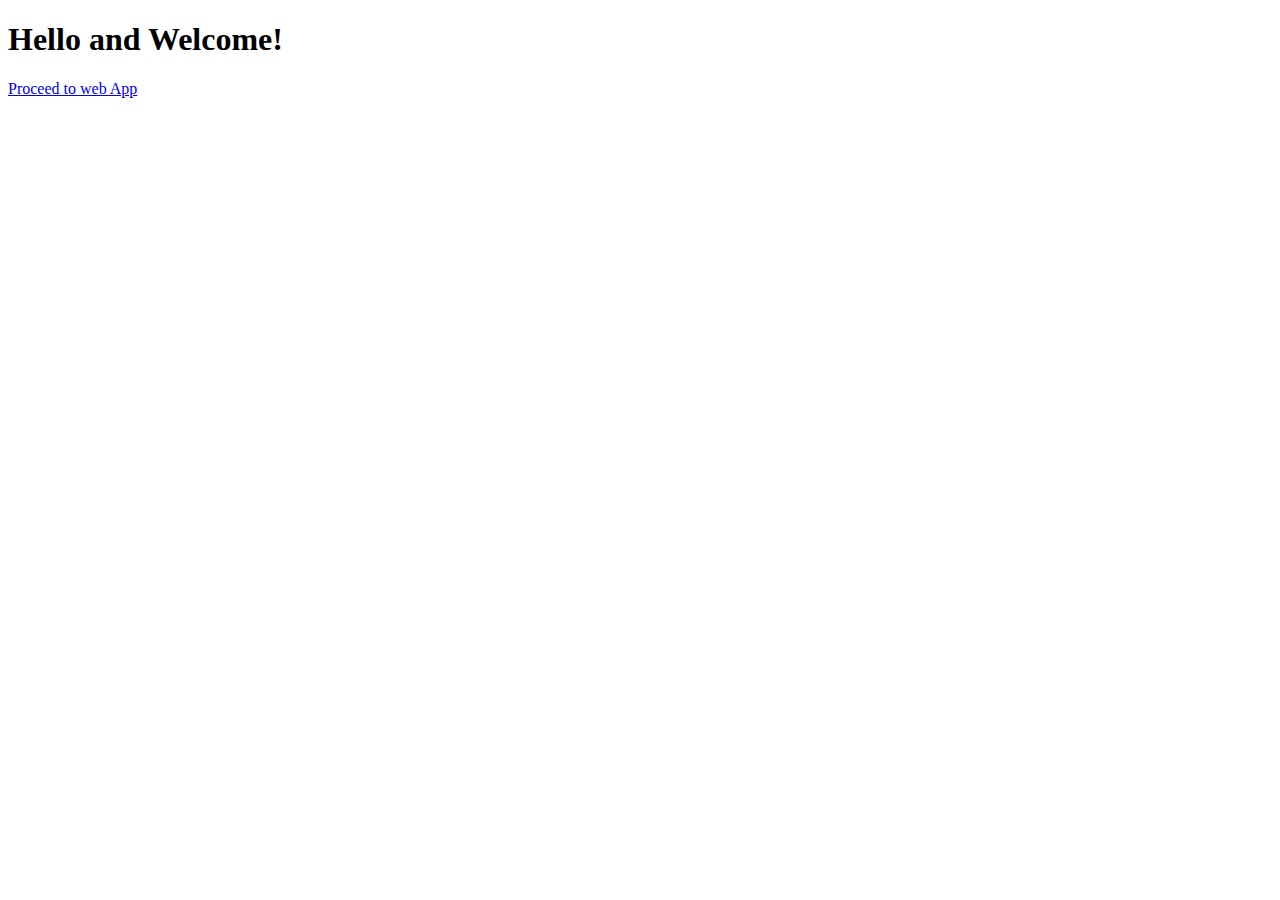
<file: index.html>
<!DOCTYPE html>
<html lang="en">
<head>
    <meta charset="UTF-8">
    <meta http-equiv="X-UA-Compatible" content="IE=edge">
    <meta name="viewport" content="width=device-width, initial-scale=1.0">
    <title>Food-Recipes-App</title>
    <link href="https://cdn.jsdelivr.net/npm/bootstrap@5.2.3/dist/css/bootstrap.min.css" rel="stylesheet" integrity="sha384-rbsA2VBKQhggwzxH7pPCaAqO46MgnOM80zW1RWuH61DGLwZJEdK2Kadq2F9CUG65" crossorigin="anonymous" />
</head>
<body>
    <div class="container-fluid d-flex justify-content-center align-items-center" style="height: 50vw;">
        <div class="row d-flex justify-content-center align-items-center">
            <div class="col">
<h1 class="h1 d-flex justify-content-center align-items-center"> Hello and Welcome!</h1>
<a href="/.PijarCLASS/w5front_end/auth/login.html" class="d-flex justify-content-center align-items-center btn btn-warning text-white shadow-none">Proceed to web App</a>
</div>
</div>
</div>

    <script src="https://cdn.jsdelivr.net/npm/bootstrap@5.2.3/dist/js/bootstrap.bundle.min.js" integrity="sha384-kenU1KFdBIe4zVF0s0G1M5b4hcpxyD9F7jL+jjXkk+Q2h455rYXK/7HAuoJl+0I4" crossorigin="anonymous"></script>
</body>
</html>
</file>
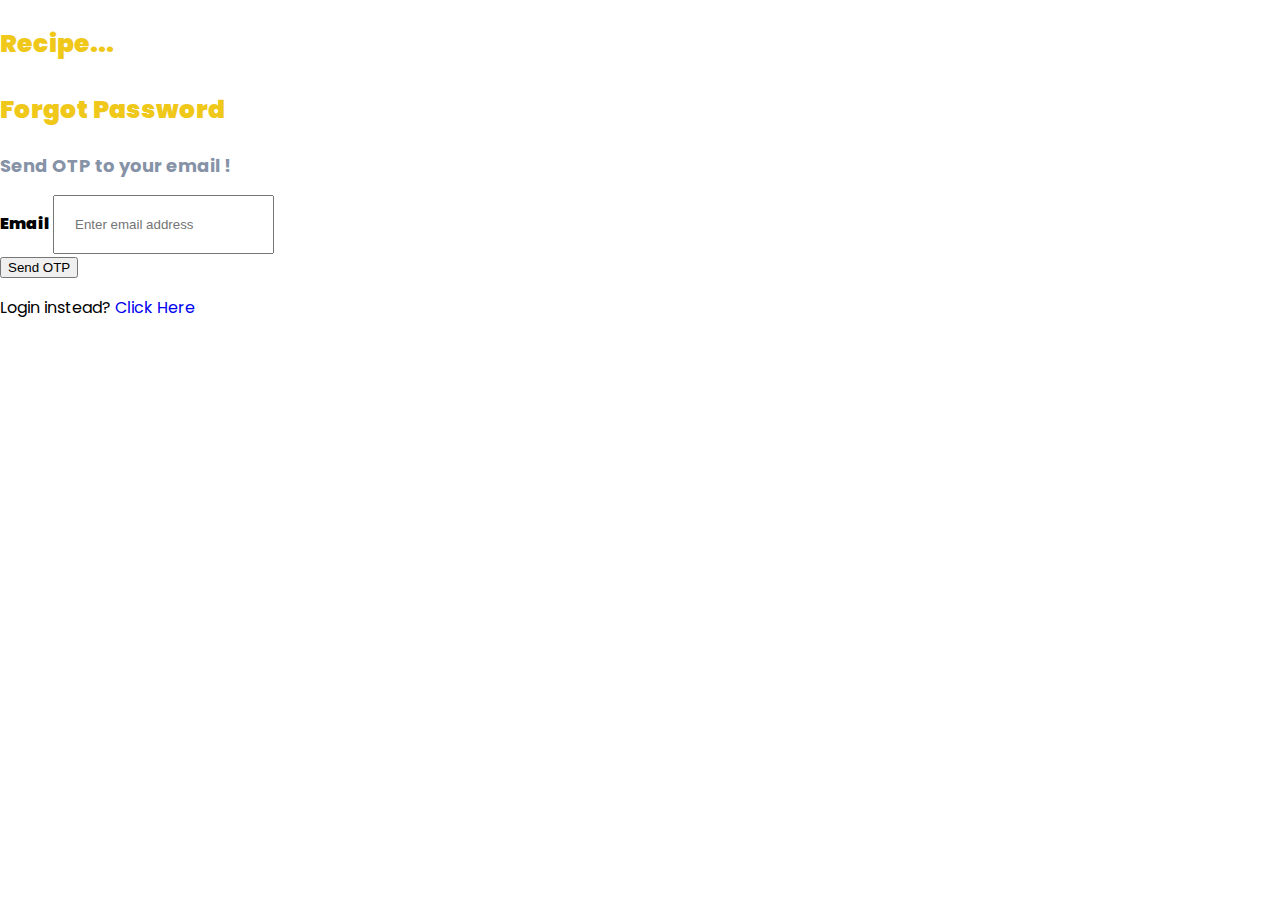
<file: auth/forgotpassword.html>
<!DOCTYPE html>
<html lang="en">
  <head>
    <meta charset="UTF-8" />
    <meta http-equiv="X-UA-Compatible" content="IE=edge" />
    <meta name="viewport" content="width=device-width, initial-scale=1.0" />
    <title>forgotPassword</title>
    <link href="https://cdn.jsdelivr.net/npm/bootstrap@5.2.3/dist/css/bootstrap.min.css" rel="stylesheet" integrity="sha384-rbsA2VBKQhggwzxH7pPCaAqO46MgnOM80zW1RWuH61DGLwZJEdK2Kadq2F9CUG65" crossorigin="anonymous" />
    <link href="https://fonts.googleapis.com/css?family=Poppins" rel="stylesheet" />
    <link rel="stylesheet" href="../auth css/frg-pass.css">
    
  </head>
  <body>
    <div class="container-fluid">
      <div class="col-lg-12">
        <div class="container-lg">
          <div class="row align-items-center">
            <div class="col-lg-12 col-md-6 mt-5 text-center">
              <h2 class="recipe-text1 mt-3">Recipe...</h2>
            </div>
            <div class="col-lg-12 col-md-6 mt-5 text-center">
              <h2 class="recipe-text2 mt-3">Forgot Password</h2>
            </div>
            <div class="col-lg-12 col-md-6 mt-1 text-center">
              <h2 class="recipe-text3 mt-3">Send OTP to your email !</h2>
            </div>
            <div class="d-flex justify-content-center">
              <form class="col-lg-5 mt-5">
                <div class="mb-3">
                  <label for="" class="form-label">Email</label>
                  <input type="email" class="form-control" id="" aria-describedby="emailHelp" placeholder="Enter email address" />
                </div>
                
                <div class="mb-3">
                  <button class="btn btn-warning text-white shadow-none p-4 w-100 mt-3" data-bs-toggle="modal" data-bs-target="#exampleModal">Send OTP</button>
                </div>
                <div class="d-inline-flex">
                    <p class="text-center">Login instead?<a class="text-warning" style="text-decoration: none" href="./login.html"> Click Here</a></p>
                  </div>
              </form>
            </div>
          </div>
        </div>
      </div>
    </div>
    <script src="https://cdn.jsdelivr.net/npm/bootstrap@5.2.3/dist/js/bootstrap.bundle.min.js" integrity="sha384-kenU1KFdBIe4zVF0s0G1M5b4hcpxyD9F7jL+jjXkk+Q2h455rYXK/7HAuoJl+0I4" crossorigin="anonymous"></script>
  </body>
</html>
</file>
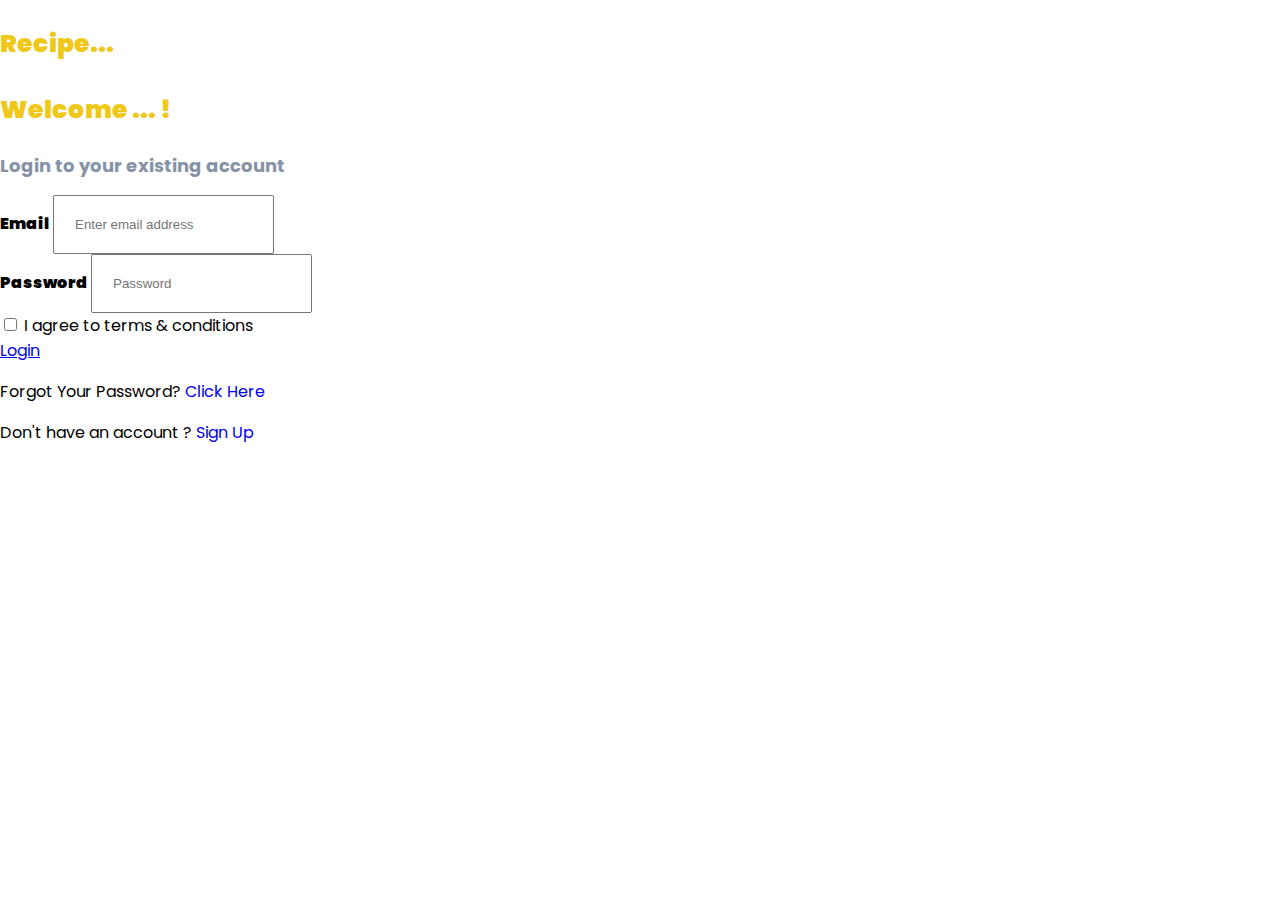
<file: auth/login.html>
<!DOCTYPE html>
<html lang="en">
  <head>
    <meta charset="UTF-8" />
    <meta http-equiv="X-UA-Compatible" content="IE=edge" />
    <meta name="viewport" content="width=device-width, initial-scale=1.0" />
    <title>Login</title>
    <link href="https://cdn.jsdelivr.net/npm/bootstrap@5.2.3/dist/css/bootstrap.min.css" rel="stylesheet" integrity="sha384-rbsA2VBKQhggwzxH7pPCaAqO46MgnOM80zW1RWuH61DGLwZJEdK2Kadq2F9CUG65" crossorigin="anonymous" />
    <link href="https://fonts.googleapis.com/css?family=Poppins" rel="stylesheet" />
    <link rel="stylesheet" href="../auth css/login.css" />
  </head>

  <body>
    <div class="container-fluid">
      <div class="col-lg-12">
        <div class="container-lg">
          <div class="row align-items-center">
            <div class="col-lg-12 col-md-6 mt-5 text-center">
              <h2 class="recipe-text1 mt-3">Recipe...</h2>
            </div>
            <div class="col-lg-12 col-md-6 mt-5 text-center">
              <h2 class="recipe-text2 mt-3">Welcome ... !</h2>
            </div>
            <div class="col-lg-12 col-md-6 mt-1 text-center">
              <h2 class="recipe-text3 mt-3">Login to your existing account</h2>
            </div>
            <div class="d-flex justify-content-center">
              <form class="col-lg-5 mt-5">
                <div class="mb-3">
                  <label for="" class="form-label">Email</label>
                  <input type="email" class="form-control" id="" aria-describedby="emailHelp" placeholder="Enter email address" />
                </div>
                <div class="mb-3">
                  <label for="" class="form-label">Password</label>
                  <input type="password" class="form-control" id="" type="password" placeholder="Password" />
                </div>
                <div class="mb-3 form-check">
                  <input type="checkbox" class="form-check-input" />
                  <label class="form-check-label" for="exampleCheck1">I agree to terms & conditions</label>
                </div>
                <div class="mb-3">
                  <a class="btn btn-warning text-white shadow-none p-4 w-100 mt-3" href="../menu/landing-page.html">Login</a>
                </div>
                <div class="d-inline-flex">
                  <p class="text-center">Forgot Your Password?<a class="text-warning" style="text-decoration: none" href="forgotpassword.html"> Click Here</a></p>
                </div>
                <div class="my-2 mt-5">
                  <p class="text-center">Don't have an account ?<a class="text-warning" style="text-decoration: none" href="registration.html"> Sign Up</a></p>
                </div>
              </form>
            </div>
          </div>
        </div>
      </div>
    </div>
    <script src="https://cdn.jsdelivr.net/npm/bootstrap@5.2.3/dist/js/bootstrap.bundle.min.js" integrity="sha384-kenU1KFdBIe4zVF0s0G1M5b4hcpxyD9F7jL+jjXkk+Q2h455rYXK/7HAuoJl+0I4" crossorigin="anonymous"></script>
  </body>
</html>
</file>
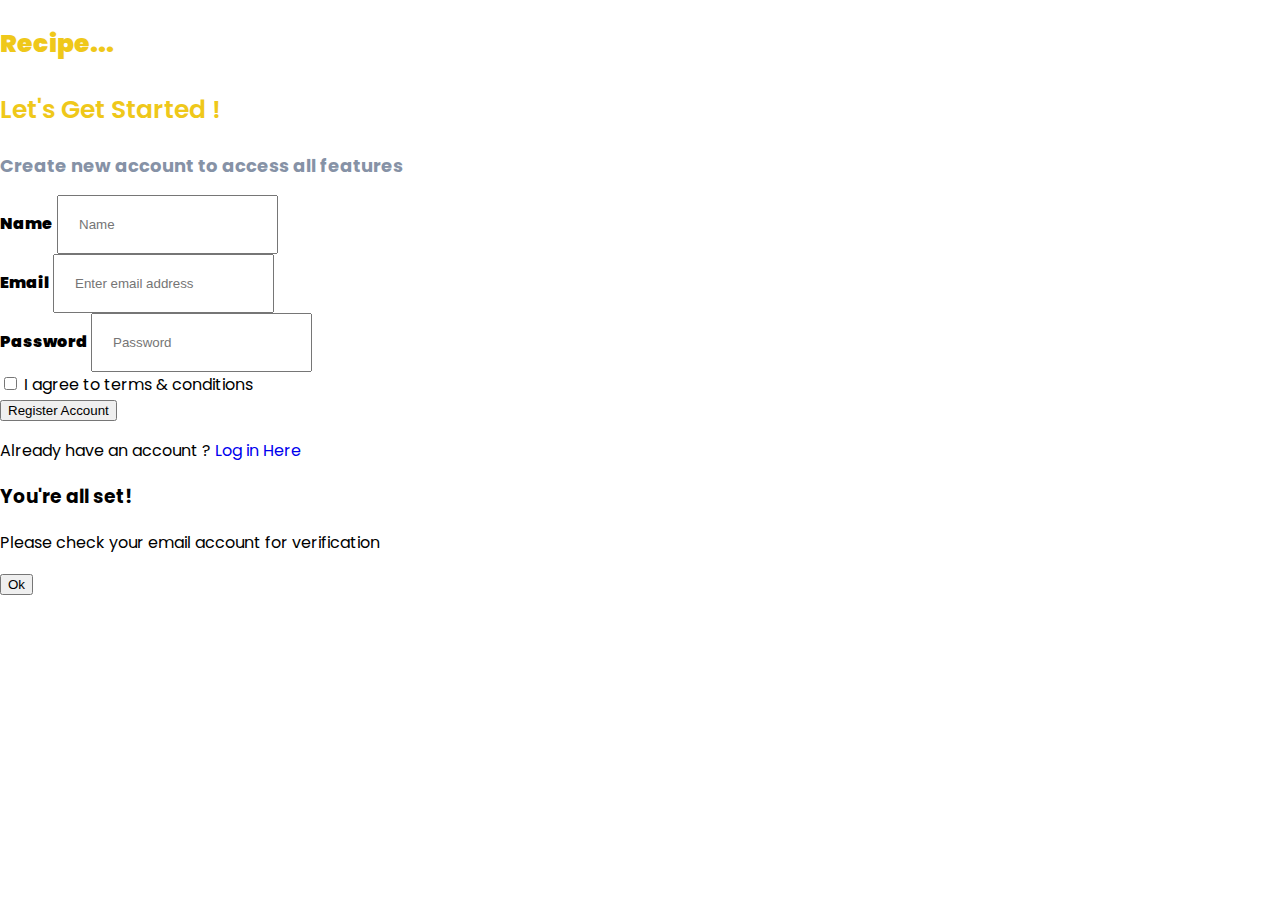
<file: auth/registration.html>
<!DOCTYPE html>
<html lang="en">
  <head>
    <meta charset="UTF-8" />
    <meta http-equiv="X-UA-Compatible" content="IE=edge" />
    <meta name="viewport" content="width=device-width, initial-scale=1.0" />
    <title>Registration</title>
    <link href="https://cdn.jsdelivr.net/npm/bootstrap@5.3.0-alpha1/dist/css/bootstrap.min.css" rel="stylesheet" integrity="sha384-GLhlTQ8iRABdZLl6O3oVMWSktQOp6b7In1Zl3/Jr59b6EGGoI1aFkw7cmDA6j6gD" crossorigin="anonymous" />
    <link href="https://fonts.googleapis.com/css?family=Poppins" rel="stylesheet" />
    <link rel="stylesheet" href="../auth css/register.css">
  </head>
  
  <body>
    <div class="container-fluid">
      <div class="col-lg-12" tabindex="0">
        <div class="row align-items-center">
          <div class="col-md-12 col-md-6 mt-5 text-center">
            <h2 class="recipe-text1 mt-3">Recipe...</h2>
          </div>
          <div class="col-md-12 col-md-6 mt-5 text-center">
            <h2 class="recipe-text2 mt-3">Let's Get Started !</h2>
          </div>
          <div class="col-md-12 col-md-6 mt-1 text-center">
            <h2 class="recipe-text3 mt-3">Create new account to access all features</h2>
          </div>
          <div class="d-flex justify-content-center">
            <form class="col-md-4 mt-5">
              <div class="mb-3">
                <label for="" class="form-label">Name</label>
                <input type="text" class="form-control" id="" placeholder="Name" />
              </div>
              <div class="mb-3">
                <label for="" class="form-label">Email</label>
                <input type="email" class="form-control" id="" aria-describedby="emailHelp" placeholder="Enter email address" />
              </div>
              <div class="mb-3">
                <label for="" class="form-label">Password</label>
                <input type="password" class="form-control" id="" type="password" placeholder="Password" />
              </div>
              <div class="mb-3 form-check">
                <input type="checkbox" class="form-check-input" />
                <label class="form-check-label" for="exampleCheck1">I agree to terms & conditions</label>
              </div>
              <div class="mb-3">
                <button class="btn btn-warning text-white shadow-none p-4 w-100 mt-3" data-bs-toggle="modal" data-bs-target="#modal1">Register Account</button>
              </div>
              <div class="my-2 mt-5">
                <p class="text-center">Already have an account ?<a class="text-warning" style="text-decoration: none" href="login.html"> Log in Here</a></p>
              </div>
            </form>
          </div>
        </div>
      </div>
    </div>

    <!-- Modal Email 1 -->
    <div class=" modal fade" id="modal1" tabindex="-1" aria-labelledby="exampleModalLabel" aria-hidden="true">
      <div class="modal-dialog modal-dialog-centered ">
          <div class="modal-content">
          <div class="modal-body">
              <div class="text-center">
                  <h3 class="text-warning">You're all set!</h3>
                  <p class="text-body-secondary text-center fs-6">Please check your email account for verification</p>
                  <button class="btn btn-warning text-white shadow-none p-1 w-100" data-bs-toggle="modal" data-bs-target="#activated-login">Ok</button>
              </div>
          </div>
          </div>
      </div>
  </div>

<script src="https://cdn.jsdelivr.net/npm/@popperjs/core@2.11.6/dist/umd/popper.min.js" integrity="sha384-oBqDVmMz9ATKxIep9tiCxS/Z9fNfEXiDAYTujMAeBAsjFuCZSmKbSSUnQlmh/jp3" crossorigin="anonymous"></script>
<script src="https://cdn.jsdelivr.net/npm/bootstrap@5.3.0-alpha1/dist/js/bootstrap.min.js" integrity="sha384-mQ93GR66B00ZXjt0YO5KlohRA5SY2XofN4zfuZxLkoj1gXtW8ANNCe9d5Y3eG5eD" crossorigin="anonymous"></script>
</body>
</html>

  </body>
</html>
</file>
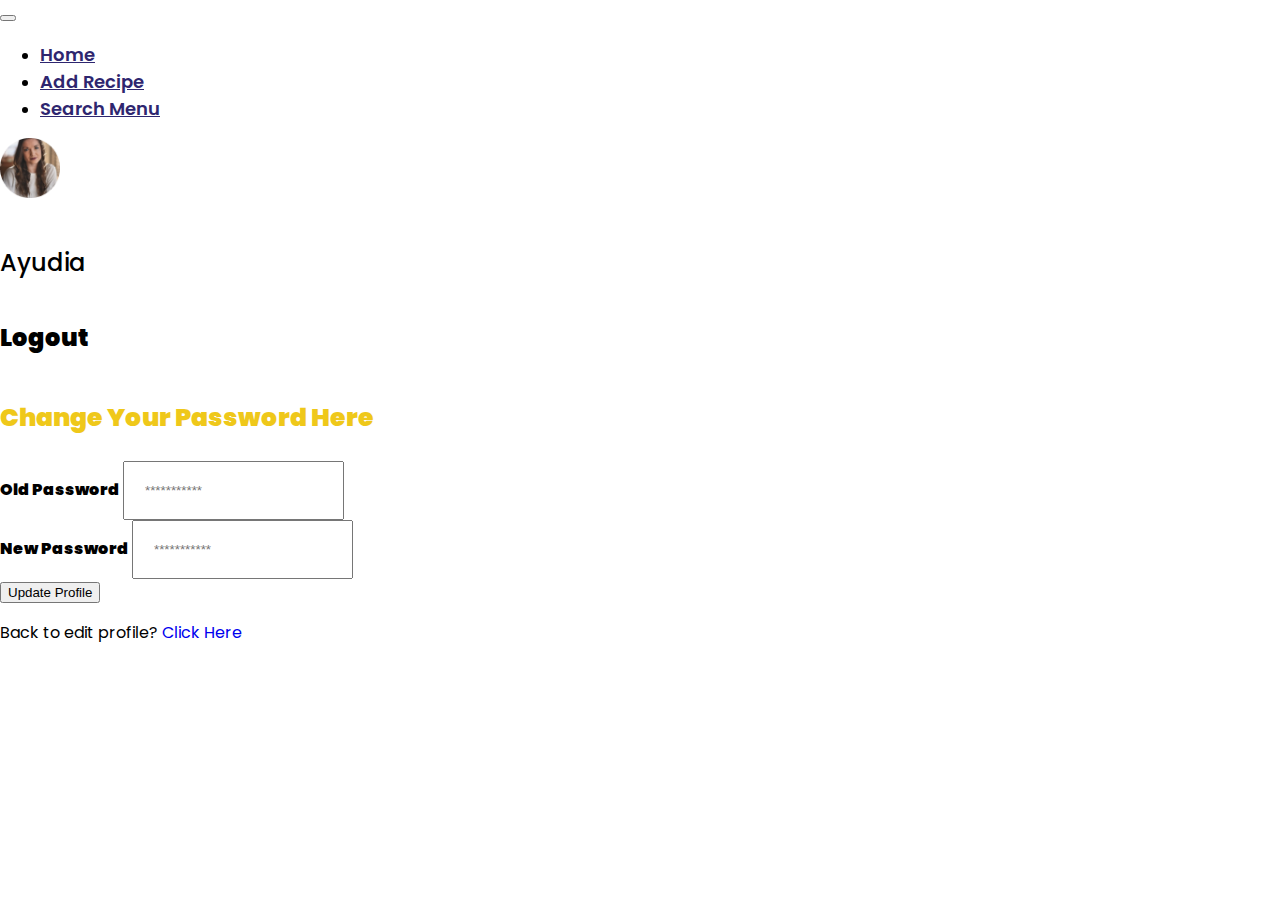
<file: change-password/changePass.html>
<!DOCTYPE html>
<html lang="en">
  
<head>
    <meta charset="UTF-8">
    <meta http-equiv="X-UA-Compatible" content="IE=edge">
    <meta name="viewport" content="width=device-width, initial-scale=1.0">
    <title>Change_Password</title>
    <link href="https://cdn.jsdelivr.net/npm/bootstrap@5.3.0-alpha1/dist/css/bootstrap.min.css" rel="stylesheet" integrity="sha384-GLhlTQ8iRABdZLl6O3oVMWSktQOp6b7In1Zl3/Jr59b6EGGoI1aFkw7cmDA6j6gD" crossorigin="anonymous" />
    <link href="https://fonts.googleapis.com/css2?family=Poppins:wght@300;400;600;700&display=swap" rel="stylesheet">
    <link rel="stylesheet" href="../chg-pass css/chg-pass.css">
</head>

<body>
    <!-- navbar -->
    <div class="container-fluid">
      <div class="row">
        <div class="col-lg-5 p-4">
          <nav class="navbar navbar-expand-lg ">
            <div class="container-fluid">
              <button class="navbar-toggler" type="button" data-bs-toggle="collapse" data-bs-target="#navbarNav" aria-controls="navbarNav" aria-expanded="false" aria-label="Toggle navigation">
                <span class="navbar-toggler-icon"></span>
              </button>
              <div class="collapse navbar-collapse" id="navbarNav">
                <div class="container text-center">
                  <div class="row">
                <ul class="navbar-nav">
                  <div class="col-sm-4">
                  <li class="nav-item">
                    <a class="nav-link active" aria-current="page" href="#">Home</a>
                  </li>
                </div>
                <div class="col-sm-4">
                  <li class="nav-item">
                    <a class="nav-link" href="#">Add Recipe</a>
                  </li>
                </div>
                <div class="col-sm-4">
                  <li class="nav-item">
                    <a class="nav-link" href="#">Search Menu</a>
                  </li>
                </div>
                </ul>
              </div>
              </div>
            </div>
          </nav>
        </div>
        <div class="col-lg-3">
        </div>
        <div class="col-lg-4 p-4">
          <div class="container-fluid">
            <div class="row">
              <div class="col-lg-5">
              </div>
              <div class="col-lg-6">
                <div class="row">
                  <div class="col-lg border-start border-5 border-warning p-3">
                <img src=".././pictures/ayudia.png" alt="" class="rounded-circle" style="width: 60px;">
              </div>
              <div class="col-lg-4 d-flex flex-column p-2 mt-1">
                <h5 class="h-1">Ayudia</h5>
                <h5 class="h-2" ><a href="../auth/login.html" style="color:black;text-decoration: none;">Logout</a></h5>
              </div>
              <div class="col d-flex align-items-center">
              </div>
              <div class="col d-flex align-items-center">
              </div>
              </div>
              </div>
              <div class="col-lg-3">
              </div>
          </div>
        </div>
      </div>
    </div>
  </div>

    <!-- navbar end -->

    <div class="container-fluid">
      <div class="col-lg-12" tabindex="0">
        <div class="row align-items-center">
          <div class="col-lg-12 col-md-6 mt-5 mb-5 text-center">
          </div>
          <div class="col-md-12 col-md-6 mt-5 mb-5 text-center">
            <h2 class="recipe-text2 mt-3">Change Your Password Here</h2>
          </div>
          <div class="col-md-12 col-md-6 mt-3 text-center">
          </div>
          <div class="d-flex justify-content-center">
            <form class="col-lg-4 mt-5">
              <div class="mt-4">
                <label for="" class="form-label">Old Password</label>
                <input type="password" class="form-control" id="" placeholder="***********" />
              </div>
              <div class="mt-4">
                <label for="" class="form-label">New Password</label>
                <input type="password" class="form-control" id="" aria-describedby="emailHelp" placeholder="***********" />
              </div>
              <div class="mt-5">
                <button class="btn btn-warning text-white shadow-none p-4 w-100 mt-3" data-bs-toggle="modal" data-bs-target="#modal1">Update Profile</button>
              </div>
              <div class="d-inline-flex mt-3 p-1">
                <p class="text-center">Back to edit profile?<a class="text-warning" style="text-decoration: none" href="forgotpassword.html"> Click Here</a></p>
              </div>
            </form>
          </div>
        </div>
      </div>
    </div>
    <script src="https://cdn.jsdelivr.net/npm/bootstrap@5.2.3/dist/js/bootstrap.bundle.min.js" integrity="sha384-kenU1KFdBIe4zVF0s0G1M5b4hcpxyD9F7jL+jjXkk+Q2h455rYXK/7HAuoJl+0I4" crossorigin="anonymous"></script>
</body>
</html>
</file>
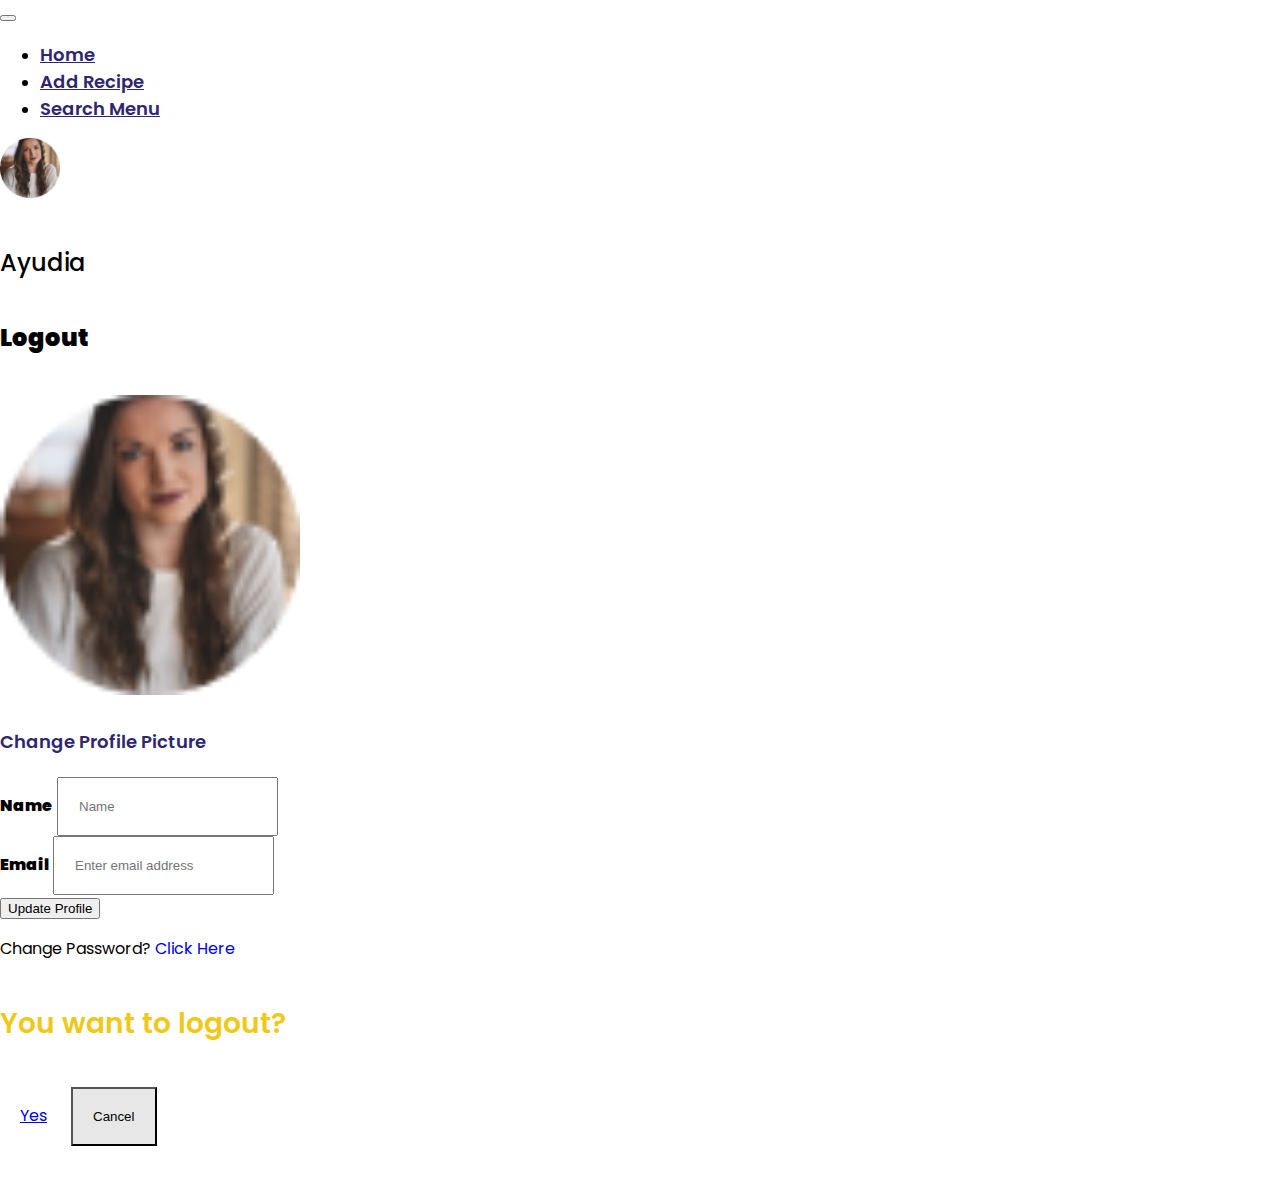
<file: change-password/detailProfile.html>
<!DOCTYPE html>
<html lang="en">
  
<head>
    <meta charset="UTF-8">
    <meta http-equiv="X-UA-Compatible" content="IE=edge">
    <meta name="viewport" content="width=device-width, initial-scale=1.0">
    <title>Edit_Profile</title>
    <link href="https://cdn.jsdelivr.net/npm/bootstrap@5.3.0-alpha1/dist/css/bootstrap.min.css" rel="stylesheet" integrity="sha384-GLhlTQ8iRABdZLl6O3oVMWSktQOp6b7In1Zl3/Jr59b6EGGoI1aFkw7cmDA6j6gD" crossorigin="anonymous" />
    <link href="https://fonts.googleapis.com/css2?family=Poppins:wght@300;400;600;700&display=swap" rel="stylesheet">
    <link rel="stylesheet" href="../chg-pass css/dtl-prof.css">
</head>

<body>
    <!-- navbar -->
    <div class="container-fluid">
      <div class="row">
        <div class="col-lg-5 p-4">
          <nav class="navbar navbar-expand-lg ">
            <div class="container-fluid">
              <button class="navbar-toggler" type="button" data-bs-toggle="collapse" data-bs-target="#navbarNav" aria-controls="navbarNav" aria-expanded="false" aria-label="Toggle navigation">
                <span class="navbar-toggler-icon"></span>
              </button>
              <div class="collapse navbar-collapse" id="navbarNav">
                <div class="container text-center">
                  <div class="row">
                <ul class="navbar-nav">
                  <div class="col-sm-4">
                  <li class="nav-item">
                    <a class="nav-link active" aria-current="page" href="#">Home</a>
                  </li>
                </div>
                <div class="col-sm-4">
                  <li class="nav-item">
                    <a class="nav-link" href="#">Add Recipe</a>
                  </li>
                </div>
                <div class="col-sm-4">
                  <li class="nav-item">
                    <a class="nav-link" href="#">Search Menu</a>
                  </li>
                </div>
                </ul>
              </div>
              </div>
            </div>
          </nav>
        </div>
        <div class="col-lg-3">
        </div>
        <div class="col-lg-4 p-4">
          <div class="container-fluid">
            <div class="row">
              <div class="col-lg-5">
              </div>
              <div class="col-lg-6">
                <div class="row">
                  <div class="col-lg border-start border-5 border-warning p-3">
                <img src=".././pictures/ayudia.png" alt="" class="rounded-circle" style="width: 60px;">
              </div>
              <div class="col-lg-4 d-flex flex-column p-2 mt-1">
                <h5 class="h-1">Ayudia</h5>
                <h5 class="h-2"><a data-bs-toggle="modal" data-bs-target="#staticBackdrop2" style="color:black;text-decoration: none;cursor: pointer;">Logout</a></h5>
              </div>
              <div class="col d-flex align-items-center">
              </div>
              <div class="col d-flex align-items-center">
              </div>
              </div>
              </div>
              <div class="col-lg-3">
              </div>
          </div>
        </div>
      </div>
    </div>
  </div>

    <!-- navbar end -->

    <div class="container-fluid">
      <div class="col-lg-12" tabindex="0">
        <div class="row align-items-center">
          <div class="col-lg-12 col-md-6 mt-5 text-center">
          </div>
          <div class="col-md-12 col-md-6 mt-5 text-center">
            <img src=".././pictures/ayudia.png" alt="" class="rounded-circle" style="min-width: 300px;"></img>
          </div>
          <div class="col-md-12 col-md-6 mt-3 text-center">
            <h2><a href="#" class="change-profile">Change Profile Picture</a></h2>
          </div>
          <div class="d-flex justify-content-center">
            <form class="col-lg-4 mt-5">
              <div class="mt-4">
                <label for="" class="form-label">Name</label>
                <input type="text" class="form-control" id="" placeholder="Name" />
              </div>
              <div class="mt-4">
                <label for="" class="form-label">Email</label>
                <input type="email" class="form-control" id="" aria-describedby="emailHelp" placeholder="Enter email address" />
              </div>
              <div class="mt-5">
                <button class="btn btn-warning text-white shadow-none p-4 w-100 mt-3" data-bs-toggle="modal" data-bs-target="#modal1">Update Profile</button>
              </div>
              <div class="d-inline-flex mt-3 p-1">
                <p class="text-center">Change Password?<a class="text-warning" style="text-decoration: none" href="changePass.html"> Click Here</a></p>
              </div>
            </form>
          </div>
        </div>
      </div>
    </div>

    <div class="modal fade" id="staticBackdrop2" data-bs-backdrop="static" data-bs-keyboard="false" tabindex="-1" aria-labelledby="staticBackdropLabel" aria-hidden="true">
      <div class="modal-dialog" style="min-height: 200px;">
        <div class="modal-content">
          <div class="modal-body d-flex flex-column">
            <p class="d-flex justify-content-center mt-5" style="color: #EFC81A; font-size:28px;font-weight: 600;line-height: 70px;">You want to logout?</p>
            <a href="../auth/login.html" class="btn btn-warning text-white shadow-none mt-3" style="padding: 20px 20px">Yes</a>
            <button class="btn text-white shadow-none mt-4" style="background-color: #E7E7E7;padding: 20px 20px;" data-bs-dismiss="modal">Cancel</button>
          </div>
        </div>
      </div>
    </div>
    
    <script src="https://cdn.jsdelivr.net/npm/bootstrap@5.2.3/dist/js/bootstrap.bundle.min.js" integrity="sha384-kenU1KFdBIe4zVF0s0G1M5b4hcpxyD9F7jL+jjXkk+Q2h455rYXK/7HAuoJl+0I4" crossorigin="anonymous"></script>
</body>
</html>
</file>
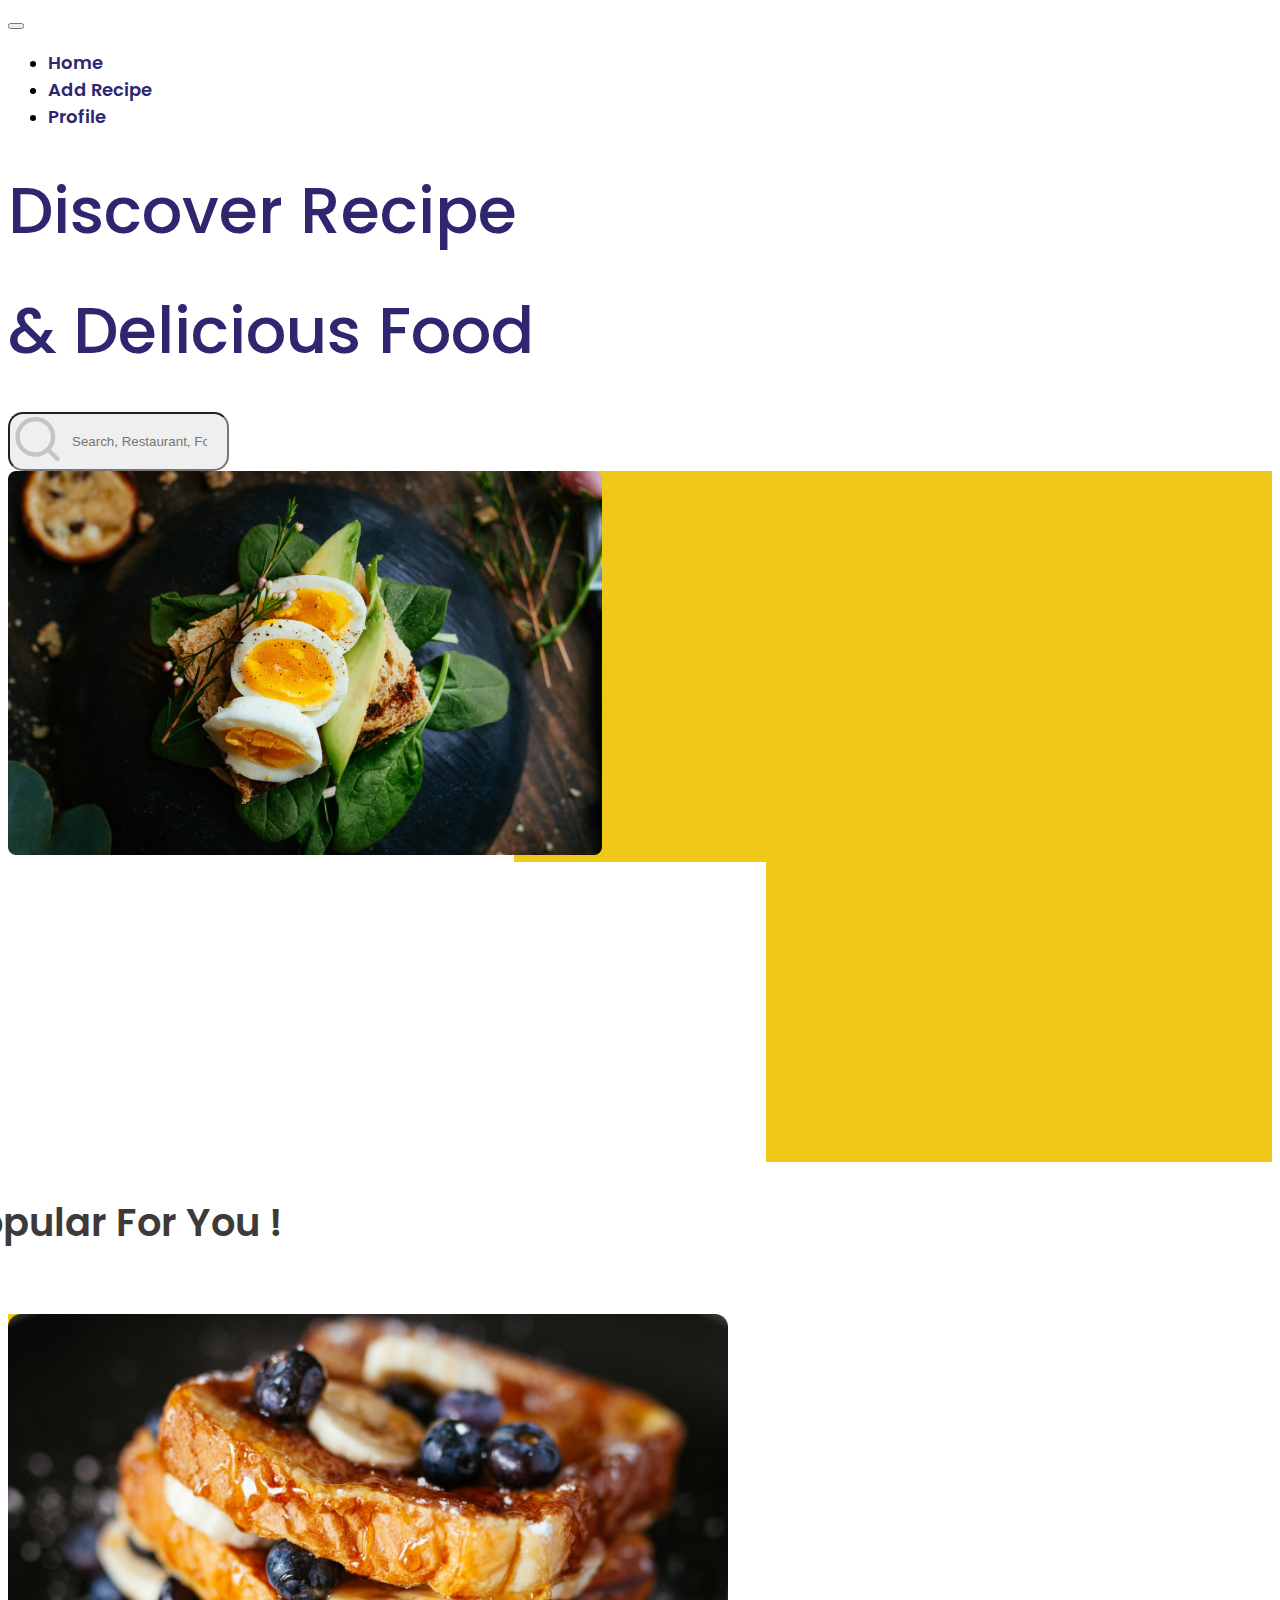
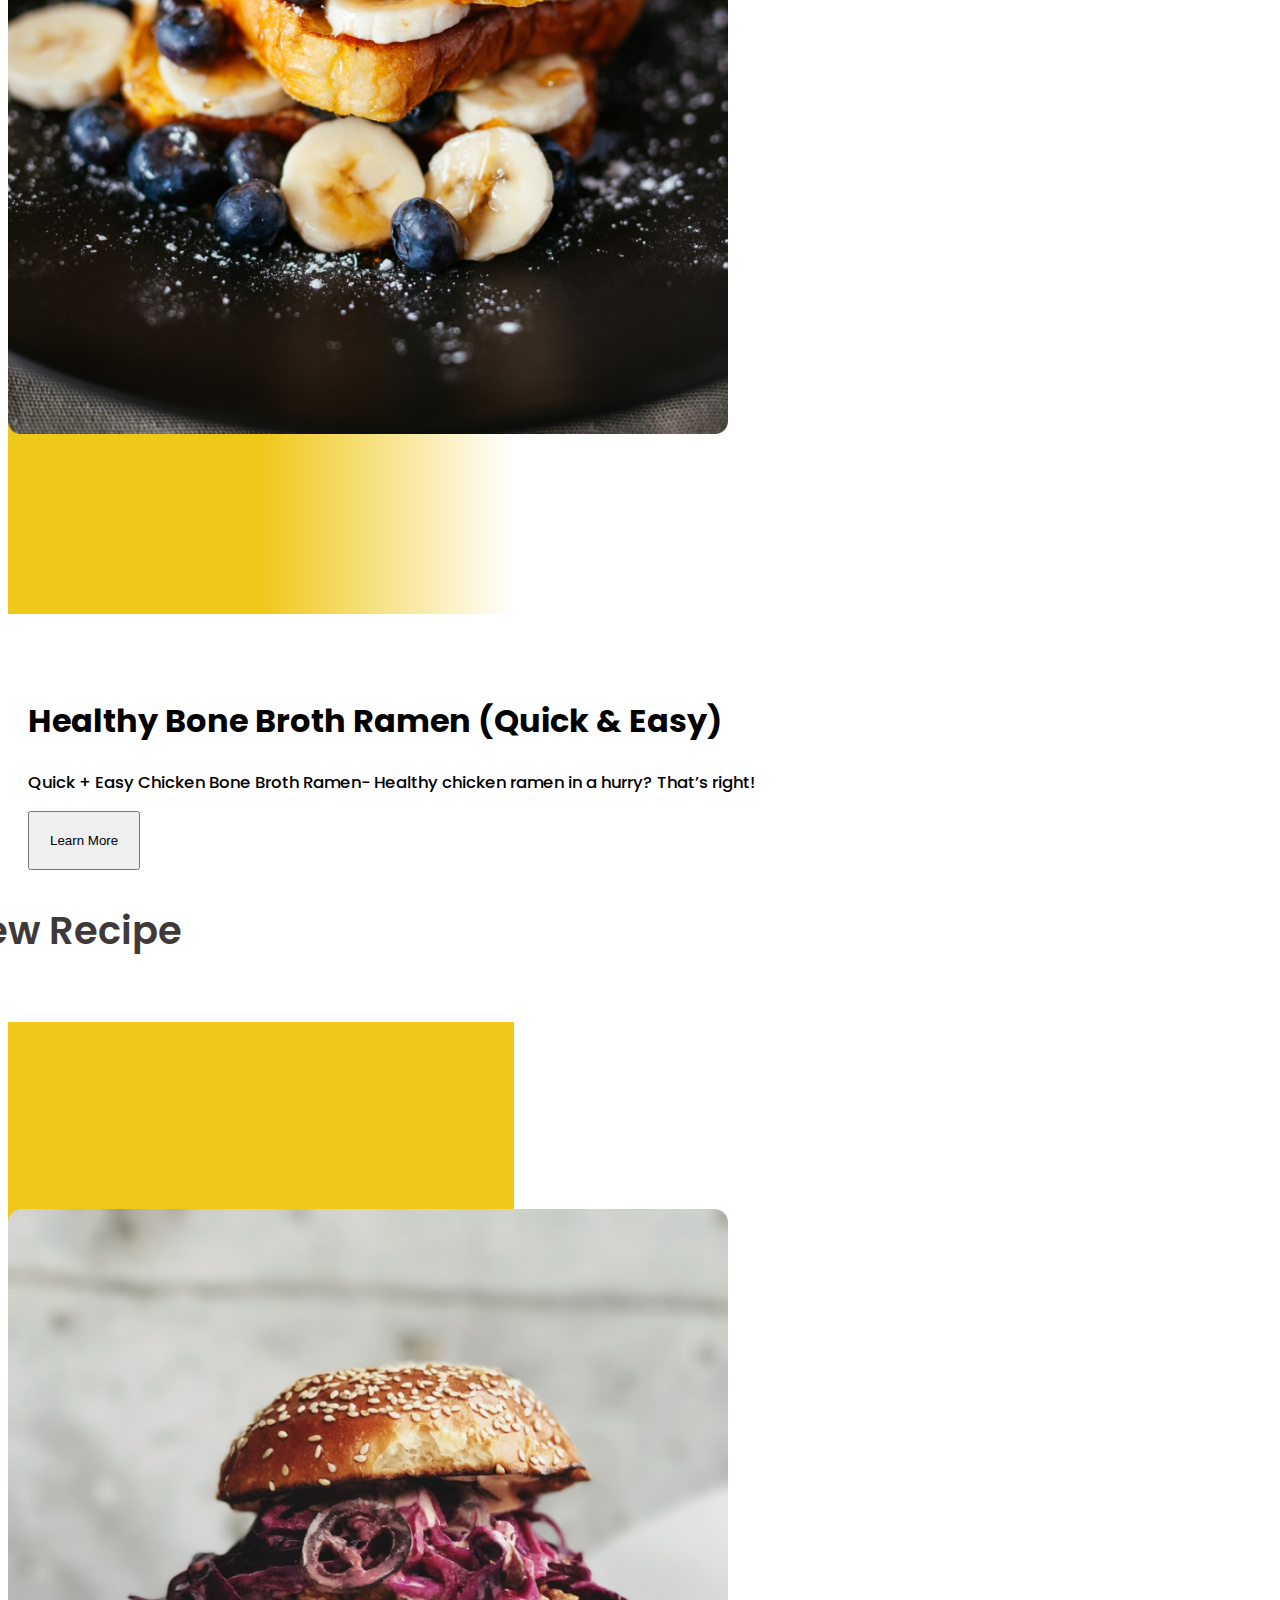
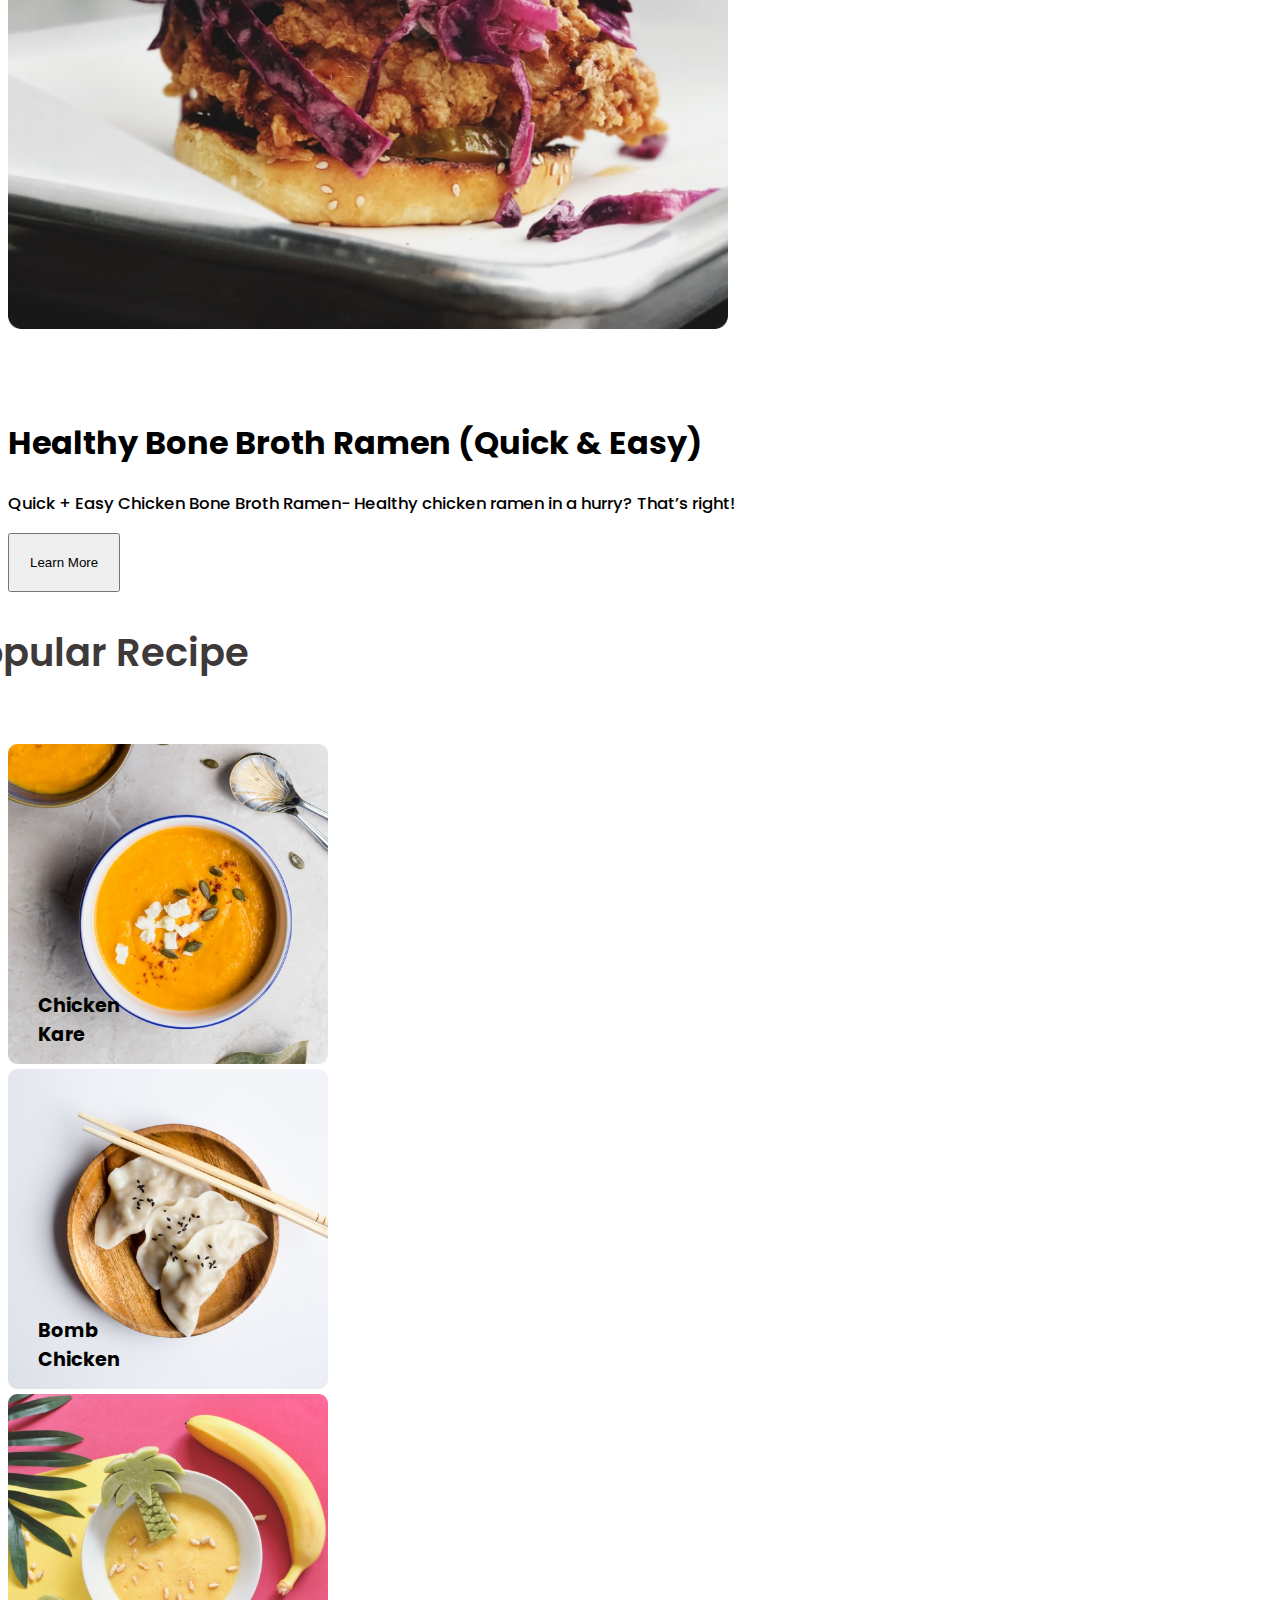
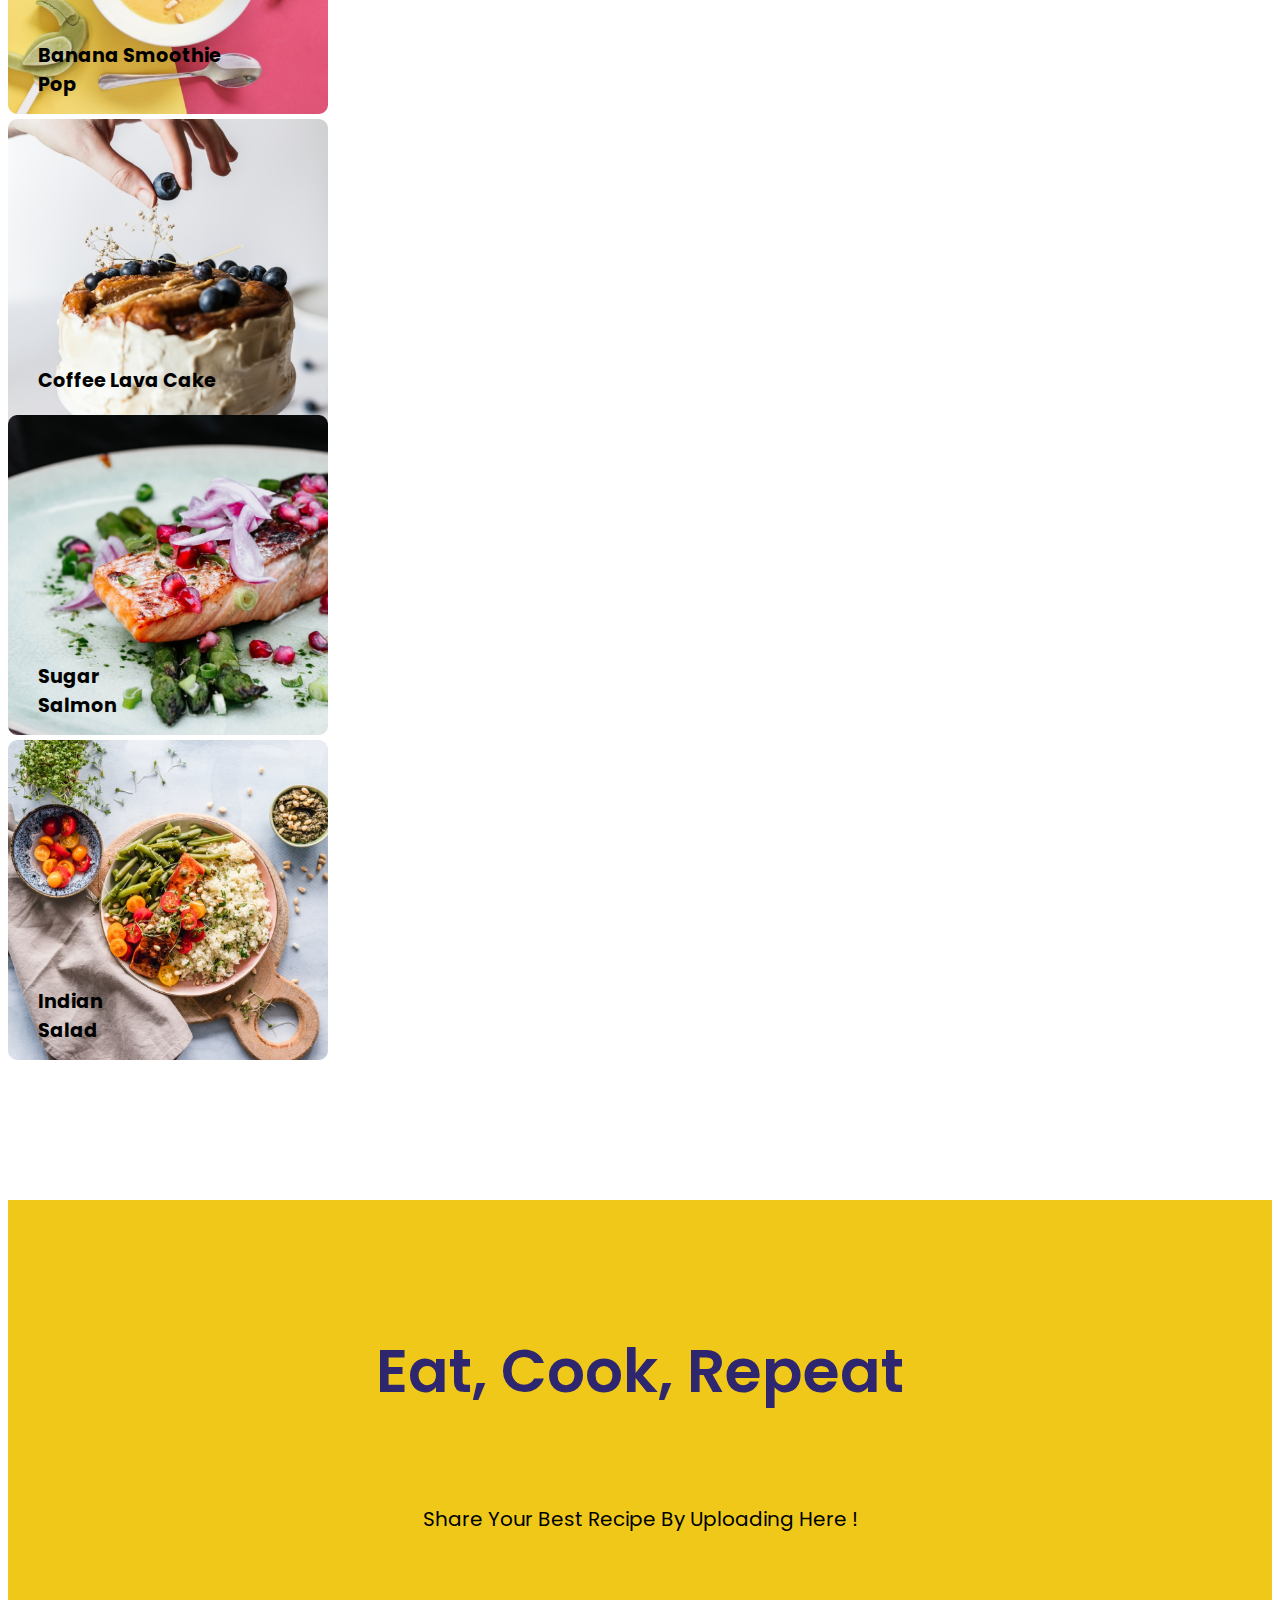
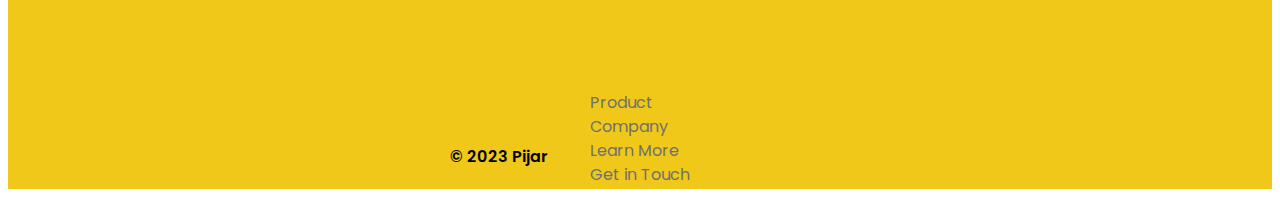
<file: menu/landing-page.html>
<!DOCTYPE html>
<html lang="en">

<head>
    <meta charset="UTF-8">
    <meta http-equiv="X-UA-Compatible" content="IE=edge">
    <meta name="viewport" content="width=device-width, initial-scale=1.0">
    <title>Detail_Profile</title>
    <link href="https://cdn.jsdelivr.net/npm/bootstrap@5.3.0-alpha1/dist/css/bootstrap.min.css" rel="stylesheet" integrity="sha384-GLhlTQ8iRABdZLl6O3oVMWSktQOp6b7In1Zl3/Jr59b6EGGoI1aFkw7cmDA6j6gD" crossorigin="anonymous" />
    <link href="https://fonts.googleapis.com/css2?family=Poppins:wght@300;400;600;700&display=swap" rel="stylesheet">
    <link rel="stylesheet" href="../menu css/landing-page.css">
</head>

<body>
    <!-- navbar -->
    <div class="container-fluid">
      <div class="row">
        <div class="col-lg-5 p-4">
          <nav class="navbar navbar-expand-lg ">
            <div class="container-fluid">
              <button class="navbar-toggler" type="button" data-bs-toggle="collapse" data-bs-target="#navbarNav" aria-controls="navbarNav" aria-expanded="false" aria-label="Toggle navigation">
                <span class="navbar-toggler-icon"></span>
              </button>
              <div class="collapse navbar-collapse" id="navbarNav">
                <div class="container text-center">
                  <div class="row">
                <ul class="navbar-nav">
                  <div class="col-sm-4">
                  <li class="nav-item">
                    <a class="nav-link active" aria-current="page" href="#">Home</a>
                  </li>
                </div>
                <div class="col-sm-4">
                  <li class="nav-item">
                    <a class="nav-link" href="#">Add Recipe</a>
                  </li>
                </div>
                <div class="col-sm-4">
                  <li class="nav-item">
                    <a class="nav-link" href="#">Profile</a>
                  </li>
                </div>
                </ul>
              </div>
              </div>
            </div>
          </nav>
        </div>
        <div class="col-3"></div>
        <div class="gradient-1 col-4"></div>
    </div>
  </div>
    <!-- navbar end -->

    <!-- body -->
    <div class="container-fluid">
        <div class="row">
            <div class="col-6 d-flex justify-content-center align-items-center">
                <div class="row d-flex flex-column justify-content-center">
                    <div class="col">
                    <h1 class="text-header">Discover Recipe</h1>
                    </div>
                    <div class="col">
                        <h1 class="text-header">& Delicious Food</h1>
                        </div>
                        <div class="col">
                    <input type="text" class="form-control" id="search" aria-describedby="emailHelp" placeholder="Search, Restaurant, Food"  />
                        </div>
                  </div>
            </div>
            <div class="gradient-1 col-6 d-flex justify-content-end align-items-center">
                <img src=".././pictures/eggs.png" class="rounded float-end me-5" style="height: 30vw;">
            </div>
    </div>
</div>


<div class="container-fluid">
    <div class="row">
        <div class="col-6"></div>
        <div class="gradient-2 col-6 d-flex justify-content-end align-items-center" style="height: 300px;">
        </div>
    </div>
</div>


<div class="container-fluid">
    <div class="row">
        <div class="col-1"></div>
        <div class="col-6 d-flex align-items-center border-start border-5 border-warning" style="height: 100px;margin:20px 20px 20px -53px;--bs-border-width: 2vh;">
            <h2 class="title-2 ps-2">Popular For You !</h2>
        </div>
    </div>
</div>

<div class="container-fluid">
    <div class="row">
        <div class="gradient-4 col-6" style="height: 100vh;">
            <img src=".././pictures/toast.png" class="rounded mx-auto d-block mt-5" style="height: 80vh;">
        </div>
        <div class="col-6 d-flex align-items-center">
            <div class="row d-flex flex-column align-items-center justify-content-center" style="margin: 80px 20px 20px 20px;">
                <div class="col-8">
                    <h1 style="line-height: 6vh;">Healthy Bone Broth Ramen (Quick & Easy)</h1>
                </div>
                <div class="col-8 mt-3" style="font-size: 1.3vw ;font-weight:500">
                    <p>Quick + Easy Chicken Bone Broth Ramen- Healthy chicken ramen in a hurry? That’s right!</p>
                </div>
                <div class="col-8">
                    <button class="btn btn-warning text-white shadow-none mt-3" style="padding: 20px 20px;">Learn More</button>
                </div>
            </div>
        </div>
    </div>
</div>

<div class="container-fluid pt-5 mt-5">
    <div class="row mt-5">
        <div class="col-1"></div>
        <div class="col-6 d-flex align-items-center border-start border-5 border-warning" style="height: 100px;margin:20px 20px 20px -53px;--bs-border-width: 2vh;">
            <h2 class="title-2 ps-2">New Recipe</h2>
        </div>
    </div>
</div>

<div class="container-fluid pt-5 mt-5">
    <div class="row">
        <div class="gradient-3 col-6" style="height: 80vh;"></div>
        <div class="col-6 d-flex justify-content-end align-items-center">
        </div>
    </div>
</div>


<div class="container-fluid" style="margin: -533px 0px 20px 0px">
    <div class="row">
        <div class="col-6">
            <img src=".././pictures/burger.png" class="rounded mx-auto d-block mt-5" style="height: 80vh;">
        </div>
        <div class="col-6 d-flex align-items-center">
            <div class="row d-flex flex-column align-items-center justify-content-center" style="margin: 80px 0px 20px 0px;">
                <div class="col-8">
                    <h1 style="line-height: 6vh;">Healthy Bone Broth Ramen (Quick & Easy)</h1>
                </div>
                <div class="col-8 mt-3" style="font-size: 1.3vw ;font-weight:500">
                    <p>Quick + Easy Chicken Bone Broth Ramen- Healthy chicken ramen in a hurry? That’s right!</p>
                </div>
                <div class="col-8">
                    <button class="btn btn-warning text-white shadow-none mt-3" style="padding: 20px 20px;">Learn More</button>
                </div>
            </div>
        </div>
    </div>
</div>


<div class="container-fluid pt-5 mt-5">
    <div class="row mt-5">
        <div class="col-1"></div>
        <div class="col-6 d-flex align-items-center border-start border-5 border-warning" style="height: 100px;margin:20px 20px 20px -53px;--bs-border-width: 2vh;">
            <h2 class="title-2 ps-2">Popular Recipe</h2>
        </div>
    </div>
</div>

<div class="container-fluid">
    <div class="row d-flex justify-content-evenly">
        <div class="col-3">
            <img src=".././pictures/chickare.png" class="rounded" style="max-width: 25vw;">
            <h5 style="font-size: 1.5vw; margin: -80px 20px 20px 30px; width: 130px;">Chicken Kare</h5>
        </div>
        <div class="col-3">
            <img src=".././pictures/bombch.png" class="rounded" style="max-width: 25vw;">
            <h5 style="font-size: 1.5vw; margin: -80px 20px 20px 30px;width: 130px">Bomb Chicken</h5>
        </div>
        <div class="col-3">
            <img src=".././pictures/bsmooth.png" class="rounded" style="max-width: 25vw;">
            <h5 style="font-size: 1.5vw; margin: -80px 20px 20px 30px;width: 220px">Banana Smoothie Pop</h5>
        </div>
    </div>
</div>

<div class="container-fluid mt-5">
    <div class="row d-flex justify-content-evenly">
        <div class="col-3">
            <img src=".././pictures/coflava.png" class="rounded" style="max-width: 25vw;">
            <h5 style="font-size: 1.5vw; margin: -80px 20px 20px 30px; width: 190px;">Coffee Lava Cake</h5>
        </div>
        <div class="col-3">
            <img src=".././pictures/sugsalm.png" class="rounded" style="max-width: 25vw;">
            <h5 style="font-size: 1.5vw; margin: -80px 20px 20px 30px;width: 130px">Sugar Salmon</h5>
        </div>
        <div class="col-3">
            <img src=".././pictures/indisalad.png" class="rounded" style="max-width: 25vw;">
            <h5 style="font-size: 1.5vw; margin: -80px 20px 20px 30px;width: 120px">Indian Salad</h5>
        </div>
    </div>
</div>

<div class="container-fluid pt-5 mt-5">
    <div class="row">
        <div class="col-6" style="height: 15vh;"></div>
        <div class="col-6 d-flex justify-content-end align-items-center">
        </div>
    </div>
</div>

    <!-- body end -->

    <!-- footer -->

    <section id="footer" class="container-fluid">
        <h1 class="footer-h1">Eat, Cook, Repeat</h1>
        <h3 class="footer-h2">Share Your Best Recipe By Uploading Here !</h3>
        <div class="container-fluid">
          <div class="footer-h3 d-flex flex-row justify-content-center mb-3" style="margin-top:140px">
            <div class="p-2">Product</div>
            <div class="p-2">Company</div>
            <div class="p-2">Learn More</div>
            <div class="p-2">Get in Touch</div>
          </div>
          <div class="col-12 d-flex justify-content-end" style="color: #000000;font-weight: 600; margin: -43px 20px 20px -140px;">© 2023 Pijar</div>
          </div>
      </section>


    <!-- footer end -->
    <script src="https://cdn.jsdelivr.net/npm/bootstrap@5.2.3/dist/js/bootstrap.bundle.min.js" integrity="sha384-kenU1KFdBIe4zVF0s0G1M5b4hcpxyD9F7jL+jjXkk+Q2h455rYXK/7HAuoJl+0I4" crossorigin="anonymous">

    </script>
</body>
</html>
</file>
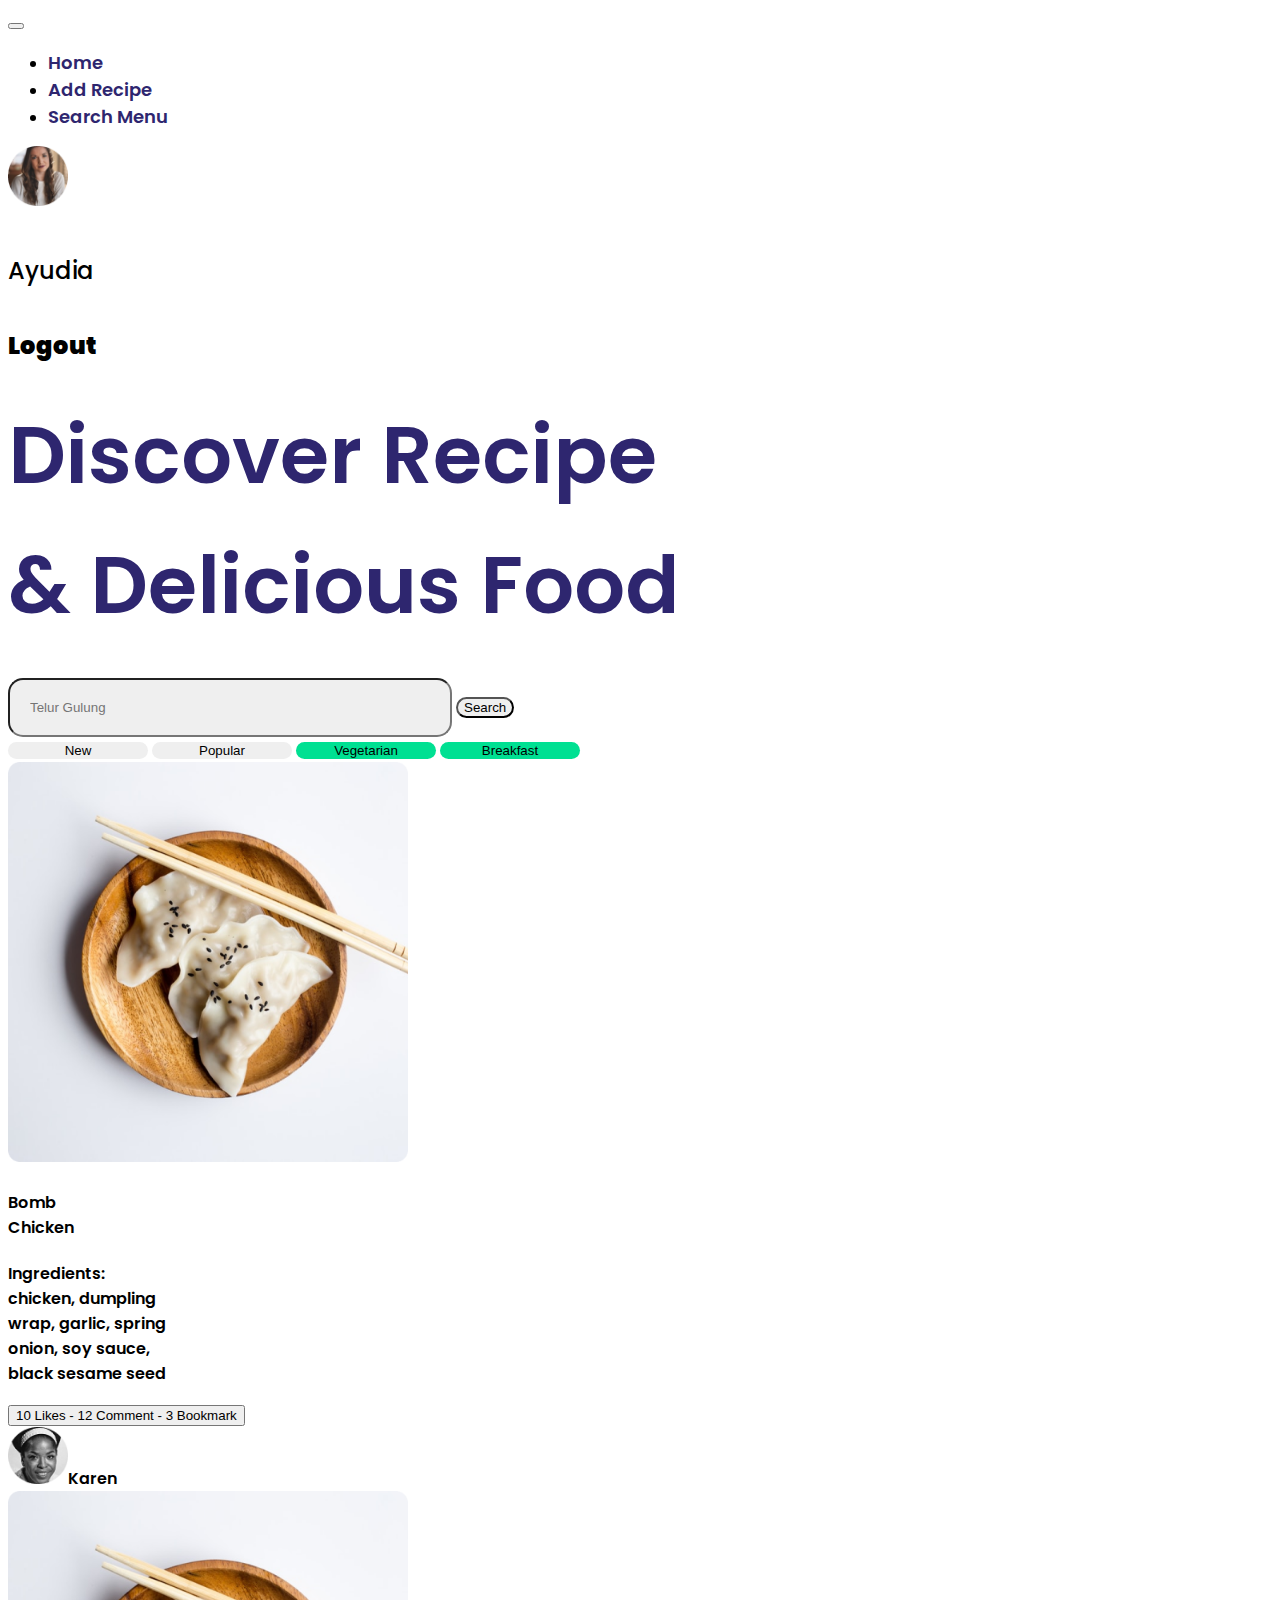
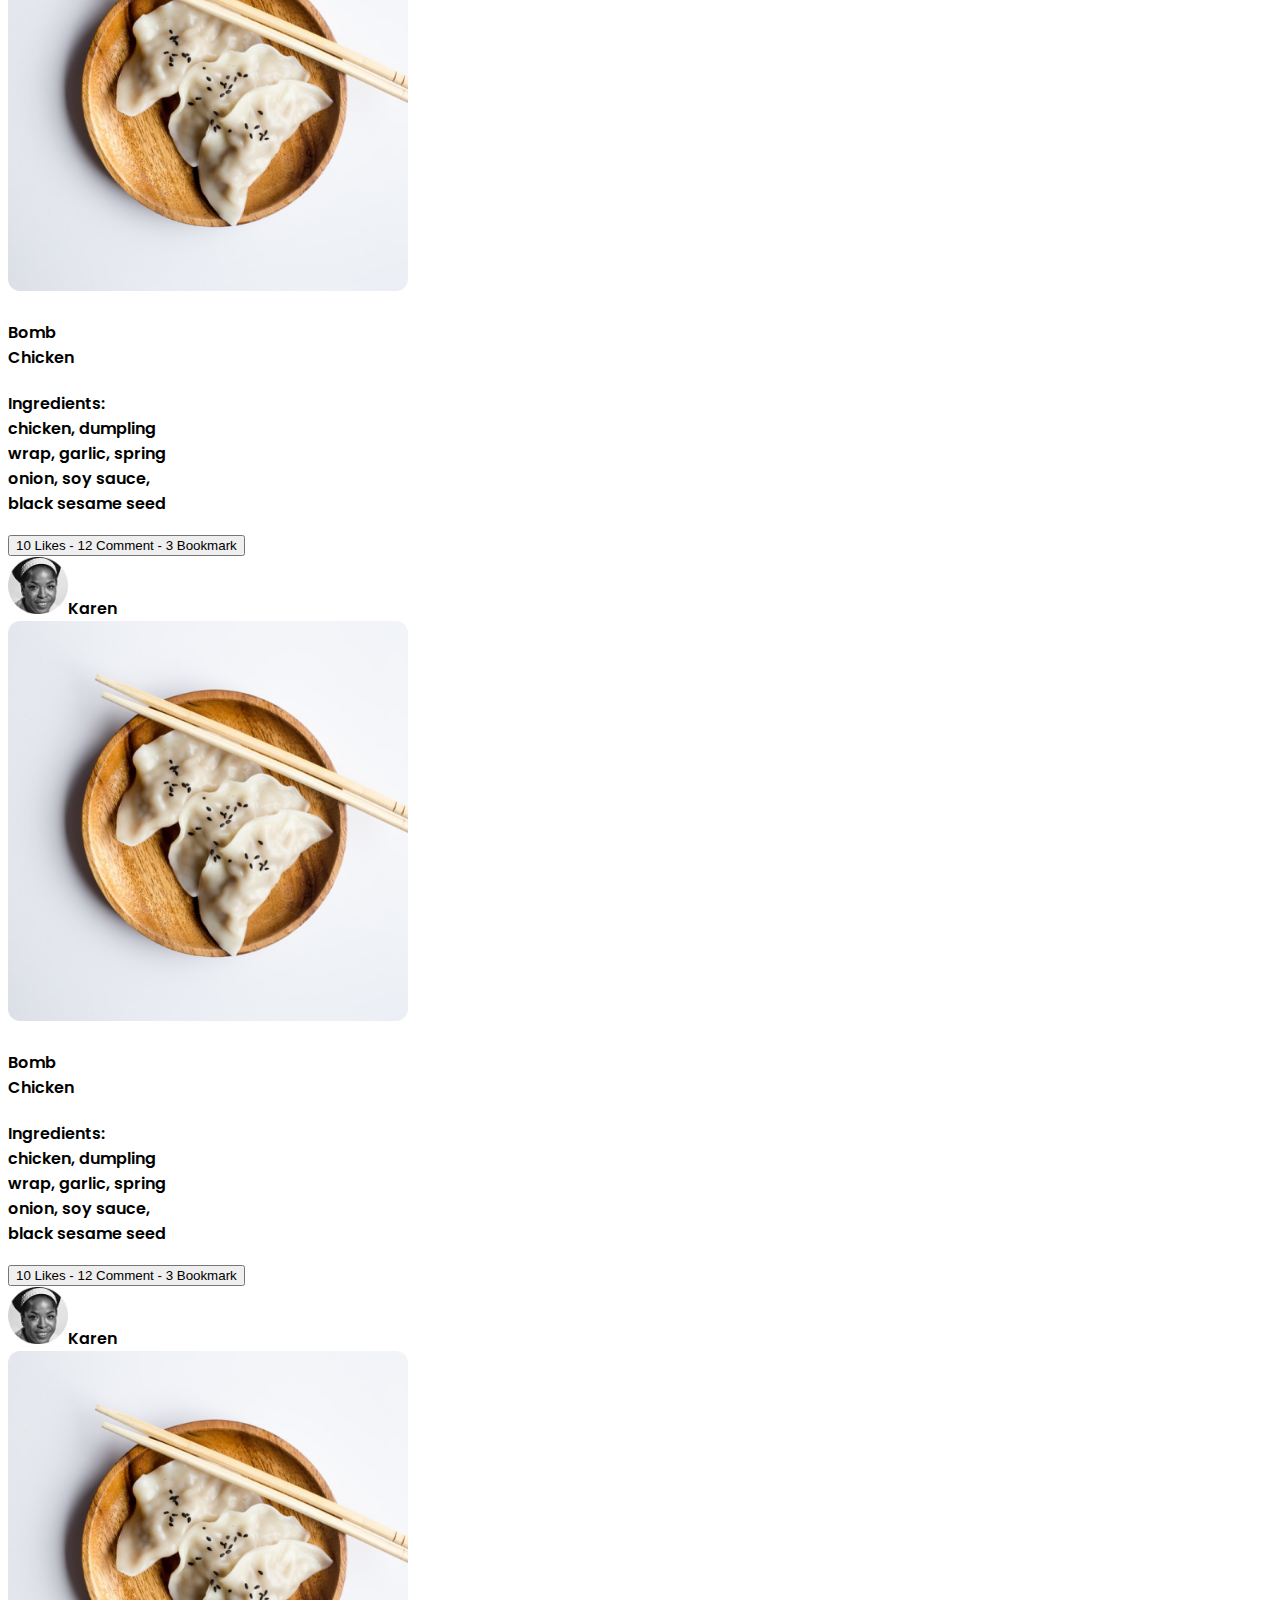
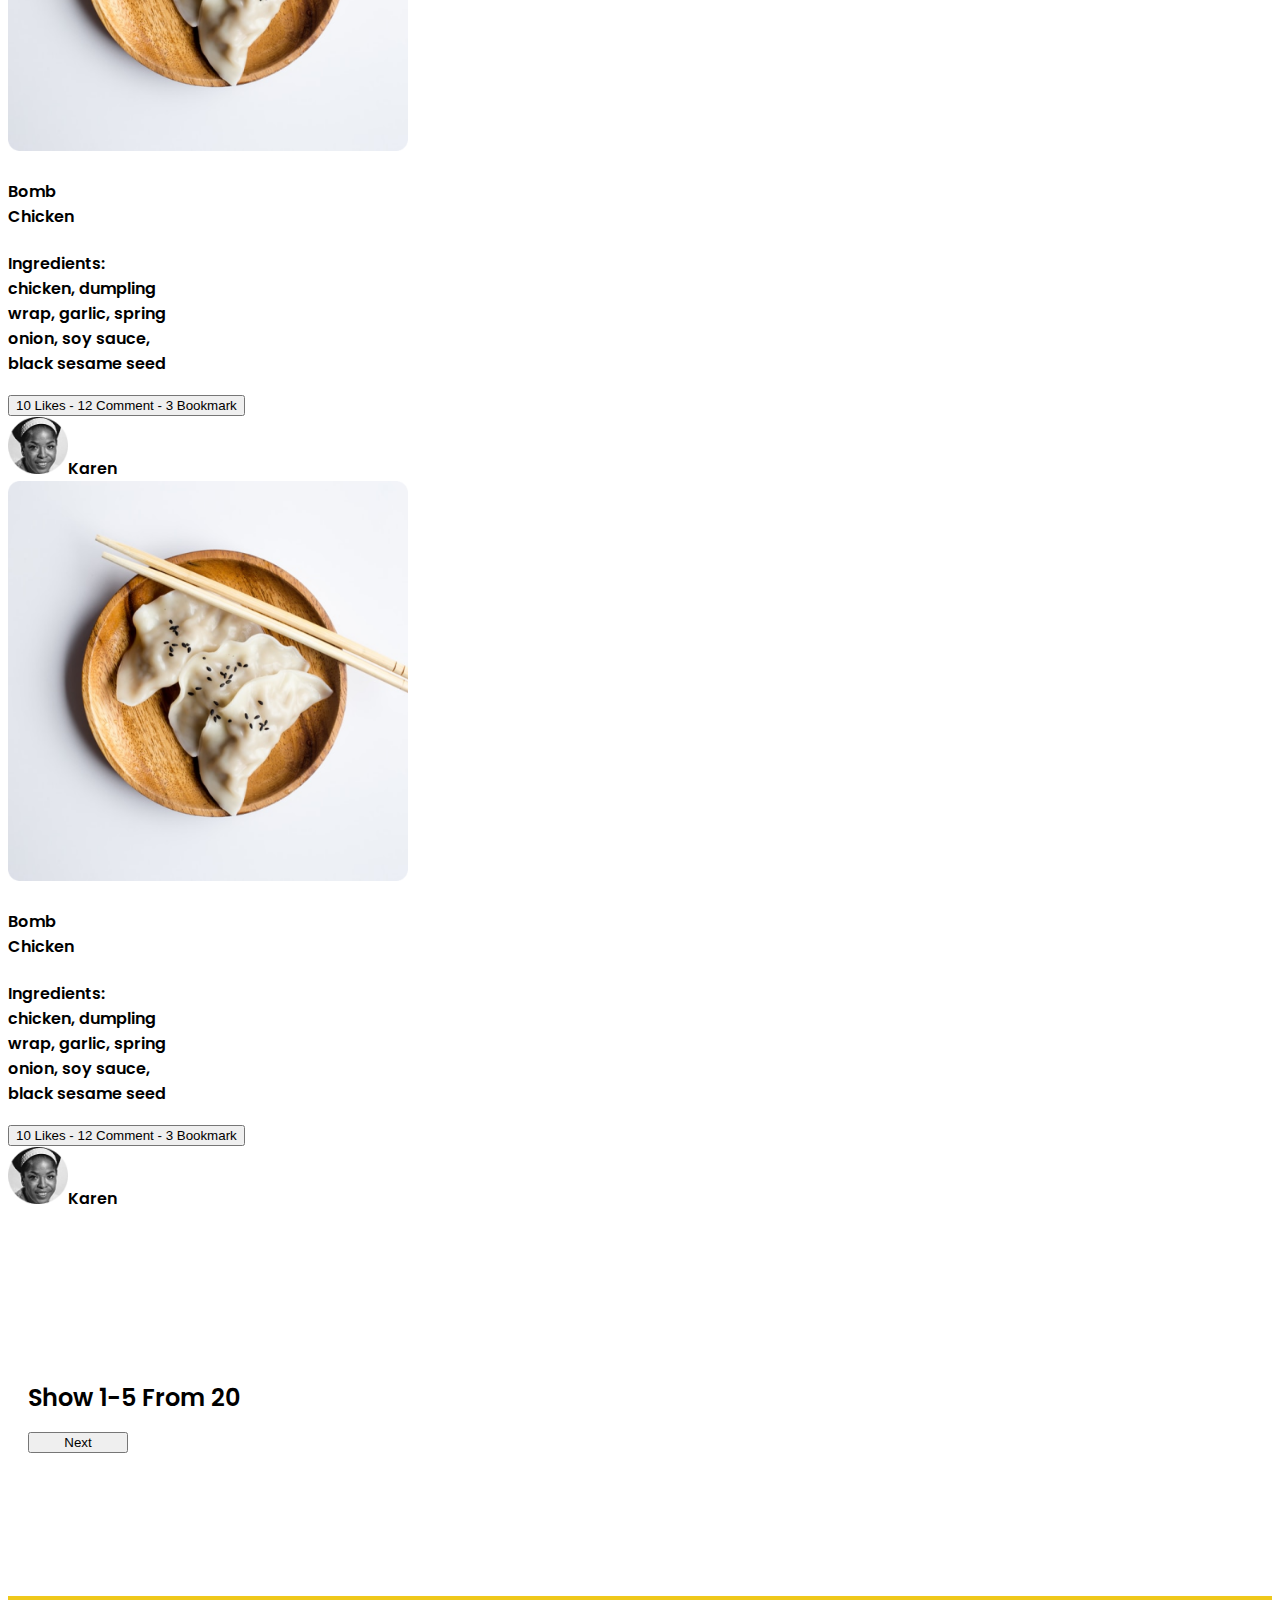
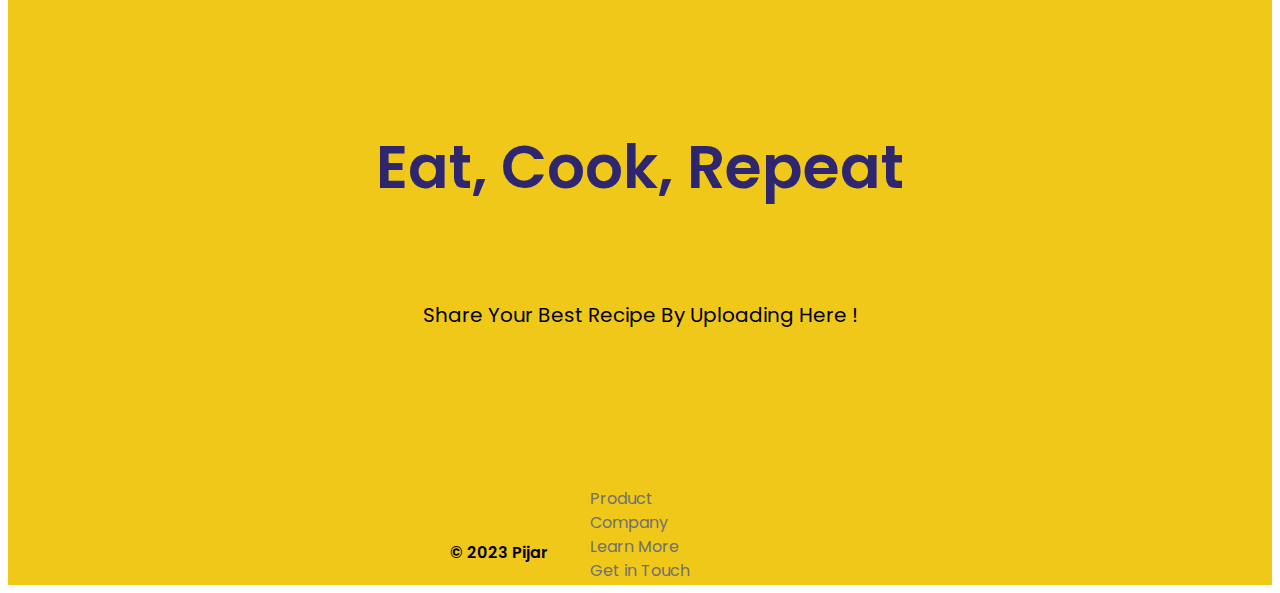
<file: menu/menu-page1.html>
<!DOCTYPE html>
<html lang="en">
  
<head>
    <meta charset="UTF-8">
    <meta http-equiv="X-UA-Compatible" content="IE=edge">
    <meta name="viewport" content="width=device-width, initial-scale=1.0">
    <title>menu-page1</title>
    <link href="https://cdn.jsdelivr.net/npm/bootstrap@5.3.0-alpha1/dist/css/bootstrap.min.css" rel="stylesheet" integrity="sha384-GLhlTQ8iRABdZLl6O3oVMWSktQOp6b7In1Zl3/Jr59b6EGGoI1aFkw7cmDA6j6gD" crossorigin="anonymous" />
    <link href="https://fonts.googleapis.com/css2?family=Poppins:wght@300;400;600;700&display=swap" rel="stylesheet">
    <link rel="stylesheet" href="../menu css/mn-page1.css">
</head>

<body>
    <!-- navbar -->
    <div class="container-fluid">
      <div class="row">
        <div class="col-lg-5 p-4">
          <nav class="navbar navbar-expand-lg ">
            <div class="container-fluid">
              <button class="navbar-toggler" type="button" data-bs-toggle="collapse" data-bs-target="#navbarNav" aria-controls="navbarNav" aria-expanded="false" aria-label="Toggle navigation">
                <span class="navbar-toggler-icon"></span>
              </button>
              <div class="collapse navbar-collapse" id="navbarNav">
                <div class="container text-center">
                  <div class="row">
                <ul class="navbar-nav">
                  <div class="col-sm-4">
                  <li class="nav-item">
                    <a class="nav-link active" aria-current="page" href="#">Home</a>
                  </li>
                </div>
                <div class="col-sm-4">
                  <li class="nav-item">
                    <a class="nav-link" href="#">Add Recipe</a>
                  </li>
                </div>
                <div class="col-sm-4">
                  <li class="nav-item">
                    <a class="nav-link" href="#">Search Menu</a>
                  </li>
                </div>
                </ul>
              </div>
              </div>
            </div>
          </nav>
        </div>
        <div class="col-lg-3">
        </div>
        <div class="col-lg-4 p-4">
          <div class="container-fluid">
            <div class="row">
              <div class="col-lg-5">
              </div>
              <div class="col-lg-6">
                <div class="row">
                  <div class="col-lg border-start border-5 border-warning p-3">
                <img src=".././pictures/ayudia.png" alt="" class="rounded-circle" style="width: 60px;">
              </div>
              <div class="col-lg-4 d-flex flex-column p-2 mt-1">
                <h5 class="h-1">Ayudia</h5>
                <h5 class="h-2" ><a href="../auth/login.html" style="color:black;text-decoration: none;">Logout</a></h5>
              </div>
              <div class="col d-flex align-items-center">
              </div>
              <div class="col d-flex align-items-center">
              </div>
              </div>
              </div>
              <div class="col-lg-3">
              </div>
          </div>
        </div>
      </div>
    </div>
  </div>

    <!-- navbar end -->

    <!-- header -->
<div class="container-fluid">
        <div class="row">
          <div class="col-1"></div>
            <div class="col-11 d-flex justify-content-start">
                <div class="row d-flex flex-column justify-content-center">
                    <div class="col">
                    <h1 class="text-header">Discover Recipe</h1>
                    </div>
                    <div class="col">
                        <h1 class="text-header">& Delicious Food</h1>
                        </div>
                  </div>
            </div>
        <div class="col-sm-7 d-flex w-100">
          <div class="col-1"></div>
            <input type="email" class="form-control" id="" aria-describedby="emailHelp" placeholder="Telur Gulung" />
            <button class="button-search btn btn-warning text-white p-3 ms-4">Search</button>
        </div>
          <div class="col-sm-7 mt-4 d-flex">
            <div class="col-2"></div>
            <button class="button-tag btn btn-warning text-white p-3">New</button>
            <button class="button-tag btn btn-warning text-white p-3 ms-4">Popular</button>
            <button class="button-tag text-white p-3 ms-4" style="background-color:#00E092;">Vegetarian</button>
            <button class="button-tag text-white p-3 ms-4" style="background-color:#00E092;">Breakfast</button>
          </div>
        </div>
</div>
    <!-- header end -->

    <!-- body -->
    <div class="container-fluid">
        <div class="row">
          <div class="col-1"></div>
        <div class="container col-sm mt-5">
        <div class="row d-flex w-100 justify-content-start align-items-center">
            <div class="col-lg-8">
                <div class="row">
                    <img src=".././pictures/bombch.png" alt="" class="rounded" style="max-width: 400px">
                    <div class="col">
                        <div class="row-lg-12">
                            <div class="col mt-3">
                                <h4 class="text-start mt-2" style="width: 20px; font-weight: 600;font-family: 'Poppins';">Bomb Chicken</h4>
                            </div>
                            <div class="mt-3">
                                <p class="text-start" style="width: 160px;font-weight: 600;">Ingredients: chicken, dumpling wrap, garlic, spring onion, soy sauce, black sesame seed  </p>
                            </div>
                            <div class="row-sm-12 mt-4">
                                <div class="col-12">
                                    <button class="btn btn-warning btn-sm text-white shadow-none">10 Likes - 12 Comment - 3 Bookmark</button>
                                </div>
                                <div class="row d-flex justify-content-start mt-4">
                                <div class="col-lg-10 d-flex align-items-center mt-3">
                                    <image src=".././pictures/karen.png" class="rounded-circle m-3" style="width: 60px;"><b style="font-family: 'Poppins'; font-weight: 600;">Karen</b></image> 
                                </div>
                                </div>
                            </div>
                        </div>
                    </div>
                </div>
            </div>
        </div>
      </div>
    </div>
      </div>

      <div class="container-fluid">
        <div class="row">
          <div class="col-1"></div>
        <div class="container col-sm mt-5">
        <div class="row d-flex w-100 justify-content-start align-items-center">
            <div class="col-lg-8">
                <div class="row">
                    <img src=".././pictures/bombch.png" alt="" class="rounded" style="max-width: 400px">
                    <div class="col">
                        <div class="row-lg-12">
                            <div class="col mt-3">
                                <h4 class="text-start mt-2" style="width: 20px; font-weight: 600;font-family: 'Poppins';">Bomb Chicken</h4>
                            </div>
                            <div class="mt-3">
                                <p class="text-start" style="width: 160px;font-weight: 600;">Ingredients: chicken, dumpling wrap, garlic, spring onion, soy sauce, black sesame seed  </p>
                            </div>
                            <div class="row-sm-12 mt-4">
                                <div class="col-12">
                                    <button class="btn btn-warning btn-sm text-white shadow-none">10 Likes - 12 Comment - 3 Bookmark</button>
                                </div>
                                <div class="row d-flex justify-content-start mt-4">
                                <div class="col-lg-10 d-flex align-items-center mt-3">
                                    <image src=".././pictures/karen.png" class="rounded-circle m-3" style="width: 60px;"><b style="font-family: 'Poppins'; font-weight: 600;">Karen</b></image> 
                                </div>
                                </div>
                            </div>
                        </div>
                    </div>
                </div>
            </div>
        </div>
      </div>
    </div>
      </div>

      <div class="container-fluid">
        <div class="row">
          <div class="col-1"></div>
        <div class="container col-sm mt-5">
        <div class="row d-flex w-100 justify-content-start align-items-center">
            <div class="col-lg-8">
                <div class="row">
                    <img src=".././pictures/bombch.png" alt="" class="rounded" style="max-width: 400px">
                    <div class="col">
                        <div class="row-lg-12">
                            <div class="col mt-3">
                                <h4 class="text-start mt-2" style="width: 20px; font-weight: 600;font-family: 'Poppins';">Bomb Chicken</h4>
                            </div>
                            <div class="mt-3">
                                <p class="text-start" style="width: 160px;font-weight: 600;">Ingredients: chicken, dumpling wrap, garlic, spring onion, soy sauce, black sesame seed  </p>
                            </div>
                            <div class="row-sm-12 mt-4">
                                <div class="col-12">
                                    <button class="btn btn-warning btn-sm text-white shadow-none">10 Likes - 12 Comment - 3 Bookmark</button>
                                </div>
                                <div class="row d-flex justify-content-start mt-4">
                                <div class="col-lg-10 d-flex align-items-center mt-3">
                                    <image src=".././pictures/karen.png" class="rounded-circle m-3" style="width: 60px;"><b style="font-family: 'Poppins'; font-weight: 600;">Karen</b></image> 
                                </div>
                                </div>
                            </div>
                        </div>
                    </div>
                </div>
            </div>
        </div>
      </div>
    </div>
      </div>

      <div class="container-fluid">
        <div class="row">
          <div class="col-1"></div>
        <div class="container col-sm mt-5">
        <div class="row d-flex w-100 justify-content-start align-items-center">
            <div class="col-lg-8">
                <div class="row">
                    <img src=".././pictures/bombch.png" alt="" class="rounded" style="max-width: 400px">
                    <div class="col">
                        <div class="row-lg-12">
                            <div class="col mt-3">
                                <h4 class="text-start mt-2" style="width: 20px; font-weight: 600;font-family: 'Poppins';">Bomb Chicken</h4>
                            </div>
                            <div class="mt-3">
                                <p class="text-start" style="width: 160px;font-weight: 600;">Ingredients: chicken, dumpling wrap, garlic, spring onion, soy sauce, black sesame seed  </p>
                            </div>
                            <div class="row-sm-12 mt-4">
                                <div class="col-12">
                                    <button class="btn btn-warning btn-sm text-white shadow-none">10 Likes - 12 Comment - 3 Bookmark</button>
                                </div>
                                <div class="row d-flex justify-content-start mt-4">
                                <div class="col-lg-10 d-flex align-items-center mt-3">
                                    <image src=".././pictures/karen.png" class="rounded-circle m-3" style="width: 60px;"><b style="font-family: 'Poppins'; font-weight: 600;">Karen</b></image> 
                                </div>
                                </div>
                            </div>
                        </div>
                    </div>
                </div>
            </div>
        </div>
      </div>
    </div>
      </div>

      <div class="container-fluid">
        <div class="row">
          <div class="col-1"></div>
        <div class="container col-sm mt-5">
        <div class="row d-flex w-100 justify-content-start align-items-center">
            <div class="col-lg-8">
                <div class="row">
                    <img src=".././pictures/bombch.png" alt="" class="rounded" style="max-width: 400px">
                    <div class="col">
                        <div class="row-lg-12">
                            <div class="col mt-3">
                                <h4 class="text-start mt-2" style="width: 20px; font-weight: 600;font-family: 'Poppins';">Bomb Chicken</h4>
                            </div>
                            <div class="mt-3">
                                <p class="text-start" style="width: 160px;font-weight: 600;">Ingredients: chicken, dumpling wrap, garlic, spring onion, soy sauce, black sesame seed  </p>
                            </div>
                            <div class="row-sm-12 mt-4">
                                <div class="col-12">
                                    <button class="btn btn-warning btn-sm text-white shadow-none">10 Likes - 12 Comment - 3 Bookmark</button>
                                </div>
                                <div class="row d-flex justify-content-start mt-4">
                                <div class="col-lg-10 d-flex align-items-center mt-3">
                                    <image src=".././pictures/karen.png" class="rounded-circle m-3" style="width: 60px;"><b style="font-family: 'Poppins'; font-weight: 600;">Karen</b></image> 
                                </div>
                                </div>
                            </div>
                        </div>
                    </div>
                </div>
            </div>
        </div>
      </div>
    </div>
      </div>

      


      <div class="container-fluid">
            <div class="row" style="margin: 156px 20px 142px 20px;">   
                <div class="col-lg-12 d-flex justify-content-center">
                    <div class="date">Show 1-5 From 20</div>
                    <button class="btn btn-warning btn-sm text-white shadow-none ms-5" style="min-width:100px">Next</button>
                </div>
        </div>
      </div>

    <!-- body -->

    <!-- footer -->
    <section id="footer" class="container-fluid">
      <h1 class="footer-h1">Eat, Cook, Repeat</h1>
      <h3 class="footer-h2">Share Your Best Recipe By Uploading Here !</h3>
      <div class="container-fluid">
        <div class="footer-h3 d-flex flex-row justify-content-center mb-3" style="margin-top:140px">
          <div class="p-2">Product</div>
          <div class="p-2">Company</div>
          <div class="p-2">Learn More</div>
          <div class="p-2">Get in Touch</div>
        </div>
        <div class="col-12 d-flex justify-content-end" style="color: #000000;font-weight: 600; margin: -43px 20px 20px -140px;">© 2023 Pijar</div>
        </div>
    </section>
    <!-- footer -->

    <script src="https://cdn.jsdelivr.net/npm/bootstrap@5.2.3/dist/js/bootstrap.bundle.min.js" integrity="sha384-kenU1KFdBIe4zVF0s0G1M5b4hcpxyD9F7jL+jjXkk+Q2h455rYXK/7HAuoJl+0I4" crossorigin="anonymous"></script>
</body>
</html>
</file>
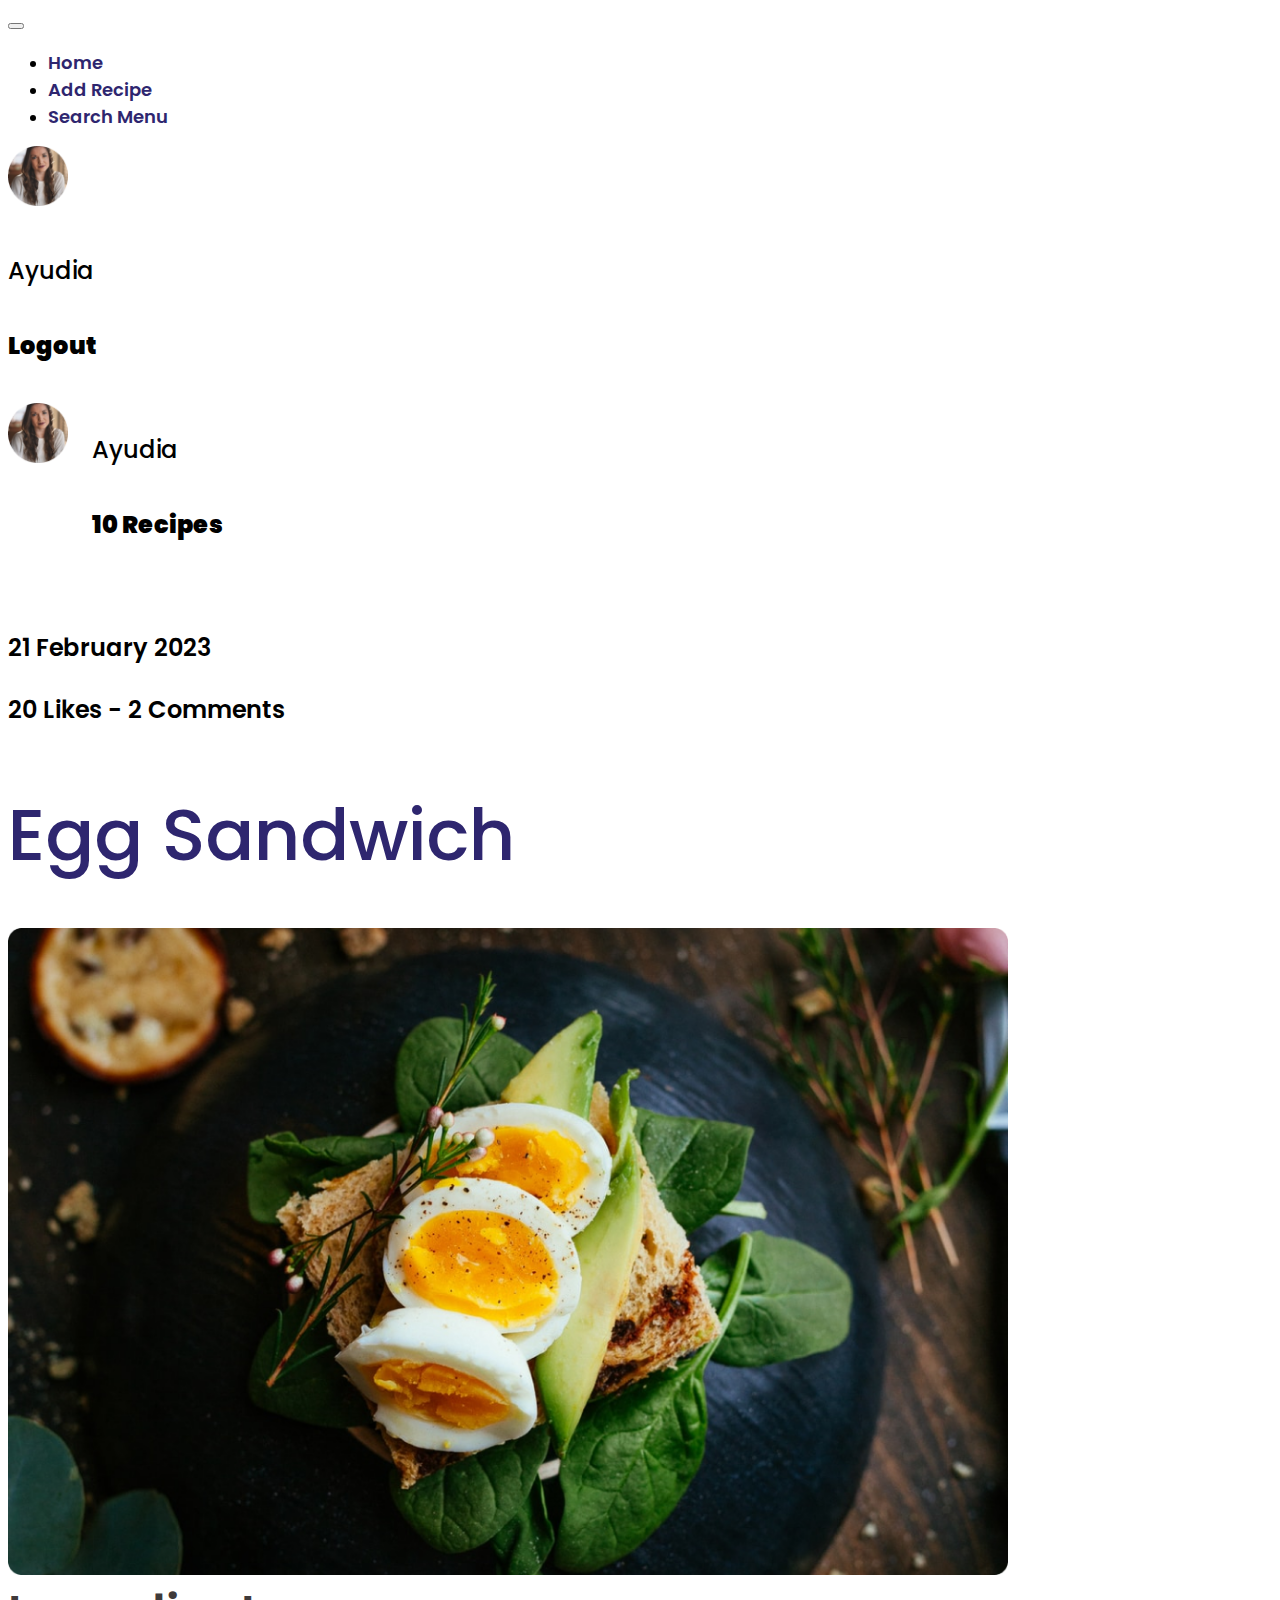
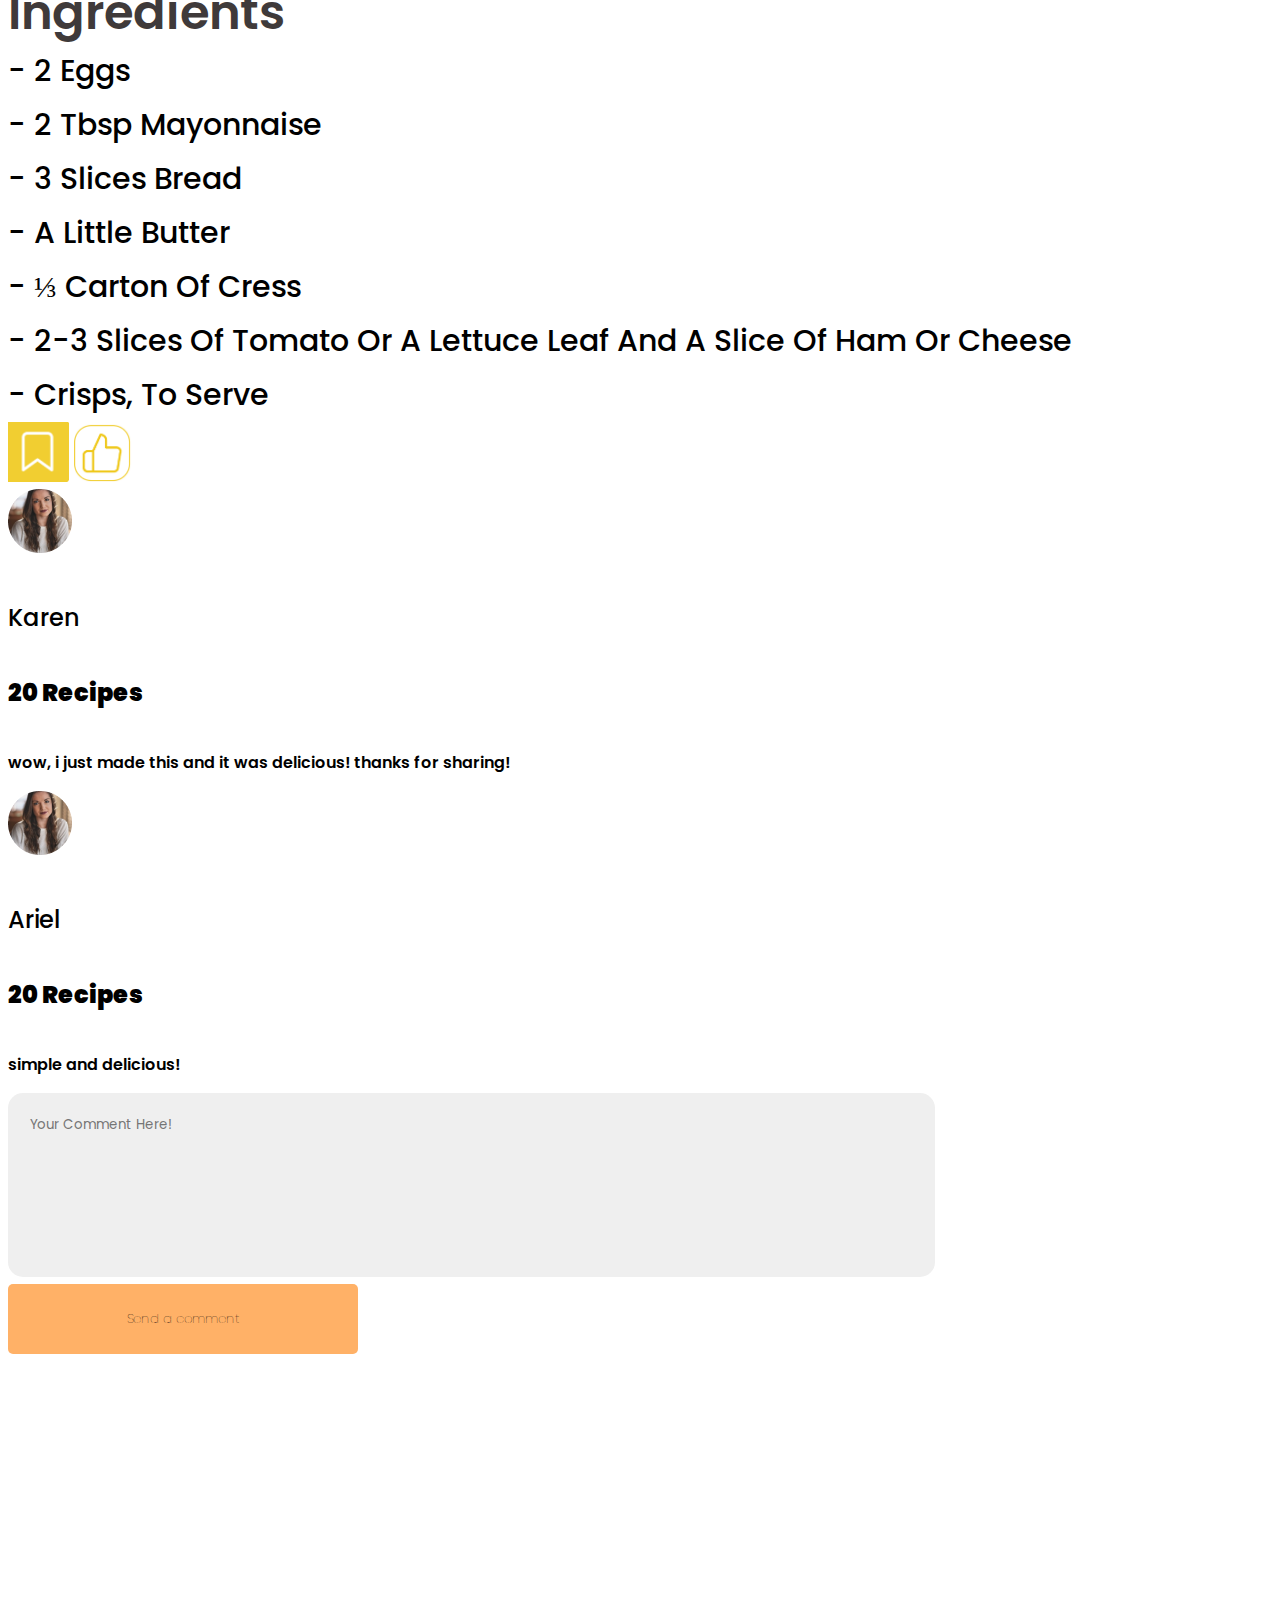
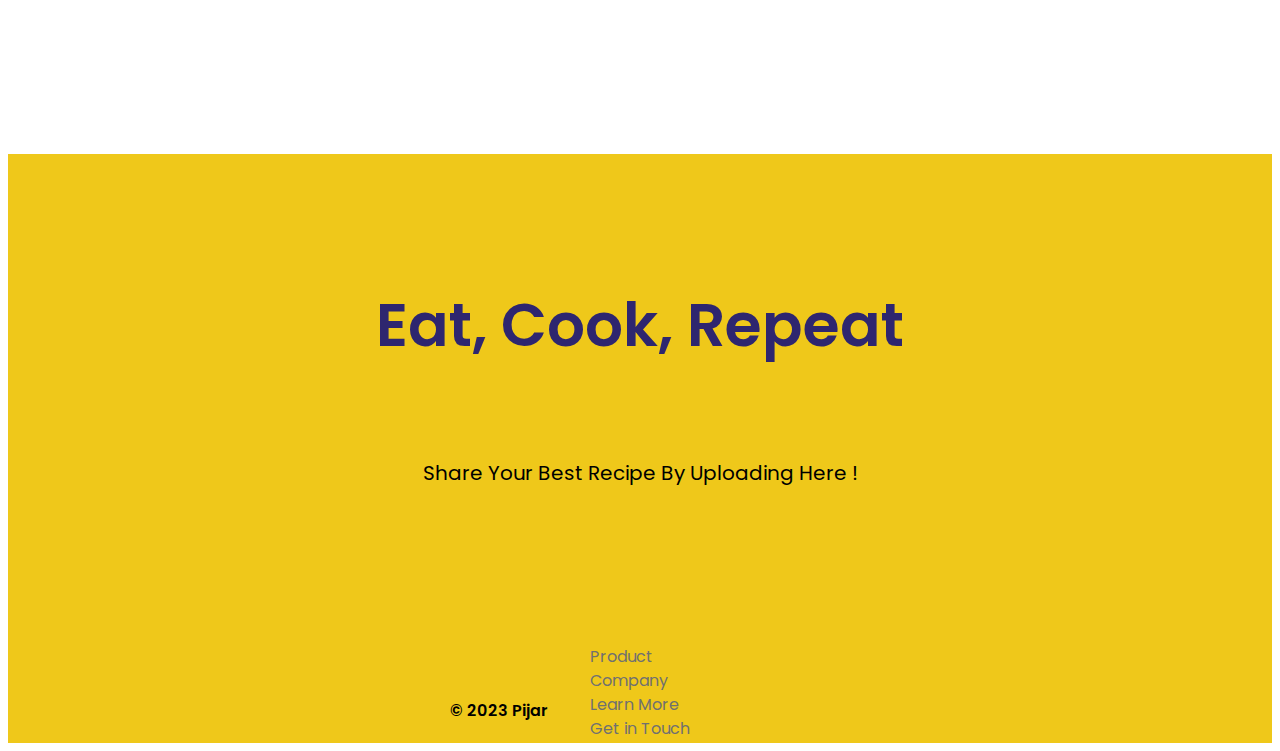
<file: menu/menu-page2.html>
<!DOCTYPE html>
<html lang="en">

<head>
    <meta charset="UTF-8">
    <meta http-equiv="X-UA-Compatible" content="IE=edge">
    <meta name="viewport" content="width=device-width, initial-scale=1.0">
    <title>menu-page2</title>
    <link href="https://cdn.jsdelivr.net/npm/bootstrap@5.3.0-alpha1/dist/css/bootstrap.min.css" rel="stylesheet" integrity="sha384-GLhlTQ8iRABdZLl6O3oVMWSktQOp6b7In1Zl3/Jr59b6EGGoI1aFkw7cmDA6j6gD" crossorigin="anonymous" />
    <link href="https://fonts.googleapis.com/css2?family=Poppins:wght@300;400;600;700&display=swap" rel="stylesheet">
    <link rel="stylesheet" href="../menu css/mn-page2.css">
</head>

<body>
    <!-- navbar -->
    <div class="container-fluid">
      <div class="row">
        <div class="col-lg-5 p-4">
          <nav class="navbar navbar-expand-lg ">
            <div class="container-fluid">
              <button class="navbar-toggler" type="button" data-bs-toggle="collapse" data-bs-target="#navbarNav" aria-controls="navbarNav" aria-expanded="false" aria-label="Toggle navigation">
                <span class="navbar-toggler-icon"></span>
              </button>
              <div class="collapse navbar-collapse" id="navbarNav">
                <div class="container text-center">
                  <div class="row">
                <ul class="navbar-nav">
                  <div class="col-sm-4">
                  <li class="nav-item">
                    <a class="nav-link active" aria-current="page" href="#">Home</a>
                  </li>
                </div>
                <div class="col-sm-4">
                  <li class="nav-item">
                    <a class="nav-link" href="#">Add Recipe</a>
                  </li>
                </div>
                <div class="col-sm-4">
                  <li class="nav-item">
                    <a class="nav-link" href="#">Search Menu</a>
                  </li>
                </div>
                </ul>
              </div>
              </div>
            </div>
          </nav>
        </div>
        <div class="col-lg-3">
        </div>
        <div class="col-lg-4 p-4">
          <div class="container-fluid">
            <div class="row">
              <div class="col-lg-5">
              </div>
              <div class="col-lg-6">
                <div class="row">
                  <div class="col-lg border-start border-5 border-warning p-3">
                <img src=".././pictures/ayudia.png" alt="" class="rounded-circle" style="width: 60px;">
              </div>
              <div class="col-lg-4 d-flex flex-column p-2 mt-1">
                <h5 class="h-1">Ayudia</h5>
                <h5 class="h-2" ><a href="../auth/login.html" style="color:black;text-decoration: none;">Logout</a></h5>
              </div>
              <div class="col d-flex align-items-center">
              </div>
              <div class="col d-flex align-items-center">
              </div>
              </div>
              </div>
              <div class="col-lg-3">
              </div>
          </div>
        </div>
      </div>
    </div>
  </div>

    <!-- navbar end -->


    <!-- header -->
    <div class="container-fluid">
      <div class="col-lg-12 mt-5">
          <div class="row ">
              <div class="col-1"></div>
              <div class="col-sm-4 ms-5">
                  <div class="col-lg-4 p-4">
                      <div class="container">
                        <div class="row">
                          <div class="col-lg-3">
                          </div>
                          <div class="col-lg-8">
                            <div class="row">
                              <div class="col-lg border-start border-5 border-warning p-3">
                            <img src=".././pictures/ayudia.png" alt="" class="rounded-circle" style="width: 60px;">
                          </div>
                          <div class="col-lg-4 d-flex flex-column" style="margin: -78px 50px 75px 84px;">
                            <h5 class="h-1">Ayudia</h5>
                            <h5 class="h-2" style="min-width: 150px;">10 Recipes</h5>
                          </div>
                          <div class="col d-flex align-items-center">
                          </div>
                          <div class="col d-flex align-items-center">
                          </div>
                          </div>
                          </div>
                          <div class="col-lg-3">
                          </div>
                      </div>
                    </div>
                  </div>
              </div>
              <div class="col-sm-5 d-flex-column justify-content-end ms-4 ps-5 mt-4">
                <div class="date d-flex justify-content-end">21 February 2023</div>
                <div class="date d-flex justify-content-end">20 Likes - 2 Comments</div>
              </div>
      </div>
    </div>
    </div>

      <!-- header end -->


      <!-- body -->


      <div class="container-fluid">
        <div class="row text-center">
            <div class="col-12">
                <h1 class="header">Egg Sandwich</h1>
            </div>
            <div class="col-12 mt-5">
                <img src=".././pictures/eggs.png" class="rounded mt-5" style="max-width: 1000px;" >
            </div>
        </div>
      </div>

      <div class="container-fluid" >
            <div class="col-12 mt-5 d-flex justify-content-center">
                <div class="d-flex flex-column mb-3">
                    <div class="p-2 ingredients-head">Ingredients</div>
                    <div class="p-2 ingredients-body">- 2 Eggs</div>
                    <div class="p-2 ingredients-body">- 2 Tbsp Mayonnaise</div>
                    <div class="p-2 ingredients-body">- 3 Slices Bread</div>
                    <div class="p-2 ingredients-body">- A Little Butter</div>
                    <div class="p-2 ingredients-body">- ⅓ Carton Of Cress</div>
                    <div class="p-2 ingredients-body">- 2-3 Slices Of Tomato Or A Lettuce Leaf And A Slice Of Ham Or Cheese</div>
                    <div class="p-2 ingredients-body">- Crisps, To Serve</div>
                  </div>
            </div>
        </div>
      </div>

      <div class="container-fluid mt-5 pt-5">
        <div class="row">
        <div class="col mt-5">
        </div>
        <div class="col col-8 d-flex flex-rows justify-content-start border-bottom border-5 border-warning">
          <div class="col-2 d-flex justify-content-start">
            <img src="../pictures/thumb-1.PNG" style="height: 60px;" class="rounded mb-4 p-2">
            <img src="../pictures/thumb-2.PNG" style="height: 60px;" class="rounded mb-4 p-2">
          </div>
        </div>
        <div class="col"></div>
    </div>
      </div>

      <div class="container-fluid">
        <div class="row">
            <div class="col-2">
            </div>
            <div class="col-8 pt-5 mt-5">
                <div class="row">
                    <div class="col-4 d-flex flex-rows">
                <img src=".././pictures/ayudia.png" class="rounded-circle" style="max-width:100px">
                <div class="row d-flex align-items-center ms-4" >
                <h5 class="h-1">Karen</h5>
                <h5 class="h-2">20 Recipes</h5>
                </div>
                </div>
                <div class="col border-start border-5 border-warning d-flex align-items-center">
                    <p class="ms-3" style="font-weight: 600;">wow, i just made this and it was delicious! thanks for sharing!</p>
                </div>
                </div>
            </div>
        </div>
      </div>

      <div class="container-fluid">
        <div class="row">
            <div class="col-2">
            </div>
            <div class="col-8 pt-5 mt-5">
                <div class="row">
                    <div class="col-4 d-flex flex-rows">
                <img src=".././pictures/ayudia.png" class="rounded-circle" style="max-width:100px">
                <div class="row d-flex align-items-center ms-4" >
                <h5 class="h-1">Ariel</h5>
                <h5 class="h-2">20 Recipes</h5>
                </div>
                </div>
                <div class="col border-start border-5 border-warning d-flex align-items-center">
                    <p class="ms-3" style="font-weight: 600;">simple and delicious!</p>
                </div>
                </div>
            </div>
        </div>
      </div>

      <div class="container-fluid mt-4 pt-5">
        <div class="row">
        <div class="col mt-5">
        </div>
        <div class="col col-8 d-flex justify-content-center border-bottom border-5 border-warning"></div>
        <div class="col"></div>
    </div>
      </div>

    <div class="container-fluid mt-5 pt-5">
        <div class="row">
            <div class="col-2"></div>
            <div class="col-8 mt-5">
                <textarea class="comment-box" id="" cols="80" rows="9" placeholder="Your Comment Here!"></textarea>
            </div>
        </div>
    </div>

    <div class="container-fluid mt-5" style="margin: 0px 0px 400px 0px">
        <div class="row">
            <div class="col-2"></div>
            <div class="col-8">
                <button class="button-comment btn btn-lg text-white shadow-none" style="background-color: #FFB167;">Send a comment</button>
            </div>
        </div>
    </div>

<!-- body end -->

<!-- footer -->

<section id="footer" class="container-fluid">
  <h1 class="footer-h1">Eat, Cook, Repeat</h1>
  <h3 class="footer-h2">Share Your Best Recipe By Uploading Here !</h3>
  <div class="container-fluid">
    <div class="footer-h3 d-flex flex-row justify-content-center mb-3" style="margin-top:140px">
      <div class="p-2">Product</div>
      <div class="p-2">Company</div>
      <div class="p-2">Learn More</div>
      <div class="p-2">Get in Touch</div>
    </div>
    <div class="col-12 d-flex justify-content-end" style="color: #000000;font-weight: 600; margin: -43px 20px 20px -140px;">© 2023 Pijar</div>
    </div>
</section>


<!-- footer end -->
    <script src="https://cdn.jsdelivr.net/npm/bootstrap@5.2.3/dist/js/bootstrap.bundle.min.js" integrity="sha384-kenU1KFdBIe4zVF0s0G1M5b4hcpxyD9F7jL+jjXkk+Q2h455rYXK/7HAuoJl+0I4" crossorigin="anonymous"></script>
</body>
</html>
</file>
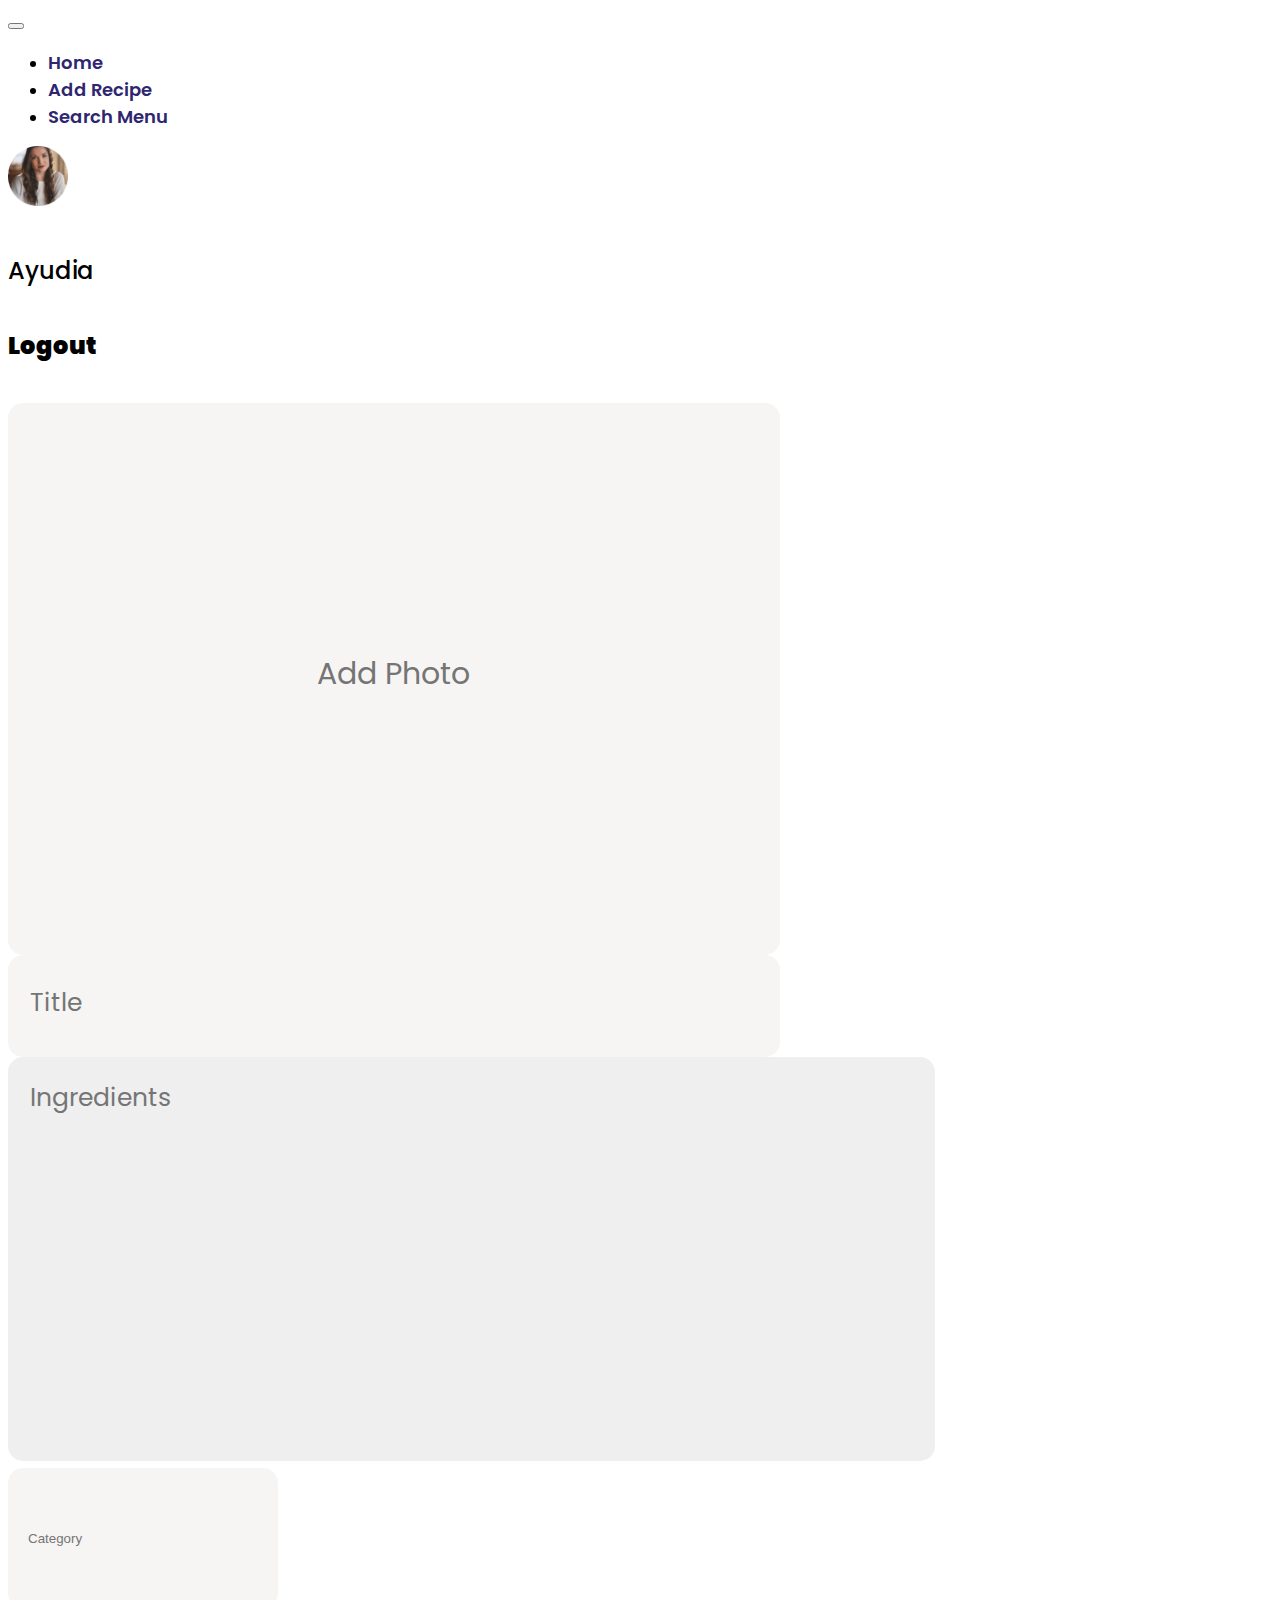
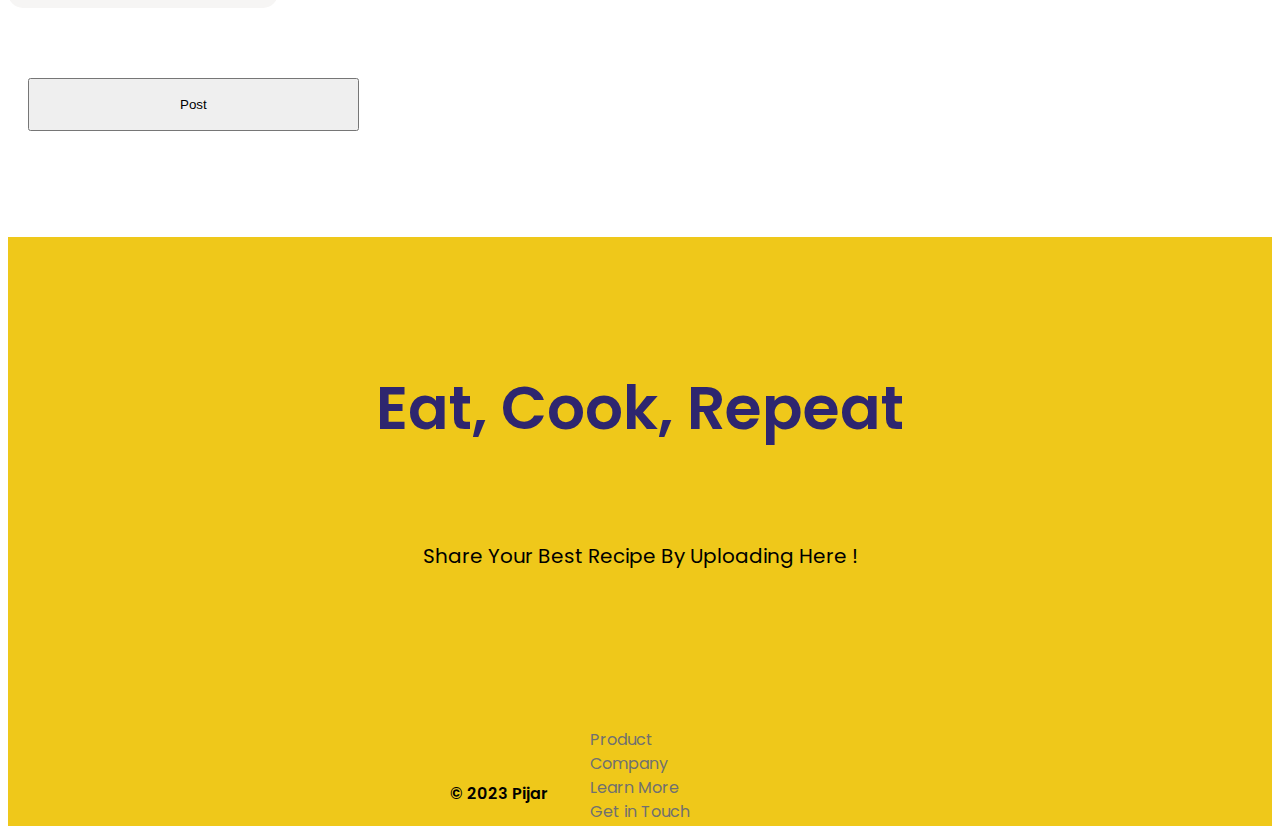
<file: menu/menu-page3.html>
<!DOCTYPE html>
<html lang="en">

<head>
    <meta charset="UTF-8">
    <meta http-equiv="X-UA-Compatible" content="IE=edge">
    <meta name="viewport" content="width=device-width, initial-scale=1.0">
    <title>menu-page3</title>
    <link href="https://cdn.jsdelivr.net/npm/bootstrap@5.3.0-alpha1/dist/css/bootstrap.min.css" rel="stylesheet" integrity="sha384-GLhlTQ8iRABdZLl6O3oVMWSktQOp6b7In1Zl3/Jr59b6EGGoI1aFkw7cmDA6j6gD" crossorigin="anonymous" />
    <link href="https://fonts.googleapis.com/css2?family=Poppins:wght@300;400;600;700&display=swap" rel="stylesheet">
    <link rel="stylesheet" href="../menu css/mn-page3.css">
</head>

<body>
    <!-- navbar -->
    <div class="container-fluid">
      <div class="row">
        <div class="col-lg-5 p-4">
          <nav class="navbar navbar-expand-lg ">
            <div class="container-fluid">
              <button class="navbar-toggler" type="button" data-bs-toggle="collapse" data-bs-target="#navbarNav" aria-controls="navbarNav" aria-expanded="false" aria-label="Toggle navigation">
                <span class="navbar-toggler-icon"></span>
              </button>
              <div class="collapse navbar-collapse" id="navbarNav">
                <div class="container text-center">
                  <div class="row">
                <ul class="navbar-nav">
                  <div class="col-sm-4">
                  <li class="nav-item">
                    <a class="nav-link active" aria-current="page" href="#">Home</a>
                  </li>
                </div>
                <div class="col-sm-4">
                  <li class="nav-item">
                    <a class="nav-link" href="#">Add Recipe</a>
                  </li>
                </div>
                <div class="col-sm-4">
                  <li class="nav-item">
                    <a class="nav-link" href="#">Search Menu</a>
                  </li>
                </div>
                </ul>
              </div>
              </div>
            </div>
          </nav>
        </div>
        <div class="col-lg-3">
        </div>
        <div class="col-lg-4 p-4">
          <div class="container-fluid">
            <div class="row">
              <div class="col-lg-5">
              </div>
              <div class="col-lg-6">
                <div class="row">
                  <div class="col-lg border-start border-5 border-warning p-3">
                <img src=".././pictures/ayudia.png" alt="" class="rounded-circle" style="width: 60px;">
              </div>
              <div class="col-lg-4 d-flex flex-column p-2 mt-1">
                <h5 class="h-1">Ayudia</h5>
                <h5 class="h-2" ><a href="../auth/login.html" style="color:black;text-decoration: none;">Logout</a></h5>
              </div>
              <div class="col d-flex align-items-center">
              </div>
              <div class="col d-flex align-items-center">
              </div>
              </div>
              </div>
              <div class="col-lg-3">
              </div>
          </div>
        </div>
      </div>
    </div>
  </div>

    <!-- navbar end -->


      <!-- body -->

      <!-- add photo -->
<div class="container-fluid">
    <div class="row">
        <div class="col-12 d-flex justify-content-center pt-5 mt-5" style="min-height: 100px;">
                    <input type="text" style="min-width: 60vw; min-height: 550px;" placeholder="Add Photo" class="photo-box mt-5">
        </div>
    </div>
</div>

    <!-- add photo -->

    <div class="container-fluid">
        <div class="row">
            <div class="col-sm-12 d-flex justify-content-center mt-5" style="min-height: 100px;">
                        <input type="text" style="min-width: 60vw; min-height: 100px;" placeholder="Title" class="title-box mt-4">
            </div>
        </div>
    </div>

    <div class="container-fluid">
        <div class="row">
            <div class="col-12 d-flex justify-content-center mt-5" style="min-height: 100px;">
                <textarea class="comment-box" id="" cols="80" rows="9" placeholder="Ingredients"></textarea>
            </div>
        </div>
    </div>

    <div class="container-fluid">
        <div class="row">
            <div class="col-2"></div>
            <div class="col-3 d-flex justify-content-center ms-1 mt-3" style="min-height: 100px;">
                        <input type="text" style="min-width: 18vw; min-height: 100px;" placeholder="Category" class="category-box mt-4">
            </div>
        </div>
    </div>

    <div class="container-fluid mt-5">
        <div class="row">
            <div class="col-sm-12 d-flex justify-content-center">
                <button class="btn btn-warning text-white shadow-none" style="margin: 70px 20px 106px 20px; padding: 17px 150px;">Post</button>
            </div>
        </div>
    </div>
    
<!-- body end -->


<!-- footer -->

<section id="footer" class="container-fluid">
  <h1 class="footer-h1">Eat, Cook, Repeat</h1>
  <h3 class="footer-h2">Share Your Best Recipe By Uploading Here !</h3>
  <div class="container-fluid">
    <div class="footer-h3 d-flex flex-row justify-content-center mb-3" style="margin-top:140px">
      <div class="p-2">Product</div>
      <div class="p-2">Company</div>
      <div class="p-2">Learn More</div>
      <div class="p-2">Get in Touch</div>
    </div>
    <div class="col-12 d-flex justify-content-end" style="color: #000000;font-weight: 600; margin: -43px 20px 20px -140px;">© 2023 Pijar</div>
    </div>
</section>


<!-- footer end -->
    <script src="https://cdn.jsdelivr.net/npm/bootstrap@5.2.3/dist/js/bootstrap.bundle.min.js" integrity="sha384-kenU1KFdBIe4zVF0s0G1M5b4hcpxyD9F7jL+jjXkk+Q2h455rYXK/7HAuoJl+0I4" crossorigin="anonymous"></script>
</body>
</html>
</file>
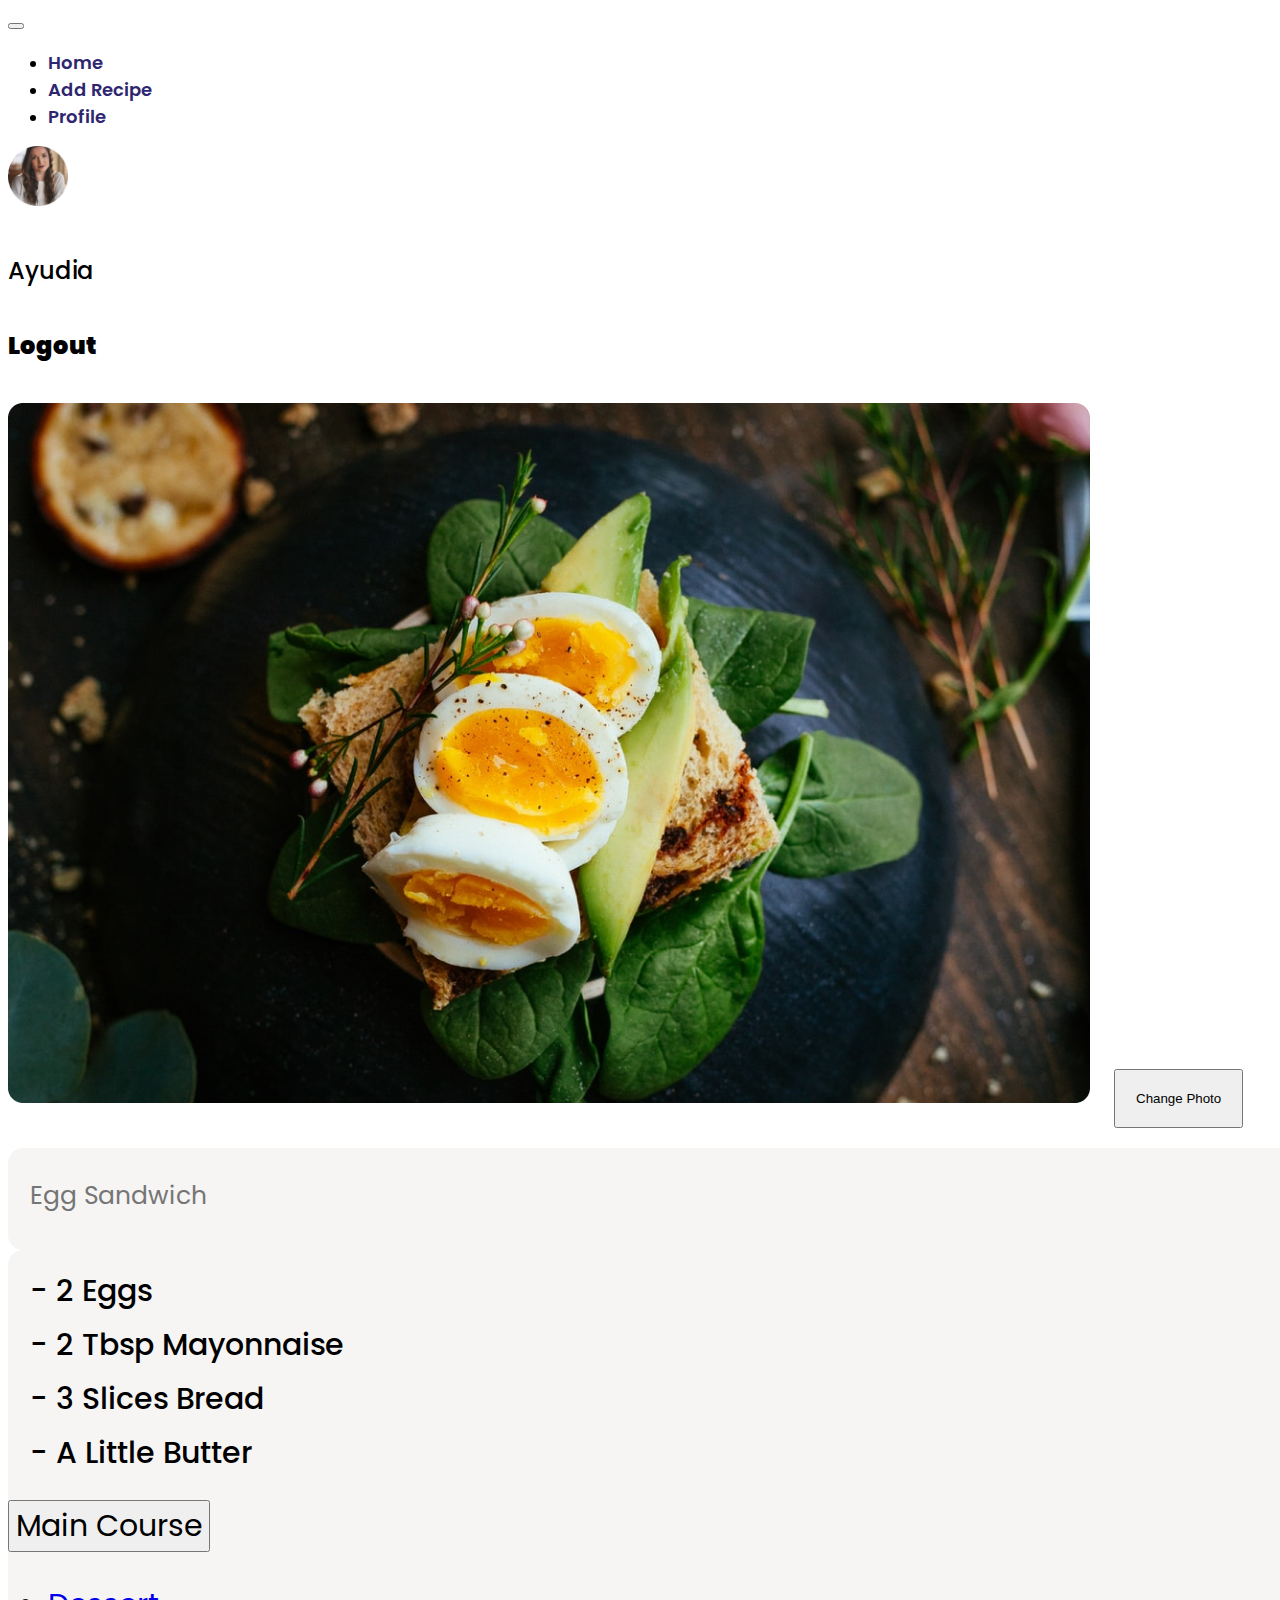
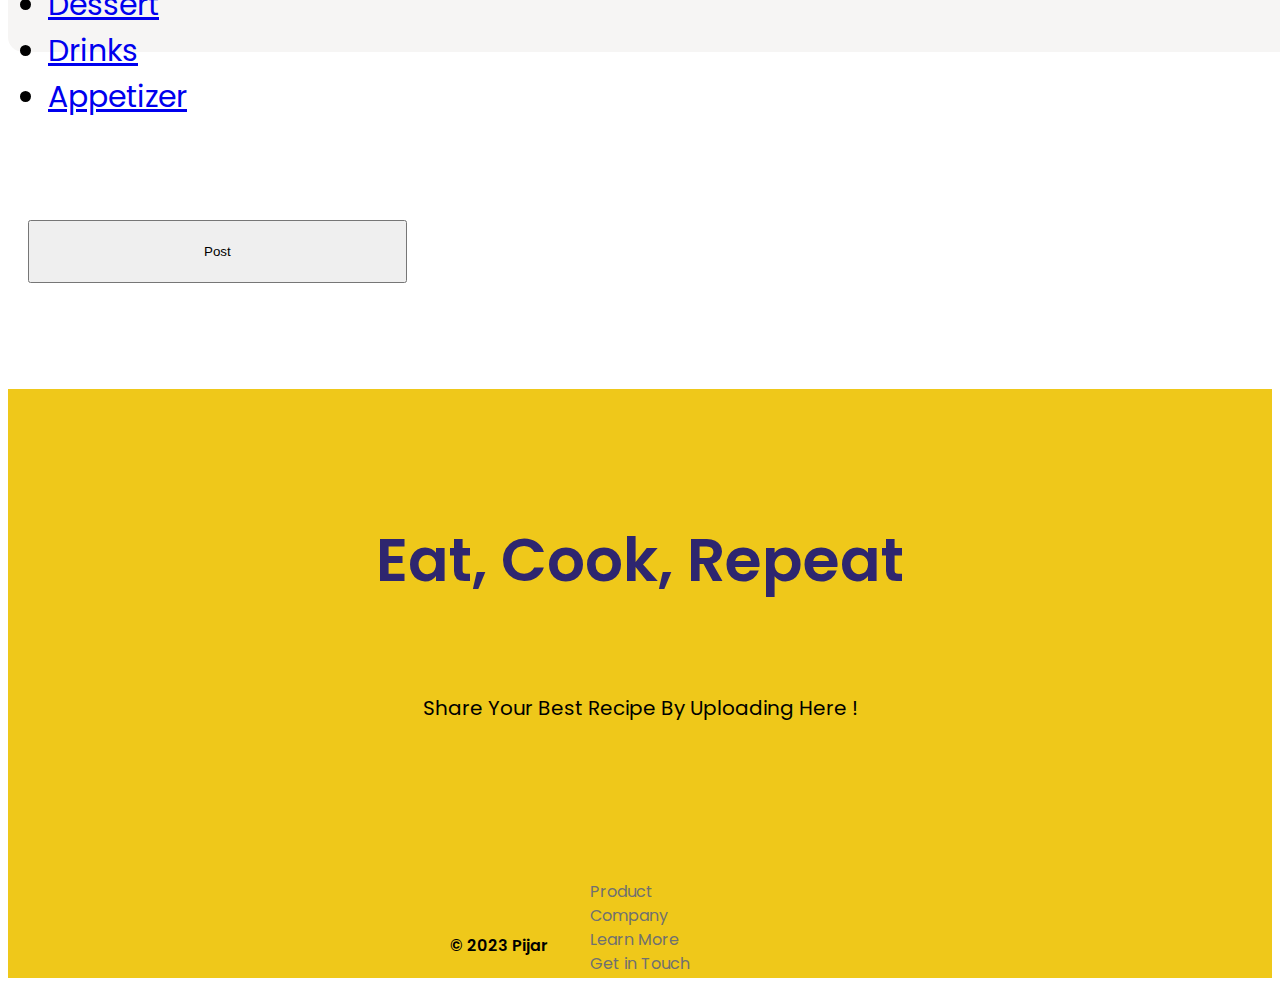
<file: menu/menu-page4.html>
<!DOCTYPE html>
<html lang="en">

<head>
    <meta charset="UTF-8">
    <meta http-equiv="X-UA-Compatible" content="IE=edge">
    <meta name="viewport" content="width=device-width, initial-scale=1.0">
    <title>Detail_Profile</title>
    <link href="https://cdn.jsdelivr.net/npm/bootstrap@5.3.0-alpha1/dist/css/bootstrap.min.css" rel="stylesheet" integrity="sha384-GLhlTQ8iRABdZLl6O3oVMWSktQOp6b7In1Zl3/Jr59b6EGGoI1aFkw7cmDA6j6gD" crossorigin="anonymous" />
    <link href="https://fonts.googleapis.com/css2?family=Poppins:wght@300;400;600;700&display=swap" rel="stylesheet">
    <link rel="stylesheet" href="../menu css/mn-page4.css">
</head>

<body>
    <!-- navbar -->
    <div class="container-fluid">
      <div class="row">
        <div class="col-lg-5 p-4">
          <nav class="navbar navbar-expand-lg ">
            <div class="container-fluid">
              <button class="navbar-toggler" type="button" data-bs-toggle="collapse" data-bs-target="#navbarNav" aria-controls="navbarNav" aria-expanded="false" aria-label="Toggle navigation">
                <span class="navbar-toggler-icon"></span>
              </button>
              <div class="collapse navbar-collapse" id="navbarNav">
                <div class="container text-center">
                  <div class="row">
                <ul class="navbar-nav">
                  <div class="col-sm-4">
                  <li class="nav-item">
                    <a class="nav-link active" aria-current="page" href="#">Home</a>
                  </li>
                </div>
                <div class="col-sm-4">
                  <li class="nav-item">
                    <a class="nav-link" href="#">Add Recipe</a>
                  </li>
                </div>
                <div class="col-sm-4">
                  <li class="nav-item">
                    <a class="nav-link" href="#">Profile</a>
                  </li>
                </div>
                </ul>
              </div>
              </div>
            </div>
          </nav>
        </div>
        <div class="col-lg-3">
        </div>
        <div class="col-lg-4 p-4">
          <div class="container-fluid">
            <div class="row">
              <div class="col-lg-5">
              </div>
              <div class="col-lg-6">
                <div class="row">
                  <div class="col-lg border-start border-5 border-warning p-3">
                <img src=".././pictures/ayudia.png" alt="" class="rounded-circle" style="width: 60px;">
              </div>
              <div class="col-lg-4 d-flex flex-column p-2 mt-1">
                <h5 class="h-1">Ayudia</h5>
                <h5 class="h-2" ><a href="../auth/login.html" style="color:black;text-decoration: none;">Logout</a></h5>
              </div>
              <div class="col d-flex align-items-center">
              </div>
              <div class="col d-flex align-items-center">
              </div>
              </div>
              </div>
              <div class="col-lg-3">
              </div>
          </div>
        </div>
      </div>
    </div>
  </div>

    <!-- navbar end -->


      <!-- body -->
      
      <div class="container mt-5">
        <div class="row">
            <div class="col-md-8 position-relative">
                    <img src=".././pictures/eggs.png" alt="" class="img-fluid border rounded rounded-4">
                    <button type="button" class="btn btn-info position-absolute top-50 start-50 translate-middle text-white w-50" style="padding: 20px 20px; margin: 20px 20px 20px 20px;">Change Photo</button>
            </div>
            </div>
            <div class="col-8 mt-5">
                <input type="text" style="width:1400px;min-height: 100px;" placeholder="Egg Sandwich" class="title-box mt-4">
            </div>
            <div class="col-8 mt-5">
                <input type="text" style="width:1400px;min-height: 400px;" class="title-box mt-4">
                <div class="d-flex flex-column mb-3" style="margin:-388px 20px 20px 22px">
                    <div class="ingredients-body p-2">- 2 Eggs</div>
                    <div class="ingredients-body p-2">- 2 Tbsp Mayonnaise</div>
                    <div class="ingredients-body p-2">- 3 Slices Bread</div>
                    <div class="ingredients-body p-2">- A Little Butter</div>
                  </div>
            </div>
            <div class="col-8 pt-5 mt-5">
                <button class="btn btn-light btn-lg dropdown-toggle mt-5" type="button" data-bs-toggle="dropdown" aria-expanded="false" style="font-family:'Poppins';font-size:30px">
                    Main Course
                  </button>
                  <ul class="dropdown-menu" style="font-family: 'Poppins';font-size: 30px;">
                    <li><a class="dropdown-item" href="#">Dessert</a></li>
                    <li><a class="dropdown-item" href="#">Drinks</a></li>
                    <li><a class="dropdown-item" href="#">Appetizer</a></li>
                  </ul>
            </div>
    </div>

    <div class="container-fluid mt-5">
        <div class="row">
            <div class="col-sm-12 d-flex justify-content-center">
                <button class="btn btn-warning text-white shadow-none" style="margin: 70px 20px 106px 20px; padding: 22px 174px;">Post</button>
            </div>
        </div>
    </div>
    
<!-- body end -->


<!-- footer -->
<section id="footer" class="container-fluid">
  <h1 class="footer-h1">Eat, Cook, Repeat</h1>
  <h3 class="footer-h2">Share Your Best Recipe By Uploading Here !</h3>
  <div class="container-fluid">
    <div class="footer-h3 d-flex flex-row justify-content-center mb-3" style="margin-top:140px">
      <div class="p-2">Product</div>
      <div class="p-2">Company</div>
      <div class="p-2">Learn More</div>
      <div class="p-2">Get in Touch</div>
    </div>
    <div class="col-12 d-flex justify-content-end" style="color: #000000;font-weight: 600; margin: -43px 20px 20px -140px;">© 2023 Pijar</div>
    </div>
</section>

<!-- footer end -->
    <script src="https://cdn.jsdelivr.net/npm/bootstrap@5.2.3/dist/js/bootstrap.bundle.min.js" integrity="sha384-kenU1KFdBIe4zVF0s0G1M5b4hcpxyD9F7jL+jjXkk+Q2h455rYXK/7HAuoJl+0I4" crossorigin="anonymous"></script>
</body>
</html>
</file>
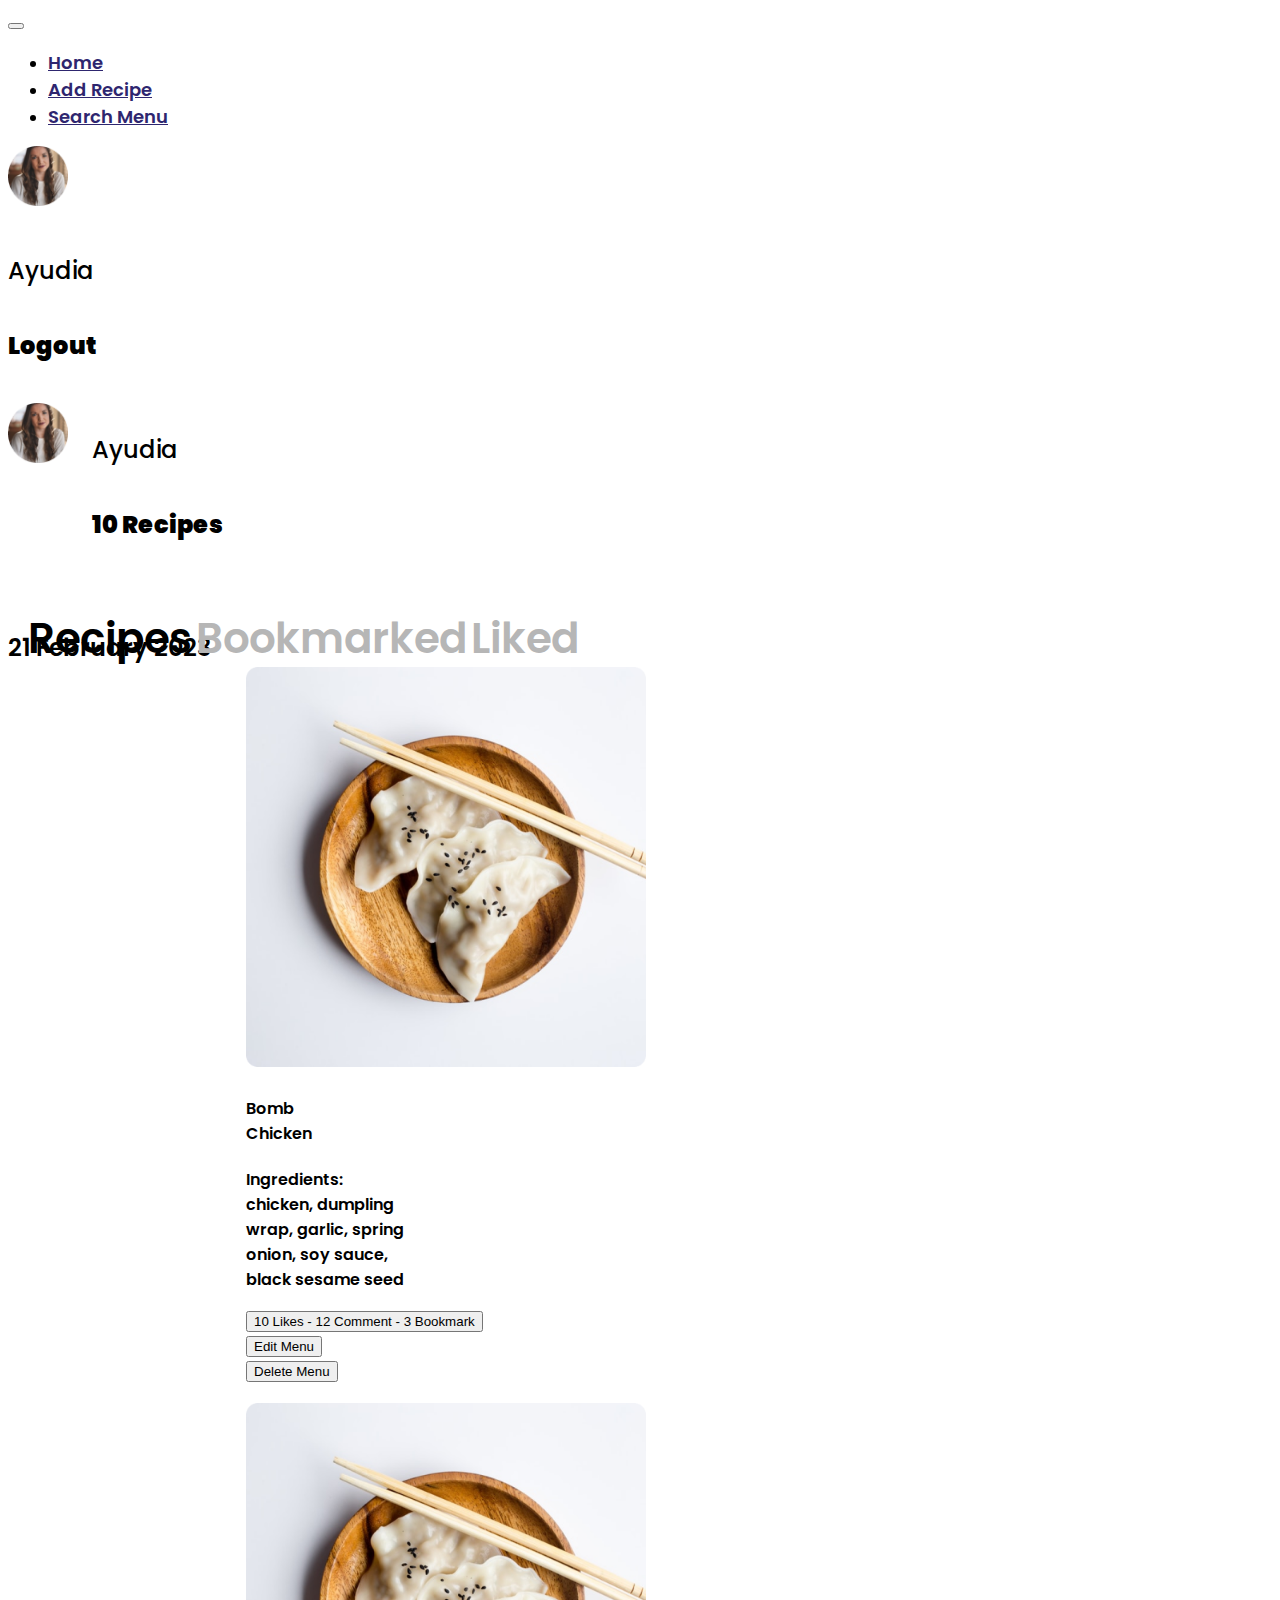
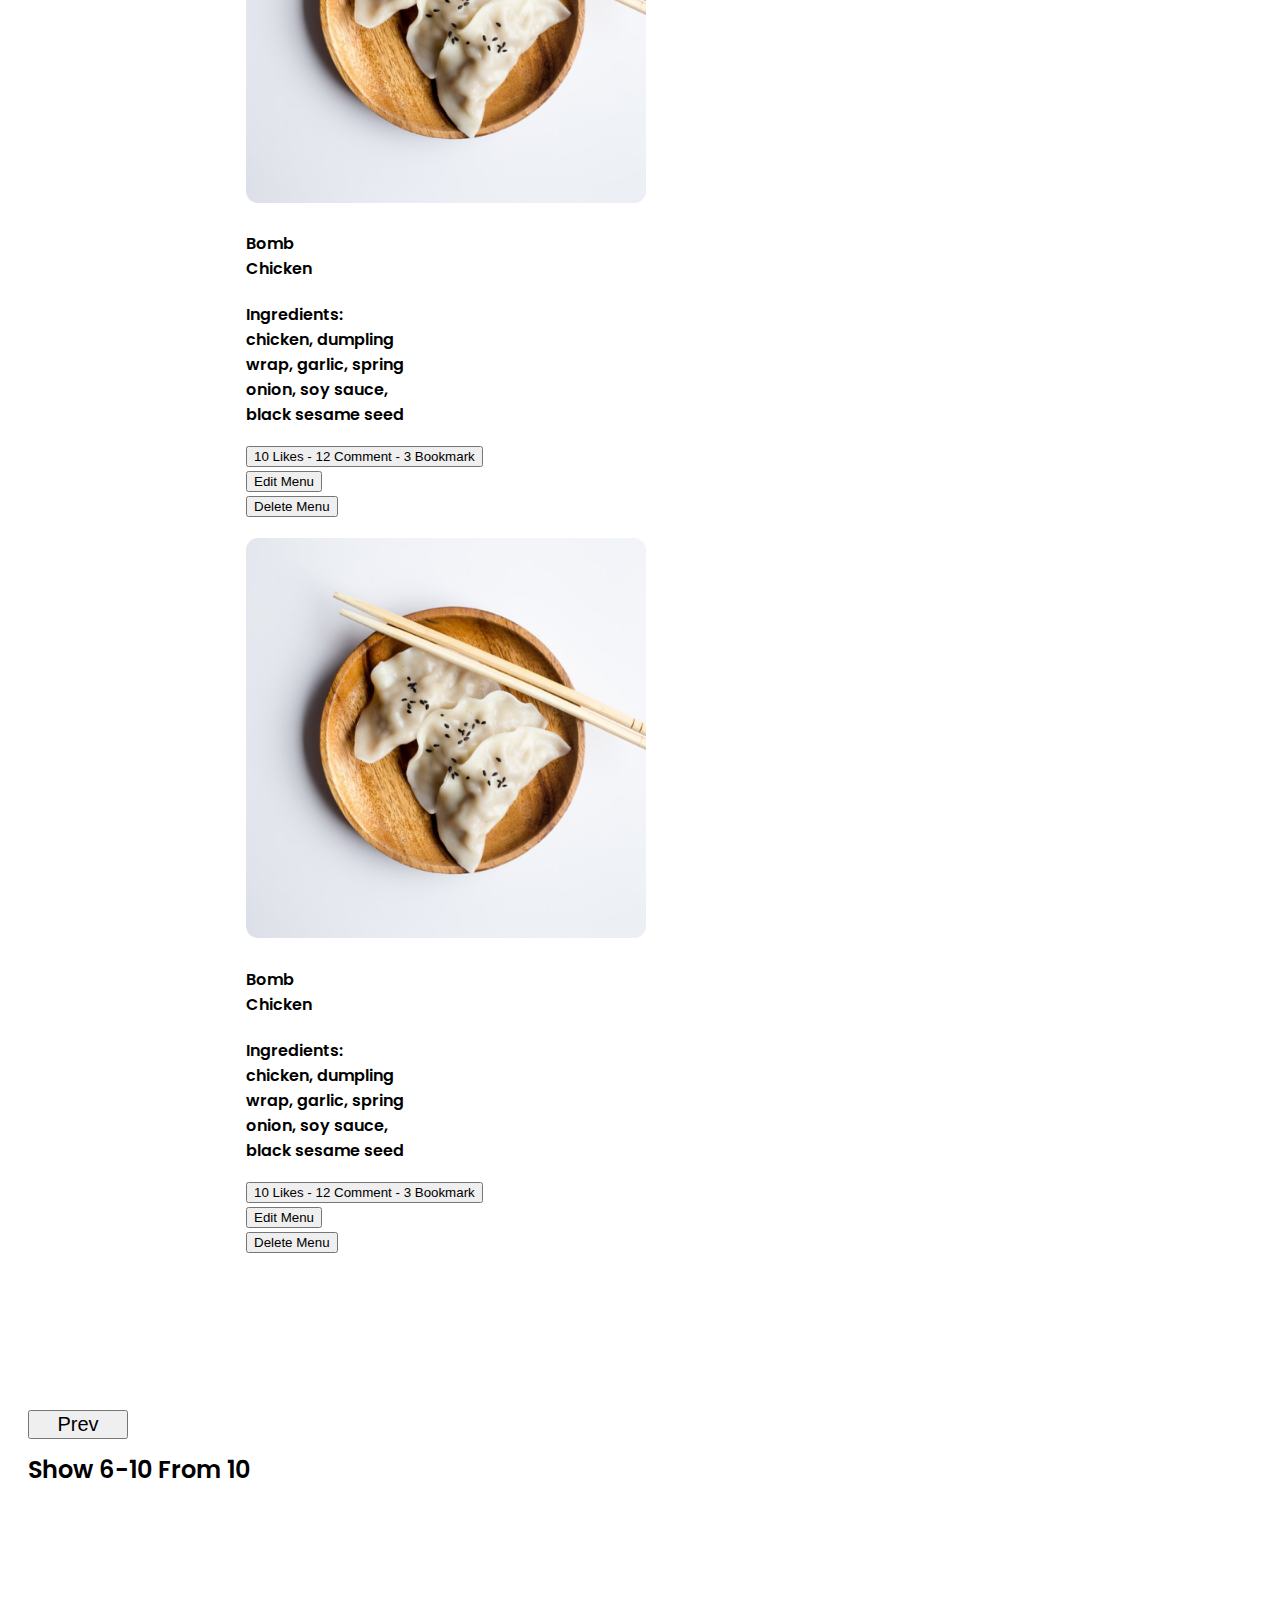
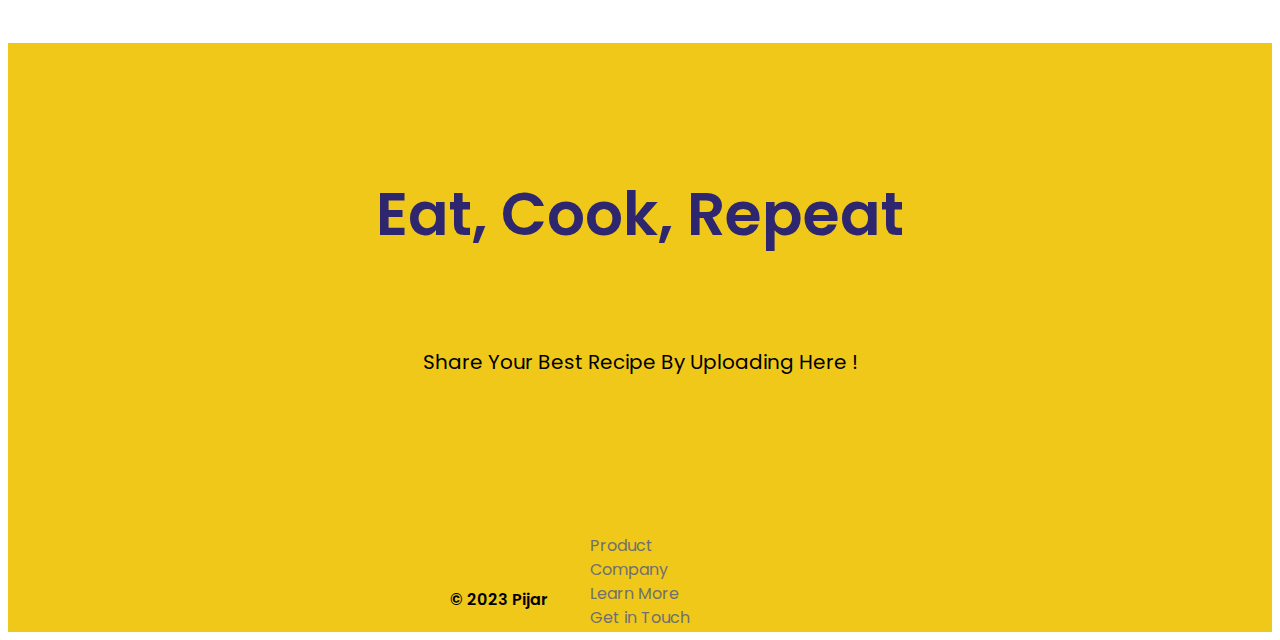
<file: profile/recipes-page.html>
<!DOCTYPE html>
<html lang="en">

<head>
    <meta charset="UTF-8">
    <meta http-equiv="X-UA-Compatible" content="IE=edge">
    <meta name="viewport" content="width=device-width, initial-scale=1.0">
    <title>recipes-page</title>
    <link href="https://cdn.jsdelivr.net/npm/bootstrap@5.3.0-alpha1/dist/css/bootstrap.min.css" rel="stylesheet" integrity="sha384-GLhlTQ8iRABdZLl6O3oVMWSktQOp6b7In1Zl3/Jr59b6EGGoI1aFkw7cmDA6j6gD" crossorigin="anonymous" />
    <link href="https://fonts.googleapis.com/css2?family=Poppins:wght@300;400;600;700&display=swap" rel="stylesheet">
    <link rel="stylesheet" href="../profile css/rcp-page1.css">
</head>

<body>
    <!-- navbar -->
    <div class="container-fluid">
      <div class="row">
        <div class="col-lg-5 p-4">
          <nav class="navbar navbar-expand-lg ">
            <div class="container-fluid">
              <button class="navbar-toggler" type="button" data-bs-toggle="collapse" data-bs-target="#navbarNav" aria-controls="navbarNav" aria-expanded="false" aria-label="Toggle navigation">
                <span class="navbar-toggler-icon"></span>
              </button>
              <div class="collapse navbar-collapse" id="navbarNav">
                <div class="container text-center">
                  <div class="row">
                <ul class="navbar-nav">
                  <div class="col-sm-4">
                  <li class="nav-item">
                    <a class="nav-link active" aria-current="page" href="#">Home</a>
                  </li>
                </div>
                <div class="col-sm-4">
                  <li class="nav-item">
                    <a class="nav-link" href="#">Add Recipe</a>
                  </li>
                </div>
                <div class="col-sm-4">
                  <li class="nav-item">
                    <a class="nav-link" href="#">Search Menu</a>
                  </li>
                </div>
                </ul>
              </div>
              </div>
            </div>
          </nav>
        </div>
        <div class="col-lg-3">
        </div>
        <div class="col-lg-4 p-4">
          <div class="container-fluid">
            <div class="row">
              <div class="col-lg-5">
              </div>
              <div class="col-lg-6">
                <div class="row">
                  <div class="col-lg border-start border-5 border-warning p-3">
                <img src=".././pictures/ayudia.png" alt="" class="rounded-circle" style="width: 60px;">
              </div>
              <div class="col-lg-4 d-flex flex-column p-2 mt-1">
                <h5 class="h-1">Ayudia</h5>
                <h5 class="h-2" ><a href="../auth/login.html" style="color:black;text-decoration: none;">Logout</a></h5>
              </div>
              <div class="col d-flex align-items-center">
              </div>
              <div class="col d-flex align-items-center">
              </div>
              </div>
              </div>
              <div class="col-lg-3">
              </div>
          </div>
        </div>
      </div>
    </div>
  </div>

    <!-- navbar end -->


    <!-- header -->
    <div class="container-fluid">
      <div class="col-lg-12 mt-5">
          <div class="row ">
              <div class="col-1"></div>
              <div class="col-sm-4 ms-5">
                  <div class="col-lg-4 p-4">
                      <div class="container">
                        <div class="row">
                          <div class="col-lg-3">
                          </div>
                          <div class="col-lg-8">
                            <div class="row">
                              <div class="col-lg border-start border-5 border-warning p-3">
                            <img src=".././pictures/ayudia.png" alt="" class="rounded-circle" style="width: 60px;">
                          </div>
                          <div class="col-lg-4 d-flex flex-column" style="margin: -78px 50px 75px 84px;">
                            <h5 class="h-1">Ayudia</h5>
                            <h5 class="h-2" style="min-width: 150px;">10 Recipes</h5>
                          </div>
                          <div class="col d-flex align-items-center">
                          </div>
                          <div class="col d-flex align-items-center">
                          </div>
                          </div>
                          </div>
                          <div class="col-lg-3">
                          </div>
                      </div>
                    </div>
                  </div>
              </div>
              <div class="col-sm-5 d-flex-column justify-content-end ms-4 ps-5 mt-4">
                <div class="date d-flex justify-content-end">21 February 2023</div>
              </div>
      </div>
    </div>
    </div>



  <div class="container-fluid">
    <div class="col-lg-12">
        <div class="row">
            <div class="col-1"></div>
            <div class="col-sm-4">
                <div class="col-lg-4">
                    <div class="container">
                      <div class="row">
                        <div class="col-lg-3">
                        </div>
                        <div class="col-lg-4">
                          <div class="row">
                            <div class="col-lg d-flex flex-rows ms-5" style="margin:-71px 20px 20px 20px">
                                <a href="#" class="header border-bottom border-5 border-warning p-3" style="color:black">Recipes</a>
                                <a href='#' class="header ps-5 border-bottom border-5 border-warning p-3">Bookmarked</a>
                                <a href='#' class="header ps-5 border-bottom border-5 border-warning p-3">Liked</a>
                        </div>
                        <div class="col-lg-4 d-flex flex-column" style="margin: -78px 50px 75px 84px;">
                        </div>
                        <div class="col d-flex align-items-center">
                        </div>
                        <div class="col d-flex align-items-center">
                        </div>
                        </div>
                        </div>
                        <div class="col-lg-3">
                        </div>
                    </div>
                  </div>
                </div>
            </div>
            <div class="col-sm-5 d-flex justify-content-end">
            </div>
    </div>
  </div>
  </div>

  <div class="container" style="margin:20px 20px 20px 195px">
    <div class="container col-sm mt-5">
    <div class="row d-flex justify-content-start align-items-center" style="margin:20px 20px 20px 43px">
        <div class="col-lg-7">
            <div class="row">
                <img src=".././pictures/bombch.png" alt="" class="rounded" style="max-width: 400px">
                <div class="col">
                    <div class="row-lg-12">
                        <div class="col mt-3">
                            <h4 class="text-start mt-2" style="width: 20px; font-weight: 600;font-family: 'Poppins';">Bomb Chicken</h4>
                        </div>
                        <div class="mt-3">
                            <p class="text-start" style="width: 160px;font-weight: 600;">Ingredients: chicken, dumpling wrap, garlic, spring onion, soy sauce, black sesame seed  </p>
                        </div>
                        <div class="row-sm-12 mt-4">
                            <div class="col-12">
                                <button class="btn btn-warning btn-sm text-white shadow-none">10 Likes - 12 Comment - 3 Bookmark</button>
                            </div>
                            <div class="row d-flex justify-content-start mt-4">
                            <div class="col-lg-6 mt-3">
                                <button class="btn btn-primary btn-sm text-white shadow-none">Edit Menu</button>
                            </div>
                            <div class="col-lg-6 mt-3">
                                <button class="btn btn-danger btn-sm text-white shadow-none">Delete Menu</button>
                            </div>
                            </div>
                        </div>
                    </div>
                </div>
            </div>
        </div>
    </div>
  </div>
  </div>

  <div class="container" style="margin:20px 20px 20px 195px">
    <div class="container mt-5">
    <div class="row d-flex justify-content-start align-items-center" style="margin:20px 20px 20px 43px">
        <div class="col-sm-7">
            <div class="row">
                <img src=".././pictures/bombch.png" alt="" class="rounded" style="max-width: 400px">
                <div class="col">
                    <div class="row-lg-12">
                        <div class="col mt-3">
                            <h4 class="text-start mt-2" style="width: 20px; font-weight: 600;font-family: 'Poppins';">Bomb Chicken</h4>
                        </div>
                        <div class="mt-3">
                            <p class="text-start" style="width: 160px;font-weight: 600;">Ingredients: chicken, dumpling wrap, garlic, spring onion, soy sauce, black sesame seed  </p>
                        </div>
                        <div class="row-sm-12 mt-4">
                            <div class="col-12">
                                <button class="btn btn-warning btn-sm text-white shadow-none">10 Likes - 12 Comment - 3 Bookmark</button>
                            </div>
                            <div class="row d-flex justify-content-start mt-4">
                            <div class="col-lg-6 mt-3">
                                <button class="btn btn-primary btn-sm text-white shadow-none">Edit Menu</button>
                            </div>
                            <div class="col-lg-6 mt-3">
                                <button class="btn btn-danger btn-sm text-white shadow-none">Delete Menu</button>
                            </div>
                            </div>
                        </div>
                    </div>
                </div>
            </div>
        </div>
    </div>
  </div>
  </div>

  <div class="container" style="margin:20px 20px 20px 195px">
    <div class="container mt-5">
    <div class="row d-flex justify-content-start align-items-center" style="margin:20px 20px 20px 43px">
        <div class="col-sm-7">
            <div class="row">
                <img src=".././pictures/bombch.png" alt="" class="rounded" style="max-width: 400px">
                <div class="col">
                    <div class="row-lg-12">
                        <div class="col mt-3">
                            <h4 class="text-start mt-2" style="width: 20px; font-weight: 600;font-family: 'Poppins';">Bomb Chicken</h4>
                        </div>
                        <div class="mt-3">
                            <p class="text-start" style="width: 160px;font-weight: 600;">Ingredients: chicken, dumpling wrap, garlic, spring onion, soy sauce, black sesame seed  </p>
                        </div>
                        <div class="row-sm-12 mt-4">
                            <div class="col-12">
                                <button class="btn btn-warning btn-sm text-white shadow-none">10 Likes - 12 Comment - 3 Bookmark</button>
                            </div>
                            <div class="row d-flex justify-content-start mt-4">
                            <div class="col-lg-6 mt-3">
                                <button class="btn btn-primary btn-sm text-white shadow-none">Edit Menu</button>
                            </div>
                            <div class="col-lg-6 mt-3">
                                <button class="btn btn-danger btn-sm text-white shadow-none">Delete Menu</button>
                            </div>
                            </div>
                        </div>
                    </div>
                </div>
            </div>
        </div>
    </div>
  </div>
  </div>


  <div class="container-fluid">
    <div class="row" style="margin: 156px 20px 142px 20px;">   
        <div class="col-lg-12 d-flex justify-content-center">
          <button class="btn btn-warning btn-sm text-white shadow-none" style="min-width:100px;font-size: 20px;">Prev</button>
            <div class="date ms-4">Show 6-10 From 10</div>
        </div>
</div>
</div>

  <section id="footer" class="container-fluid">
    <h1 class="footer-h1">Eat, Cook, Repeat</h1>
    <h3 class="footer-h2">Share Your Best Recipe By Uploading Here !</h3>
    <div class="container-fluid">
      <div class="footer-h3 d-flex flex-row justify-content-center mb-3" style="margin-top:140px">
        <div class="p-2">Product</div>
        <div class="p-2">Company</div>
        <div class="p-2">Learn More</div>
        <div class="p-2">Get in Touch</div>
      </div>
      <div class="col-12 d-flex justify-content-end" style="color: #000000;font-weight: 600; margin: -43px 20px 20px -140px;">© 2023 Pijar</div>
      </div>
  </section>

    <script src="https://cdn.jsdelivr.net/npm/bootstrap@5.2.3/dist/js/bootstrap.bundle.min.js" integrity="sha384-kenU1KFdBIe4zVF0s0G1M5b4hcpxyD9F7jL+jjXkk+Q2h455rYXK/7HAuoJl+0I4" crossorigin="anonymous"></script>
</body>
</html>
</file>
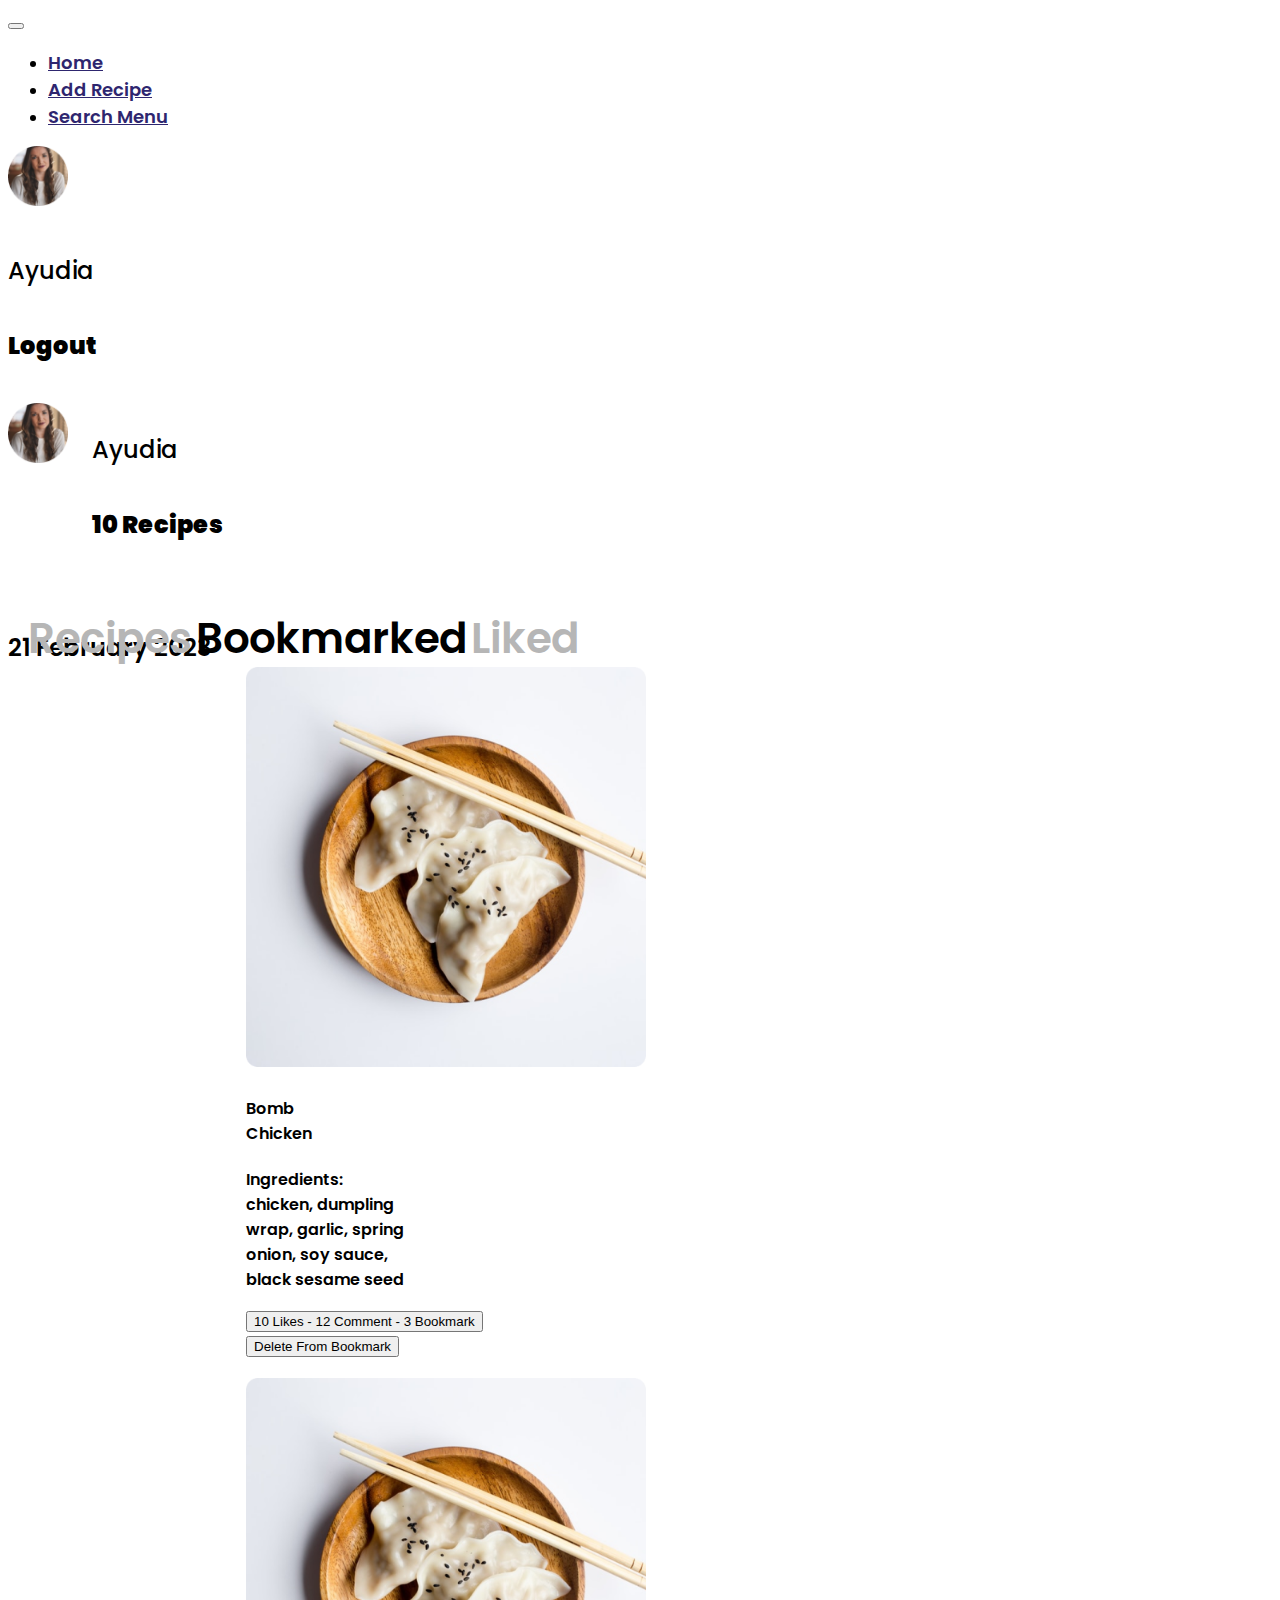
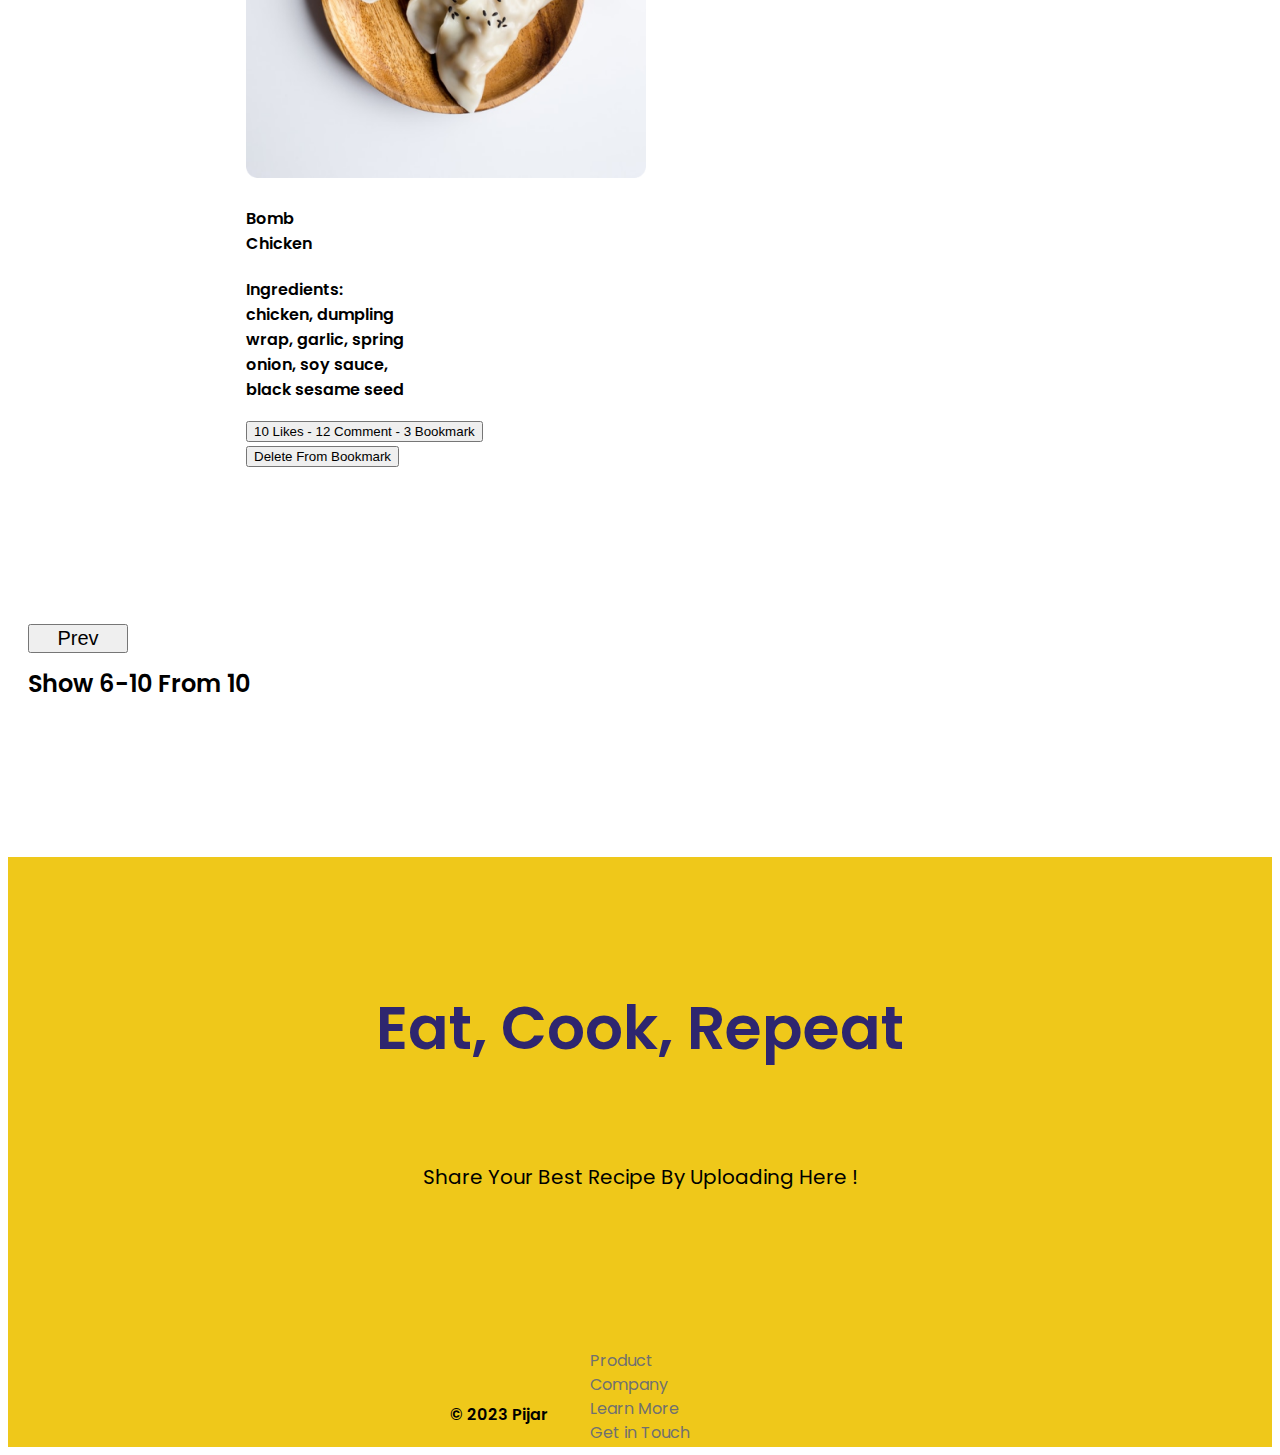
<file: profile/recipes-page2.html>
<!DOCTYPE html>
<html lang="en">

<head>
    <meta charset="UTF-8">
    <meta http-equiv="X-UA-Compatible" content="IE=edge">
    <meta name="viewport" content="width=device-width, initial-scale=1.0">
    <title>recipes-page2</title>
    <link href="https://cdn.jsdelivr.net/npm/bootstrap@5.3.0-alpha1/dist/css/bootstrap.min.css" rel="stylesheet" integrity="sha384-GLhlTQ8iRABdZLl6O3oVMWSktQOp6b7In1Zl3/Jr59b6EGGoI1aFkw7cmDA6j6gD" crossorigin="anonymous" />
    <link href="https://fonts.googleapis.com/css2?family=Poppins:wght@300;400;600;700&display=swap" rel="stylesheet">
    <link rel="stylesheet" href="../profile css/rcp-page2.css">
</head>

<body>
    <!-- navbar -->
    <div class="container-fluid">
      <div class="row">
        <div class="col-lg-5 p-4">
          <nav class="navbar navbar-expand-lg ">
            <div class="container-fluid">
              <button class="navbar-toggler" type="button" data-bs-toggle="collapse" data-bs-target="#navbarNav" aria-controls="navbarNav" aria-expanded="false" aria-label="Toggle navigation">
                <span class="navbar-toggler-icon"></span>
              </button>
              <div class="collapse navbar-collapse" id="navbarNav">
                <div class="container text-center">
                  <div class="row">
                <ul class="navbar-nav">
                  <div class="col-sm-4">
                  <li class="nav-item">
                    <a class="nav-link active" aria-current="page" href="#">Home</a>
                  </li>
                </div>
                <div class="col-sm-4">
                  <li class="nav-item">
                    <a class="nav-link" href="#">Add Recipe</a>
                  </li>
                </div>
                <div class="col-sm-4">
                  <li class="nav-item">
                    <a class="nav-link" href="#">Search Menu</a>
                  </li>
                </div>
                </ul>
              </div>
              </div>
            </div>
          </nav>
        </div>
        <div class="col-lg-3">
        </div>
        <div class="col-lg-4 p-4">
          <div class="container-fluid">
            <div class="row">
              <div class="col-lg-5">
              </div>
              <div class="col-lg-6">
                <div class="row">
                  <div class="col-lg border-start border-5 border-warning p-3">
                <img src=".././pictures/ayudia.png" alt="" class="rounded-circle" style="width: 60px;">
              </div>
              <div class="col-lg-4 d-flex flex-column p-2 mt-1">
                <h5 class="h-1">Ayudia</h5>
                <h5 class="h-2" ><a href="../auth/login.html" style="color:black;text-decoration: none;">Logout</a></h5>
              </div>
              <div class="col d-flex align-items-center">
              </div>
              <div class="col d-flex align-items-center">
              </div>
              </div>
              </div>
              <div class="col-lg-3">
              </div>
          </div>
        </div>
      </div>
    </div>
  </div>

    <!-- navbar end -->


    <!-- header -->
    <div class="container-fluid">
      <div class="col-lg-12 mt-5">
          <div class="row ">
              <div class="col-1"></div>
              <div class="col-sm-4 ms-5">
                  <div class="col-lg-4 p-4">
                      <div class="container">
                        <div class="row">
                          <div class="col-lg-3">
                          </div>
                          <div class="col-lg-8">
                            <div class="row">
                              <div class="col-lg border-start border-5 border-warning p-3">
                            <img src=".././pictures/ayudia.png" alt="" class="rounded-circle" style="width: 60px;">
                          </div>
                          <div class="col-lg-4 d-flex flex-column" style="margin: -78px 50px 75px 84px;">
                            <h5 class="h-1">Ayudia</h5>
                            <h5 class="h-2" style="min-width: 150px;">10 Recipes</h5>
                          </div>
                          <div class="col d-flex align-items-center">
                          </div>
                          <div class="col d-flex align-items-center">
                          </div>
                          </div>
                          </div>
                          <div class="col-lg-3">
                          </div>
                      </div>
                    </div>
                  </div>
              </div>
              <div class="col-sm-5 d-flex-column justify-content-end ms-4 ps-5 mt-4">
                <div class="date d-flex justify-content-end">21 February 2023</div>
              </div>
      </div>
    </div>
    </div>  

  <div class="container-fluid">
    <div class="col-lg-12">
        <div class="row">
            <div class="col-1"></div>
            <div class="col-sm-4">
                <div class="col-lg-4">
                    <div class="container">
                      <div class="row">
                        <div class="col-lg-3">
                        </div>
                        <div class="col-lg-4">
                          <div class="row">
                            <div class="col-lg d-flex flex-rows ms-5" style="margin:-71px 20px 20px 20px">
                                <a href="#" class="header border-bottom border-5 border-warning p-3">Recipes</a>
                                <a href='#' class="header ps-5 border-bottom border-5 border-warning p-3" style="color: black;">Bookmarked</a>
                                <a href='#' class="header ps-5 border-bottom border-5 border-warning p-3">Liked</a>
                        </div>
                        <div class="col-lg-4 d-flex flex-column" style="margin: -78px 50px 75px 84px;">
                        </div>
                        <div class="col d-flex align-items-center">
                        </div>
                        <div class="col d-flex align-items-center">
                        </div>
                        </div>
                        </div>
                        <div class="col-lg-3">
                        </div>
                    </div>
                  </div>
                </div>
            </div>
            <div class="col-sm-5 d-flex justify-content-end">
            </div>
    </div>
  </div>
  </div>

  <div class="container" style="margin:20px 20px 20px 195px">
    <div class="container col-sm mt-5">
    <div class="row d-flex justify-content-start align-items-center" style="margin:20px 20px 20px 43px">
        <div class="col-lg-8">
            <div class="row">
                <img src=".././pictures/bombch.png" alt="" class="rounded" style="max-width: 400px">
                <div class="col">
                    <div class="row-lg-12">
                        <div class="col mt-3">
                            <h4 class="text-start mt-2" style="width: 20px; font-weight: 600;font-family: 'Poppins';">Bomb Chicken</h4>
                        </div>
                        <div class="mt-3">
                            <p class="text-start" style="width: 160px;font-weight: 600;">Ingredients: chicken, dumpling wrap, garlic, spring onion, soy sauce, black sesame seed  </p>
                        </div>
                        <div class="row d-flex justify-content-start mt-4">
                            <div class="col-12">
                                <button class="btn btn-warning btn-sm text-white shadow-none">10 Likes - 12 Comment - 3 Bookmark</button>
                            </div>
                            <div class="row d-flex justify-content-center mt-4">
                            <div class="col-lg-12 mt-2">
                                <button class="btn btn-danger btn-sm text-white shadow-none">Delete From Bookmark</button>
                            </div>
                            </div>
                        </div>
                    </div>
                </div>
            </div>
        </div>
    </div>
  </div>
  </div>

  <div class="container" style="margin:20px 20px 20px 195px">
    <div class="container col-sm mt-5">
    <div class="row d-flex justify-content-start align-items-center" style="margin:20px 20px 20px 43px">
        <div class="col-lg-8">
            <div class="row">
                <img src=".././pictures/bombch.png" alt="" class="rounded" style="max-width: 400px">
                <div class="col">
                    <div class="row-lg-12">
                        <div class="col mt-3">
                            <h4 class="text-start mt-2" style="width: 20px; font-weight: 600;font-family: 'Poppins';">Bomb Chicken</h4>
                        </div>
                        <div class="mt-3">
                            <p class="text-start" style="width: 160px;font-weight: 600;">Ingredients: chicken, dumpling wrap, garlic, spring onion, soy sauce, black sesame seed  </p>
                        </div>
                        <div class="row d-flex justify-content-start mt-4">
                            <div class="col-12">
                                <button class="btn btn-warning btn-sm text-white shadow-none">10 Likes - 12 Comment - 3 Bookmark</button>
                            </div>
                            <div class="row d-flex justify-content-center mt-4">
                            <div class="col-lg-12 mt-2">
                                <button class="btn btn-danger btn-sm text-white shadow-none">Delete From Bookmark</button>
                            </div>
                            </div>
                        </div>
                    </div>
                </div>
            </div>
        </div>
    </div>
  </div>
  </div>


  <div class="container-fluid">
    <div class="row" style="margin: 156px 20px 142px 20px;">   
        <div class="col-lg-12 d-flex justify-content-center">
          <button class="btn btn-warning btn-sm text-white shadow-none" style="min-width:100px;font-size: 20px;">Prev</button>
            <div class="date ms-4">Show 6-10 From 10</div>
        </div>
</div>
</div>

  <section id="footer" class="container-fluid">
    <h1 class="footer-h1">Eat, Cook, Repeat</h1>
    <h3 class="footer-h2">Share Your Best Recipe By Uploading Here !</h3>
    <div class="container-fluid">
      <div class="footer-h3 d-flex flex-row justify-content-center mb-3" style="margin-top:140px">
        <div class="p-2">Product</div>
        <div class="p-2">Company</div>
        <div class="p-2">Learn More</div>
        <div class="p-2">Get in Touch</div>
      </div>
      <div class="col-12 d-flex justify-content-end" style="color: #000000;font-weight: 600; margin: -43px 20px 20px -140px;">© 2023 Pijar</div>
      </div>
  </section>

    <script src="https://cdn.jsdelivr.net/npm/bootstrap@5.2.3/dist/js/bootstrap.bundle.min.js" integrity="sha384-kenU1KFdBIe4zVF0s0G1M5b4hcpxyD9F7jL+jjXkk+Q2h455rYXK/7HAuoJl+0I4" crossorigin="anonymous"></script>
</body>
</html>
</file>
<file: auth css/frg-pass.css>
body,
html {
  height: 100%;
  margin: 0;
}

.recipe-text1 {
  font-family: "Poppins";
  font-style: normal;
  font-weight: 900;
  font-size: 25px;
  line-height: 45px;

  color: #efc81a;
}

.recipe-text2 {
  font-family: "Poppins";
  font-style: normal;
  font-weight: 900;
  font-size: 25px;
  line-height: 45px;

  color: #efc81a;
}

.recipe-text3 {
  font-family: "Poppins";
  font-style: normal;
  font-size: 18px;
  line-height: 28px;

  color: #8692a6;
}

div {
  font-family: "Poppins";
}

.form-label {
  font-weight: 900;
}

.form-check-input:checked {
  background-color: #efc81a;
}

.text-warning:hover {
  text-shadow: 0 0 7px #fff, 0 0 10px #fff, 0 0 21px #fff, 0 0 42px #0fa, 0 0 82px #0fa, 0 0 92px #0fa, 0 0 102px #0fa, 0 0 151px #0fa;
}

.form-control {
  /* background: #ffffff;
        border: 1px solid #efc81a;
        box-shadow: 0px 4px 10px 3px rgba(0, 0, 0, 0.11);
        border-radius: 6px; */
  padding: 20px 20px;
}

.form-control:hover {
  background: #ffffff;
  border: 1px solid #efc81a;
  box-shadow: 0px 4px 10px 3px rgba(0, 0, 0, 0.11);
  border-radius: 6px;
  padding: 20px 20px;
}
</file>
<file: auth css/login.css>
body,
html {
  height: 100%;
  margin: 0;
}

.recipe-text1 {
  font-family: "Poppins";
  font-style: normal;
  font-weight: 900;
  font-size: 25px;
  line-height: 45px;

  color: #efc81a;
}

.recipe-text2 {
  font-family: "Poppins";
  font-style: normal;
  font-weight: 900;
  font-size: 25px;
  line-height: 45px;

  color: #efc81a;
}

.recipe-text3 {
  font-family: "Poppins";
  font-style: normal;
  font-size: 18px;
  line-height: 28px;

  color: #8692a6;
}

div {
  font-family: "Poppins";
}

.form-label {
  font-weight: 900;
}

.form-check-input:checked {
  background-color: #efc81a;
}

.text-warning:hover {
  text-shadow: 0 0 7px #fff, 0 0 10px #fff, 0 0 21px #fff, 0 0 42px #0fa, 0 0 82px #0fa, 0 0 92px #0fa, 0 0 102px #0fa, 0 0 151px #0fa;
}

.form-control {
  /* background: #ffffff;
        border: 1px solid #efc81a;
        box-shadow: 0px 4px 10px 3px rgba(0, 0, 0, 0.11);
        border-radius: 6px; */
  padding: 20px 20px;
}

.form-control:hover {
  background: #ffffff;
  border: 1px solid #efc81a;
  box-shadow: 0px 4px 10px 3px rgba(0, 0, 0, 0.11);
  border-radius: 6px;
  padding: 20px 20px;
}
</file>
<file: auth css/register.css>
body,
html {
  height: 100%;
  margin: 0;
}

.recipe-text1 {
  font-family: "Poppins";
  font-style: normal;
  font-weight: 900;
  font-size: 25px;
  line-height: 45px;

  color: #efc81a;
}

.recipe-text2 {
  font-family: "Poppins";
  font-style: normal;
  font-weight: 600;
  font-size: 25px;
  line-height: 45px;

  color: #efc81a;
}

.recipe-text3 {
  font-family: "Poppins";
  font-style: normal;
  font-size: 18px;
  line-height: 28px;

  color: #8692a6;
}

div {
  font-family: "Poppins";
}

.form-label {
  font-weight: 900;
}

.form-check-input:checked {
  background-color: #efc81a;
}

.text-warning:hover {
  text-shadow: 0 0 7px #fff, 0 0 10px #fff, 0 0 21px #fff, 0 0 42px #0fa, 0 0 82px #0fa, 0 0 92px #0fa, 0 0 102px #0fa, 0 0 151px #0fa;
}

.form-control {
  /* background: #ffffff;
        border: 1px solid #efc81a;
        box-shadow: 0px 4px 10px 3px rgba(0, 0, 0, 0.11);
        border-radius: 6px; */
  padding: 20px 20px;
}

.form-control:hover {
  background: #ffffff;
  border: 1px solid #efc81a;
  box-shadow: 0px 4px 10px 3px rgba(0, 0, 0, 0.11);
  border-radius: 6px;
  padding: 20px 20px;
}
</file>
<file: chg-pass css/chg-pass.css>
body,
html {
height: 100%;
margin: 0;
}

.nav-link {
font-family: 'Poppins';
font-style: normal;
font-weight: 600;
font-size: 18px;
line-height: 27px;


text-align: center;
text-decoration-line: underline;

color: #2E266F;
}

div {
font-family: "Poppins";
}

.recipe-text2 {
font-family: "Poppins";
font-style: normal;
font-weight: 900;
font-size: 25px;
line-height: 45px;

color: #efc81a;
}

.h-1 {
font-family: 'Poppins';
font-style: normal;
font-weight: 500;
font-size: 24px;
}

.h-2 {
font-family: 'Poppins';
font-style: normal;
font-weight: 900;
font-size: 24px;
}

.h-2:hover{
text-shadow: 4px 3px 12px rgba(0,0,0,0.10);
}

.img {
  width: 64px;
}

.change-profile {
text-decoration: none;
color: #2E266F;

font-family: 'Poppins';
font-style: normal;
font-weight: 600;
font-size: 18px;
line-height: 27px;
}

.form-label {
font-weight: 900;
}

.form-control {
/* background: #ffffff;
border: 1px solid #efc81a;
box-shadow: 0px 4px 10px 3px rgba(0, 0, 0, 0.11);
border-radius: 6px; */
padding: 20px 20px;
}

.form-control:hover {
background: #ffffff;
border: 1px solid #efc81a;
box-shadow: 0px 4px 10px 3px rgba(0, 0, 0, 0.11);
border-radius: 6px;
padding: 20px 20px;
}
</file>
<file: chg-pass css/dtl-prof.css>
body,
html {
height: 100%;
margin: 0;
}

.nav-link {
font-family: 'Poppins';
font-style: normal;
font-weight: 600;
font-size: 18px;
line-height: 27px;


text-align: center;
text-decoration-line: underline;

color: #2E266F;
}

div {
font-family: "Poppins";
}

.h-1 {
font-family: 'Poppins';
font-style: normal;
font-weight: 500;
font-size: 24px;
}

.h-2 {
font-family: 'Poppins';
font-style: normal;
font-weight: 900;
font-size: 24px;
}

.h-2:hover{
text-shadow: 4px 3px 12px rgba(0,0,0,0.10);
}

.img {
  width: 64px;
}

.change-profile {
text-decoration: none;
color: #2E266F;

font-family: 'Poppins';
font-style: normal;
font-weight: 600;
font-size: 18px;
line-height: 27px;
}

.form-label {
font-weight: 900;
}

.form-control {
/* background: #ffffff;
border: 1px solid #efc81a;
box-shadow: 0px 4px 10px 3px rgba(0, 0, 0, 0.11);
border-radius: 6px; */
padding: 20px 20px;
}

.form-control:hover {
background: #ffffff;
border: 1px solid #efc81a;
box-shadow: 0px 4px 10px 3px rgba(0, 0, 0, 0.11);
border-radius: 6px;
padding: 20px 20px;
}
</file>
<file: menu css/landing-page.css>
.nav-link {
  font-family: "Poppins";
  font-style: normal;
  font-weight: 600;
  font-size: 18px;
  line-height: 27px;

  text-align: center;
  text-decoration-line: none;

  color: #2e266f;
}

.nav-link:hover {
  text-decoration: underline;
}

div {
  font-family: "Poppins";
}

.h-1 {
  font-family: "Poppins";
  font-style: normal;
  font-weight: 500;
  font-size: 24px;
}

.h-2 {
  font-family: "Poppins";
  font-style: normal;
  font-weight: 900;
  font-size: 24px;
}

/* style="margin: -46px -19px -2px -152px; */

.header {
  font-family: "Poppins";
  font-style: normal;
  font-weight: 500;
  font-size: 8vh;
  line-height: 90px;

  color: #2e266f;
}

.text-header {
  font-family: "Poppins";
  font-style: normal;
  font-weight: 500;
  font-size: 5vw;
  line-height: 6vw;

  color: #2e266f;
}

input#search {
  background-image: url(../pictures/findbtn.PNG);
  background-repeat: no-repeat;
  text-indent: 2px;
}

input#search:focus {
  background-image: none;
  text-indent: -300px;
}

.gradient-1 {
  background-image: linear-gradient(to left, #efc81a 60%, white 20%);
}

.gradient-2 {
  background-image: linear-gradient(to left, #efc81a 40%, white 20%);
}

.gradient-3 {
  background-image: linear-gradient(to right, #efc81a 40%, white 20%);
}

.gradient-4 {
  background-image: linear-gradient(to right, #efc81a 20%, white 40%);
}

.title-2 {
  font-size: 3vw;
  font-weight: 600;
  color: #3f3a3a;
}

.form-control {
  border-radius: 15px;
  padding: 20px;
  min-width: 8vw;
  background-color: #efefef;
}

.form-control::placeholder {
  padding: 20px 20px 20px 40px;
}

.button-search {
  font-weight: 500;
  border-radius: 15px;
}

#footer {
  background-color: #efc81a;
  min-width: 100%;
  display: flex;
  flex-direction: column;
  justify-content: center;
  align-items: center;
}

.footer-h1 {
  font-family: "Poppins";
  font-style: normal;
  font-weight: 600;
  font-size: 60px;
  line-height: 80px;
  color: #2e266f;
  margin-top: 131px;
}

.footer-h2 {
  font-family: "Poppins";
  font-style: normal;
  font-weight: 400;
  font-size: 20px;
  line-height: 24px;
  padding-top: 36px;
}

.footer-h3 {
  font-family: "Poppins";
  font-style: normal;
  font-weight: 400;
  font-size: 16px;
  line-height: 24px;
  color: #707070;
}
</file>
<file: menu css/mn-page1.css>
.nav-link {
  font-family: "Poppins";
  font-style: normal;
  font-weight: 600;
  font-size: 18px;
  line-height: 27px;

  text-align: center;
  text-decoration-line: none;

  color: #2e266f;
}

.nav-link:hover {
  text-decoration: underline;
}

div {
  font-family: "Poppins";
}

.h-1 {
  font-family: "Poppins";
  font-style: normal;
  font-weight: 500;
  font-size: 24px;
}

.h-2 {
  font-family: "Poppins";
  font-style: normal;
  font-weight: 900;
  font-size: 24px;
}

/* style="margin: -46px -19px -2px -152px; */

.text-header {
  font-family: "Poppins";
  font-style: normal;
  font-weight: 600;
  font-size: 80px;
  line-height: 6vw;

  color: #2e266f;
}

.gradient-1 {
  background-image: linear-gradient(to left, #efc81a 30%, white 20%);
}

.gradient-2 {
  background-image: linear-gradient(to left, #efc81a 11%, white 5%);
}

.form-control {
  border-radius: 15px;
  padding: 20px;
  min-width: 400px;
  max-width: 600px;
  background-color: #efefef;
}

.button-search {
  font-weight: 500;
  border-radius: 15px;
}

.button-tag {
  border: none;
  font-weight: 500;
  border-radius: 15px;
  min-width: 140px;
}

.date {
  font-family: "Poppins";
  font-style: normal;
  font-weight: 600;
  font-size: 24px;
  line-height: 62px;
}

#footer {
  background-color: #efc81a;
  min-width: 100%;
  display: flex;
  flex-direction: column;
  justify-content: center;
  align-items: center;
}

.footer-h1 {
  font-family: "Poppins";
  font-style: normal;
  font-weight: 600;
  font-size: 60px;
  line-height: 80px;
  color: #2e266f;
  margin-top: 131px;
}

.footer-h2 {
  font-family: "Poppins";
  font-style: normal;
  font-weight: 400;
  font-size: 20px;
  line-height: 24px;
  padding-top: 36px;
}

.footer-h3 {
  font-family: "Poppins";
  font-style: normal;
  font-weight: 400;
  font-size: 16px;
  line-height: 24px;
  color: #707070;
}
</file>
<file: menu css/mn-page2.css>
.nav-link {
  font-family: "Poppins";
  font-style: normal;
  font-weight: 600;
  font-size: 18px;
  line-height: 27px;

  text-align: center;
  text-decoration-line: none;

  color: #2e266f;
}

.nav-link:hover {
  text-decoration: underline;
}

div {
  font-family: "Poppins";
}

.h-1 {
  font-family: "Poppins";
  font-style: normal;
  font-weight: 500;
  font-size: 24px;
}

.h-2 {
  font-family: "Poppins";
  font-style: normal;
  font-weight: 900;
  font-size: 24px;
}

/* style="margin: -46px -19px -2px -152px; */

.header {
  font-family: "Poppins";
  font-style: normal;
  font-weight: 500;
  font-size: 8vh;
  line-height: 90px;

  color: #2e266f;
}

.form-control {
  border-radius: 15px;
  padding: 20px;
  max-width: 500px;
  height: 240px;
  background-color: #efefef;
}

.date {
  font-family: "Poppins";
  font-style: normal;
  font-weight: 600;
  font-size: 24px;
  line-height: 62px;
}

.ingredients-head {
  font-family: "Poppins";
  font-style: normal;
  font-weight: 600;
  font-size: 48px;
  line-height: 62px;

  color: #3f3a3a;
}

.ingredients-body {
  font-family: "Poppins";
  font-style: normal;
  font-weight: 500;
  font-size: 30px;
  line-height: 54px;

  color: black;
}

.comment-box {
  resize: none;
  font-family: "Poppins";
  border: none;
  border-radius: 15px;

  background-color: #efefef;
}

.comment-box::placeholder {
  padding-left: 20px;
  padding-top: 20px;
}

.comment-box:focus {
  padding-left: 20px;
  padding-top: 20px;
}

.button-comment {
  font-family: "Poppins";
  font-weight: 100;
  border: none;
  border-radius: 5px;
  min-width: 350px;
  min-height: 70px;
}

#footer {
  background-color: #efc81a;
  min-width: 100%;
  display: flex;
  flex-direction: column;
  justify-content: center;
  align-items: center;
}

.footer-h1 {
  font-family: "Poppins";
  font-style: normal;
  font-weight: 600;
  font-size: 60px;
  line-height: 80px;
  color: #2e266f;
  margin-top: 131px;
}

.footer-h2 {
  font-family: "Poppins";
  font-style: normal;
  font-weight: 400;
  font-size: 20px;
  line-height: 24px;
  padding-top: 36px;
}

.footer-h3 {
  font-family: "Poppins";
  font-style: normal;
  font-weight: 400;
  font-size: 16px;
  line-height: 24px;
  color: #707070;
}
</file>
<file: menu css/mn-page3.css>
.nav-link {
  font-family: "Poppins";
  font-style: normal;
  font-weight: 600;
  font-size: 18px;
  line-height: 27px;

  text-align: center;
  text-decoration-line: none;

  color: #2e266f;
}

.nav-link:hover {
  text-decoration: underline;
}

div {
  font-family: "Poppins";
}

.h-1 {
  font-family: "Poppins";
  font-style: normal;
  font-weight: 500;
  font-size: 24px;
}

.h-2 {
  font-family: "Poppins";
  font-style: normal;
  font-weight: 900;
  font-size: 24px;
}

/* style="margin: -46px -19px -2px -152px; */

.header {
  font-family: "Poppins";
  font-style: normal;
  font-weight: 500;
  font-size: 8vh;
  line-height: 90px;

  color: #2e266f;
}

.form-control {
  border-radius: 15px;
  padding: 20px;
  max-width: 500px;
  height: 240px;
  background-color: #efefef;
}

.ingredients-head {
  font-family: "Poppins";
  font-style: normal;
  font-weight: 600;
  font-size: 48px;
  line-height: 62px;

  color: #3f3a3a;
}

.ingredients-body {
  font-family: "Poppins";
  font-style: normal;
  font-weight: 500;
  font-size: 30px;
  line-height: 54px;

  color: black;
}

.photo-box {
  border: none;
  border-radius: 15px;
  background: #f6f5f4;
}

.photo-box::placeholder {
  padding: 24vw;
  font-family: "Poppins";
  font-size: 30px;
}

.title-box {
  border: none;
  border-radius: 15px;
  background: #f6f5f4;
}

.title-box::placeholder {
  padding: 30px 20px;
  font-family: "Poppins";
  font-size: 25px;
}

.title-box:focus {
  padding: 30px 20px;
  font-family: "Poppins";
  font-size: 25px;
}

.comment-box {
  resize: none;
  font-family: "Poppins";
  border: none;
  border-radius: 15px;
  min-width: 60vw;
  min-height: 400px;
  background-color: #efefef;
}

.comment-box::placeholder {
  padding-left: 20px;
  padding-top: 20px;
  font-family: "Poppins";
  font-size: 25px;
}

.comment-box:focus {
  padding-left: 20px;
  padding-top: 20px;
}

.category-box {
  border: none;
  border-radius: 15px;
  background: #f6f5f4;

  padding: 20px 20px 20px 20px;
}

#footer {
  background-color: #efc81a;
  min-width: 100%;
  display: flex;
  flex-direction: column;
  justify-content: center;
  align-items: center;
}

.footer-h1 {
  font-family: "Poppins";
  font-style: normal;
  font-weight: 600;
  font-size: 60px;
  line-height: 80px;
  color: #2e266f;
  margin-top: 131px;
}

.footer-h2 {
  font-family: "Poppins";
  font-style: normal;
  font-weight: 400;
  font-size: 20px;
  line-height: 24px;
  padding-top: 36px;
}

.footer-h3 {
  font-family: "Poppins";
  font-style: normal;
  font-weight: 400;
  font-size: 16px;
  line-height: 24px;
  color: #707070;
}
</file>
<file: menu css/mn-page4.css>
.nav-link {
  font-family: "Poppins";
  font-style: normal;
  font-weight: 600;
  font-size: 18px;
  line-height: 27px;

  text-align: center;
  text-decoration: none;

  color: #2e266f;
}

.nav-link:hover {
  text-decoration: underline;
}

div {
  font-family: "Poppins";
}

.h-1 {
  font-family: "Poppins";
  font-style: normal;
  font-weight: 500;
  font-size: 24px;
}

.h-2 {
  font-family: "Poppins";
  font-style: normal;
  font-weight: 900;
  font-size: 24px;
}

/* style="margin: -46px -19px -2px -152px; */

.header {
  font-family: "Poppins";
  font-style: normal;
  font-weight: 500;
  font-size: 8vh;
  line-height: 90px;

  color: #2e266f;
}

.form-control {
  border-radius: 15px;
  padding: 20px;
  max-width: 500px;
  height: 240px;
  background-color: #efefef;
}

.ingredients-head {
  font-family: "Poppins";
  font-style: normal;
  font-weight: 600;
  font-size: 48px;
  line-height: 62px;

  color: #3f3a3a;
}

.ingredients-body {
  font-family: "Poppins";
  font-style: normal;
  font-weight: 500;
  font-size: 30px;
  line-height: 54px;

  color: black;
}

.photo-box {
  border: none;
  border-radius: 15px;
  background: #f6f5f4;
}

.photo-box::placeholder {
  padding: 24vw;
  font-family: "Poppins";
  font-size: 30px;
}

.title-box {
  border: none;
  border-radius: 15px;
  background: #f6f5f4;
}

.title-box::placeholder {
  padding: 30px 20px;
  font-family: "Poppins";
  font-size: 25px;
}

.title-box:focus {
  padding: 30px 20px;
  font-family: "Poppins";
  font-size: 25px;
}

.comment-box {
  resize: none;
  font-family: "Poppins";
  border: none;
  border-radius: 15px;
  min-width: 60vw;
  min-height: 400px;
  background-color: #efefef;
}

.comment-box::placeholder {
  padding-left: 20px;
  padding-top: 20px;
  font-family: "Poppins";
  font-size: 25px;
}

.comment-box:focus {
  padding-left: 20px;
  padding-top: 20px;
}

.category-box {
  border: none;
  border-radius: 15px;
  background: #f6f5f4;

  padding: 20px 20px 20px 20px;
}

#footer {
  background-color: #efc81a;
  min-width: 100%;
  display: flex;
  flex-direction: column;
  justify-content: center;
  align-items: center;
}

.footer-h1 {
  font-family: "Poppins";
  font-style: normal;
  font-weight: 600;
  font-size: 60px;
  line-height: 80px;
  color: #2e266f;
  margin-top: 131px;
}

.footer-h2 {
  font-family: "Poppins";
  font-style: normal;
  font-weight: 400;
  font-size: 20px;
  line-height: 24px;
  padding-top: 36px;
}

.footer-h3 {
  font-family: "Poppins";
  font-style: normal;
  font-weight: 400;
  font-size: 16px;
  line-height: 24px;
  color: #707070;
}
</file>
<file: profile css/rcp-page1.css>
.nav-link {
  font-family: "Poppins";
  font-style: normal;
  font-weight: 600;
  font-size: 18px;
  line-height: 27px;

  text-align: center;

  color: #2e266f;
}

.nav-link:hover {
  text-decoration: underline;
}

div {
  font-family: "Poppins";
}

.h-1 {
  font-family: "Poppins";
  font-style: normal;
  font-weight: 500;
  font-size: 24px;
}

.h-2 {
  font-family: "Poppins";
  font-style: normal;
  font-weight: 900;
  font-size: 24px;
}

.h-2:hover {
  text-shadow: 4px 3px 12px rgba(0, 0, 0, 0.1);
}

.date {
  font-family: "Poppins";
  font-style: normal;
  font-weight: 600;
  font-size: 24px;
  line-height: 62px;
}

.img {
  width: 64px;
}

.change-profile {
  text-decoration: none;
  color: #2e266f;

  font-family: "Poppins";
  font-style: normal;
  font-weight: 600;
  font-size: 18px;
  line-height: 27px;
}

.form-label {
  font-weight: 900;
}

.form-control {
  /* background: #ffffff;
    border: 1px solid #efc81a;
    box-shadow: 0px 4px 10px 3px rgba(0, 0, 0, 0.11);
    border-radius: 6px; */
  padding: 20px 20px;
}

.form-control:hover {
  background: #ffffff;
  border: 1px solid #efc81a;
  box-shadow: 0px 4px 10px 3px rgba(0, 0, 0, 0.11);
  border-radius: 6px;
  padding: 20px 20px;
}

.header {
  font-family: "Poppins";
  font-style: normal;
  font-weight: 600;
  font-size: 42px;
  line-height: 62px;

  color: #b6b6b6;

  text-decoration: none;
}

.header:hover {
  color: #3f3a3a;
}

.header:active {
  color: #3f3a3a;
}

#border {
  border-bottom: 20px solid;
  color: #efc81a;
  margin: -34px 20px 20px -15px;
}

#footer {
  background-color: #efc81a;
  min-width: 100%;
  max-width: 100%;
  display: flex;
  flex-direction: column;
  justify-content: center;
  align-items: center;
}

.footer-h1 {
  font-family: "Poppins";
  font-style: normal;
  font-weight: 600;
  font-size: 60px;
  line-height: 80px;
  color: #2e266f;
  margin-top: 131px;
}

.footer-h2 {
  font-family: "Poppins";
  font-style: normal;
  font-weight: 400;
  font-size: 20px;
  line-height: 24px;
  padding-top: 36px;
}

.footer-h3 {
  font-family: "Poppins";
  font-style: normal;
  font-weight: 400;
  font-size: 16px;
  line-height: 24px;
  color: #707070;
}
</file>
<file: profile css/rcp-page2.css>
.nav-link {
  font-family: "Poppins";
  font-style: normal;
  font-weight: 600;
  font-size: 18px;
  line-height: 27px;

  text-align: center;
  text-decoration-line: underline;

  color: #2e266f;
}

div {
  font-family: "Poppins";
}

.h-1 {
  font-family: "Poppins";
  font-style: normal;
  font-weight: 500;
  font-size: 24px;
}

.h-2 {
  font-family: "Poppins";
  font-style: normal;
  font-weight: 900;
  font-size: 24px;
}

.h-2:hover {
  text-shadow: 4px 3px 12px rgba(0, 0, 0, 0.1);
}

.date {
  font-family: "Poppins";
  font-style: normal;
  font-weight: 600;
  font-size: 24px;
  line-height: 62px;
}

.img {
  width: 64px;
}

.change-profile {
  text-decoration: none;
  color: #2e266f;

  font-family: "Poppins";
  font-style: normal;
  font-weight: 600;
  font-size: 18px;
  line-height: 27px;
}

.form-label {
  font-weight: 900;
}

.form-control {
  /* background: #ffffff;
    border: 1px solid #efc81a;
    box-shadow: 0px 4px 10px 3px rgba(0, 0, 0, 0.11);
    border-radius: 6px; */
  padding: 20px 20px;
}

.form-control:hover {
  background: #ffffff;
  border: 1px solid #efc81a;
  box-shadow: 0px 4px 10px 3px rgba(0, 0, 0, 0.11);
  border-radius: 6px;
  padding: 20px 20px;
}

.header {
  font-family: "Poppins";
  font-style: normal;
  font-weight: 600;
  font-size: 42px;
  line-height: 62px;

  color: #b6b6b6;

  text-decoration: none;
}

.header:hover {
  color: #3f3a3a;
}

.header:active {
  color: #3f3a3a;
}

#border {
  border-bottom: 20px solid;
  color: #efc81a;
  margin: -34px 20px 20px -15px;
}

#footer {
  background-color: #efc81a;
  min-width: 100%;
  max-width: 100%;
  display: flex;
  flex-direction: column;
  justify-content: center;
  align-items: center;
}

.footer-h1 {
  font-family: "Poppins";
  font-style: normal;
  font-weight: 600;
  font-size: 60px;
  line-height: 80px;
  color: #2e266f;
  margin-top: 131px;
}

.footer-h2 {
  font-family: "Poppins";
  font-style: normal;
  font-weight: 400;
  font-size: 20px;
  line-height: 24px;
  padding-top: 36px;
}

.footer-h3 {
  font-family: "Poppins";
  font-style: normal;
  font-weight: 400;
  font-size: 16px;
  line-height: 24px;
  color: #707070;
}
</file>
